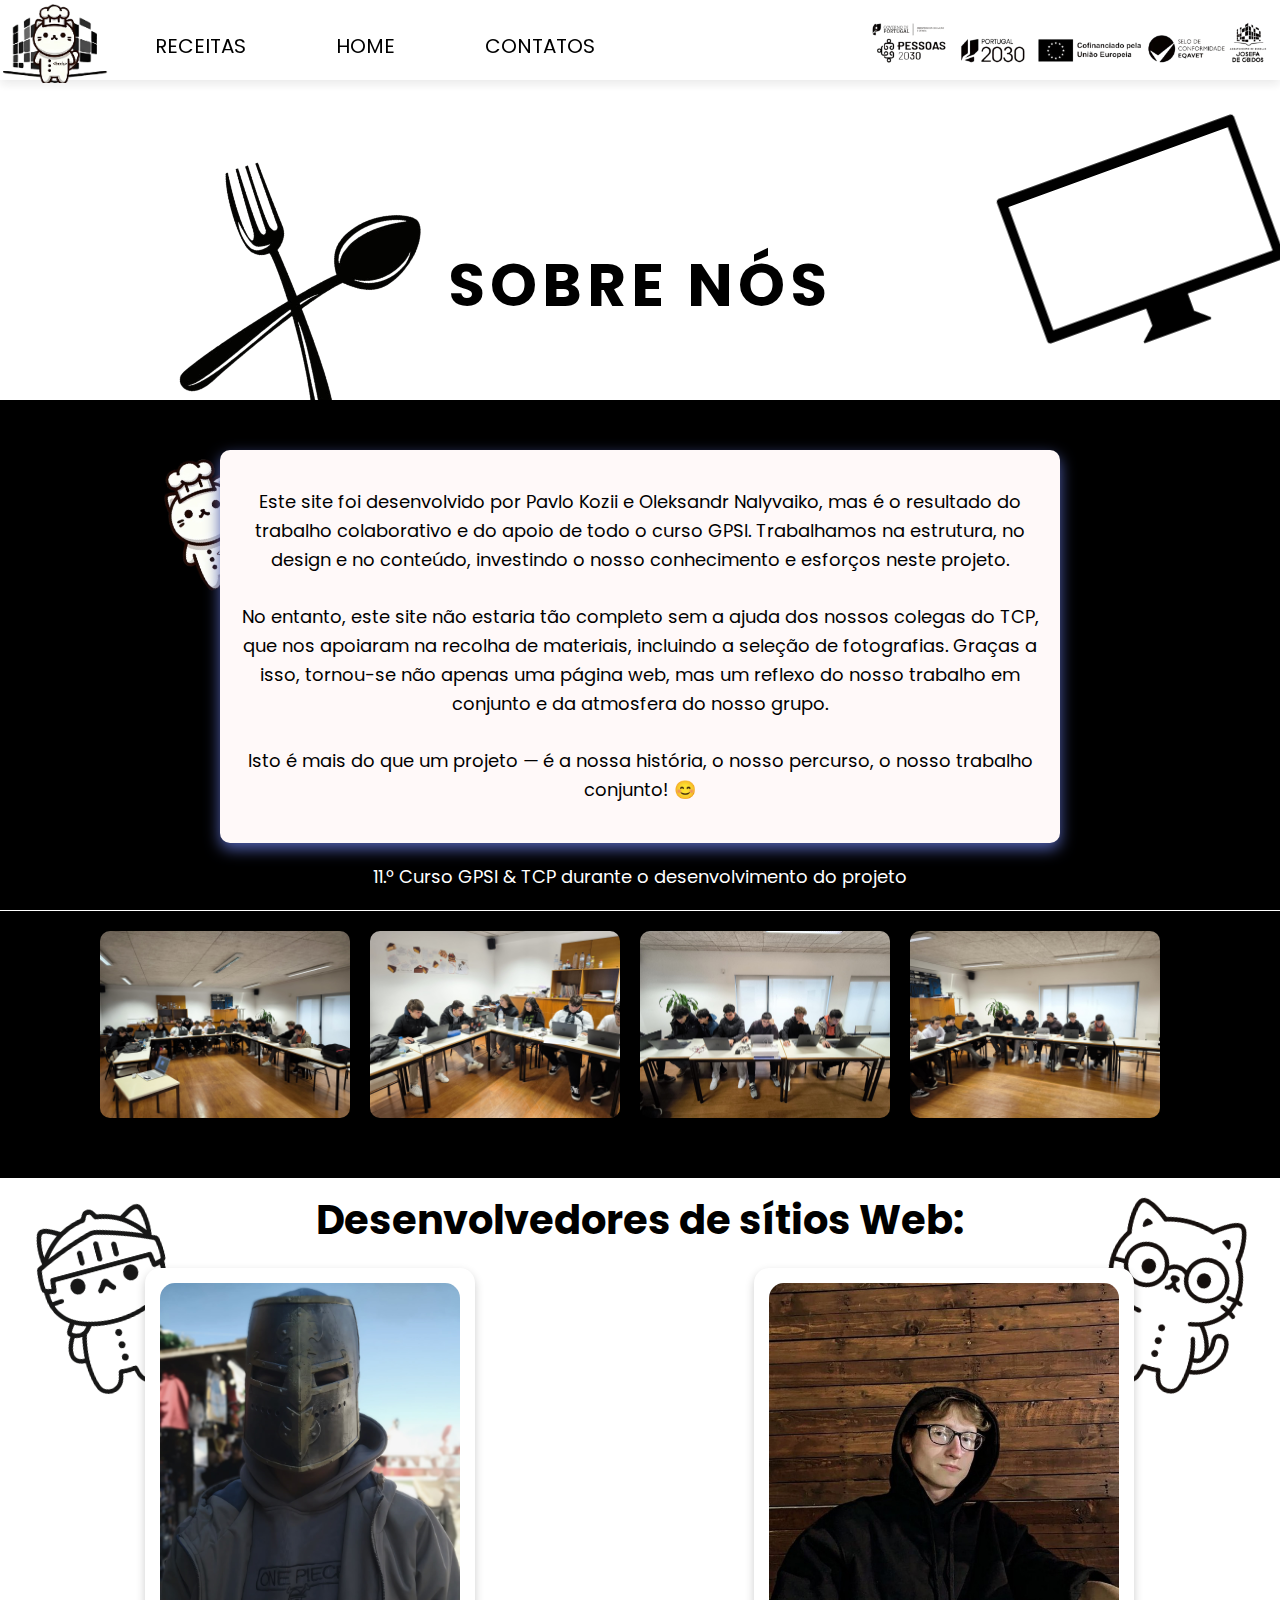
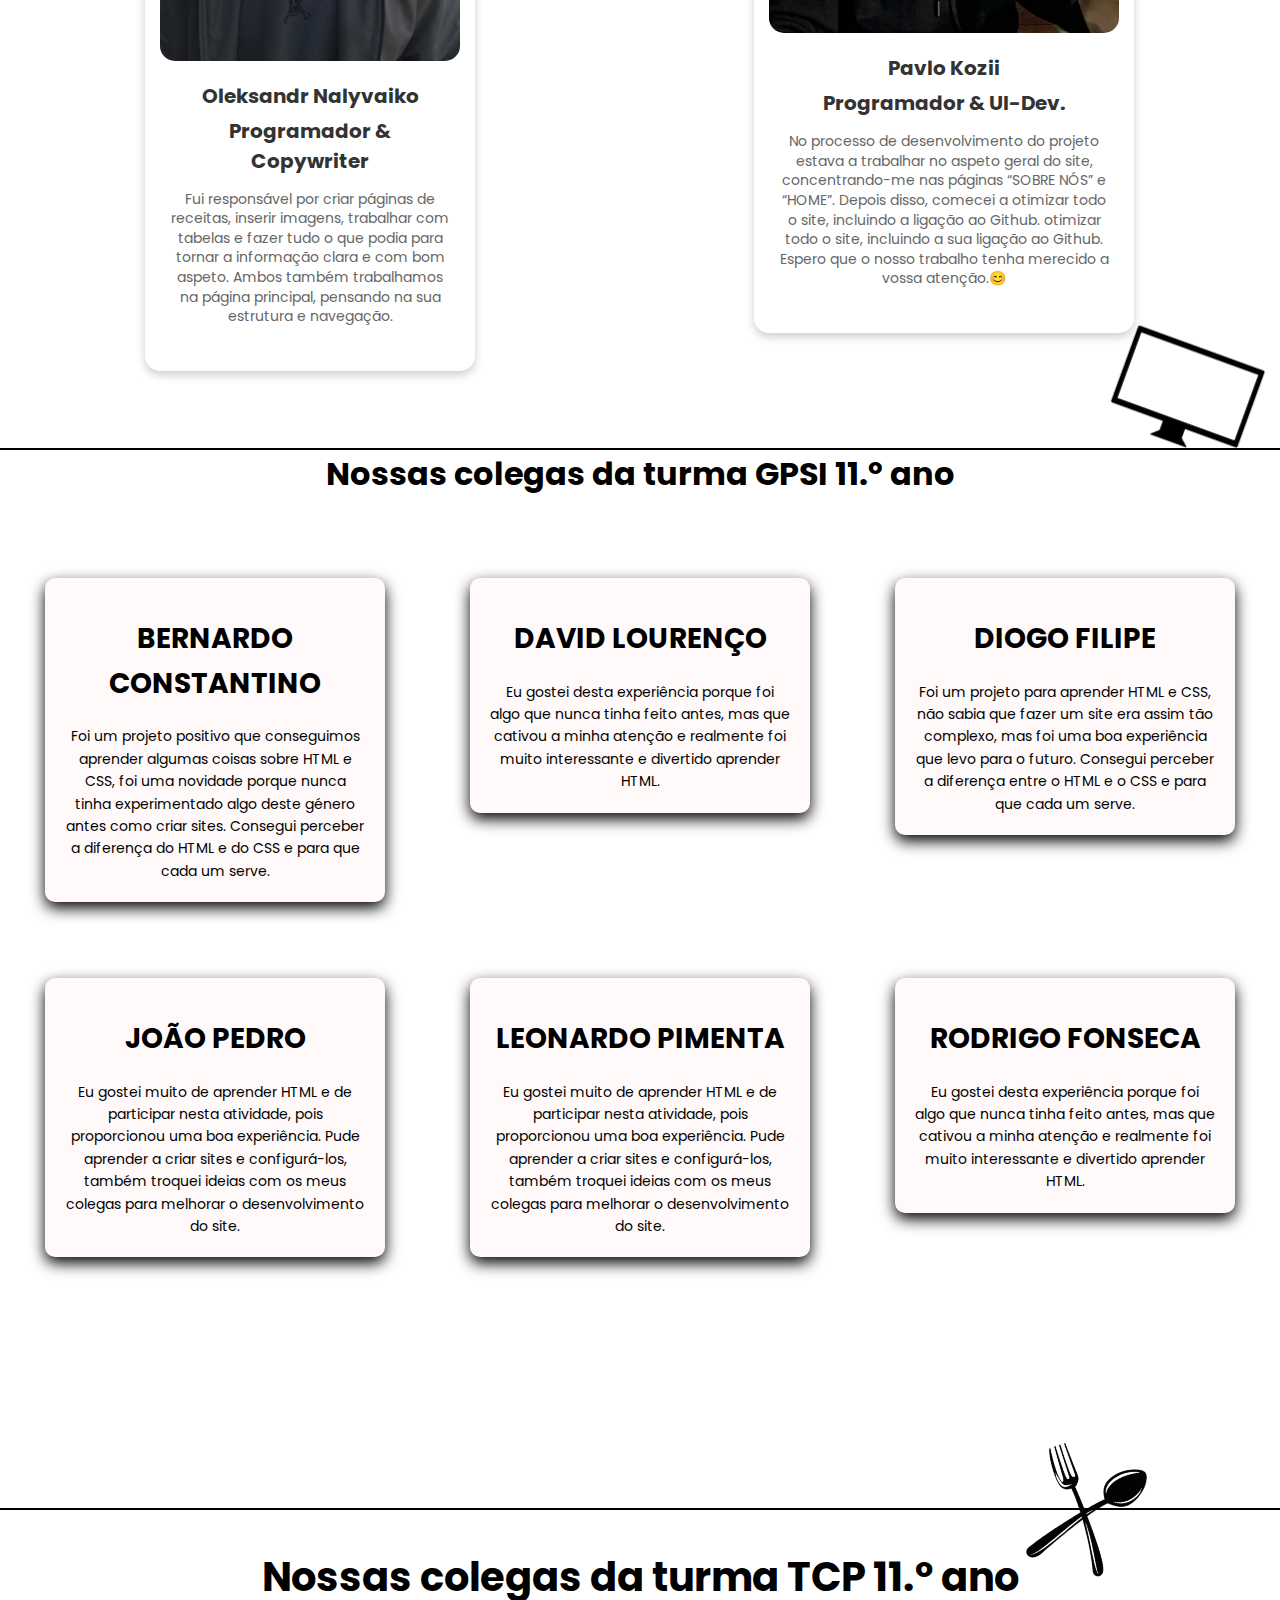
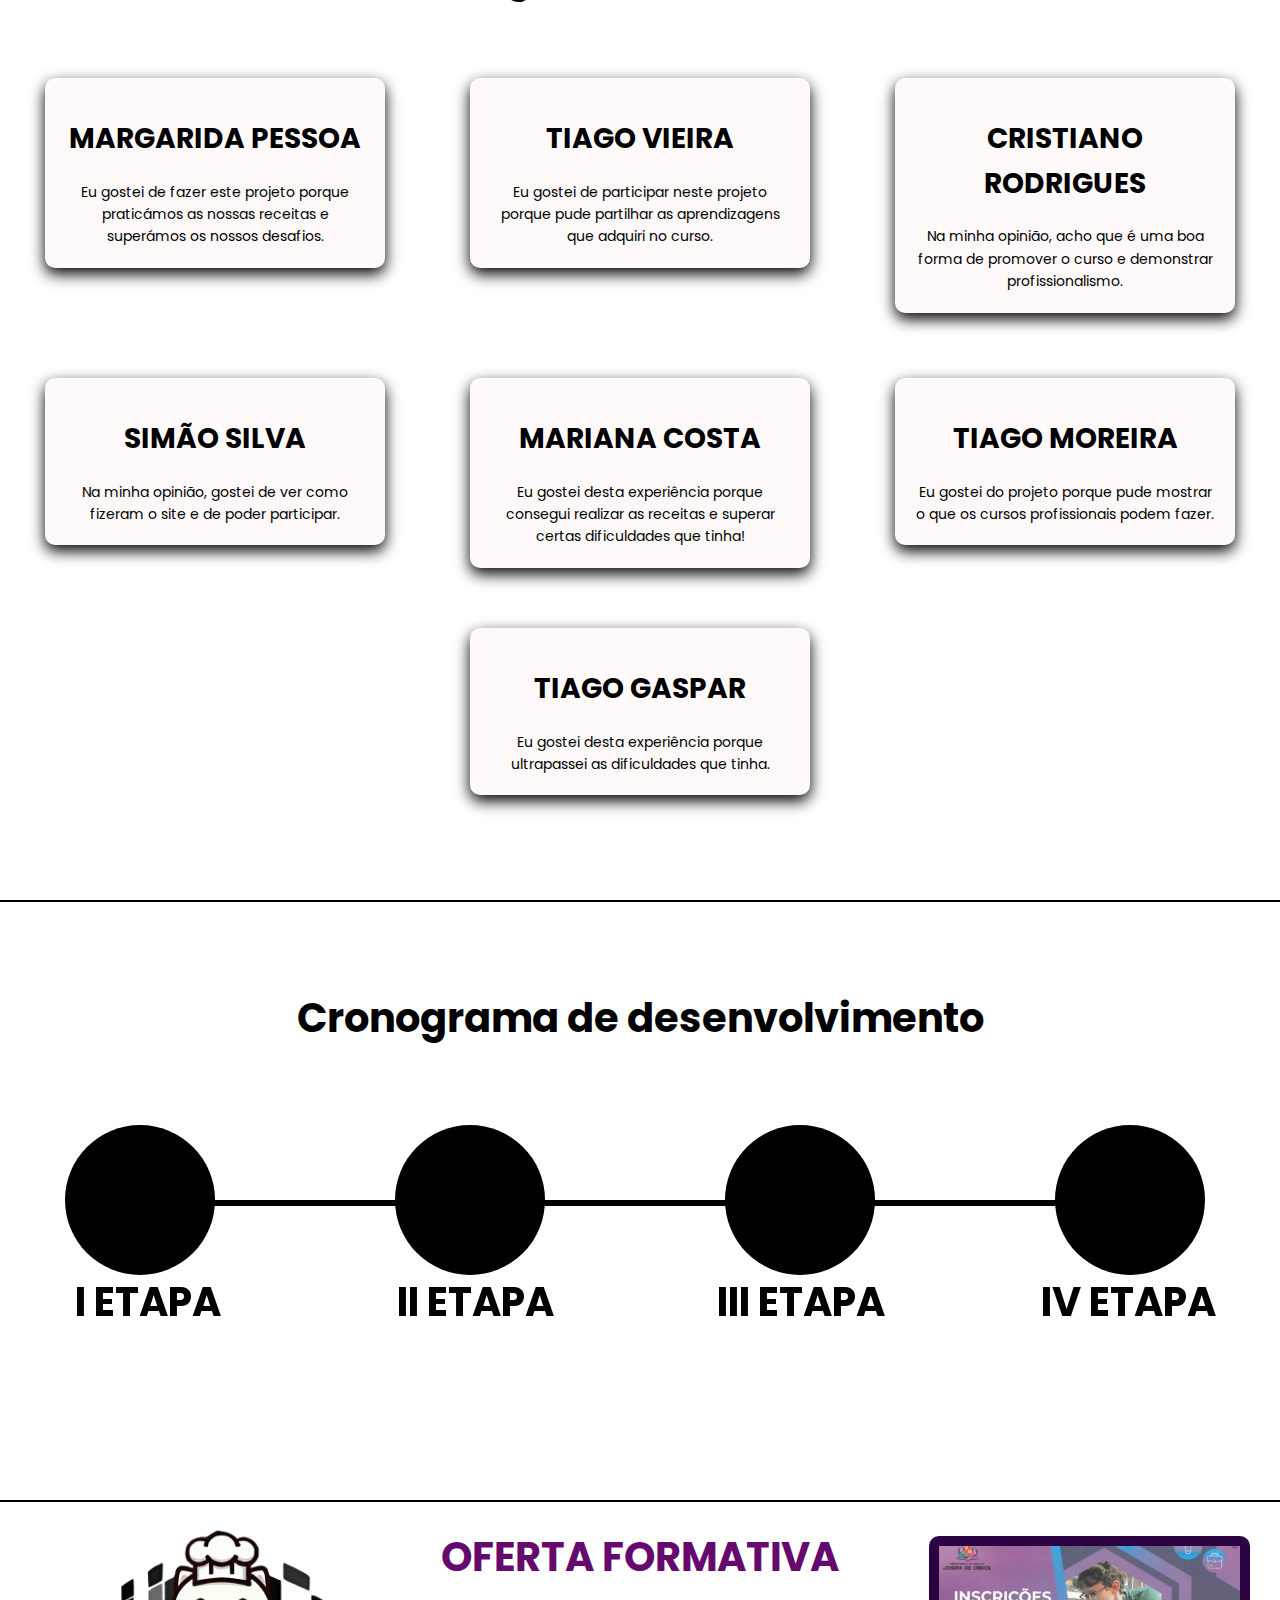
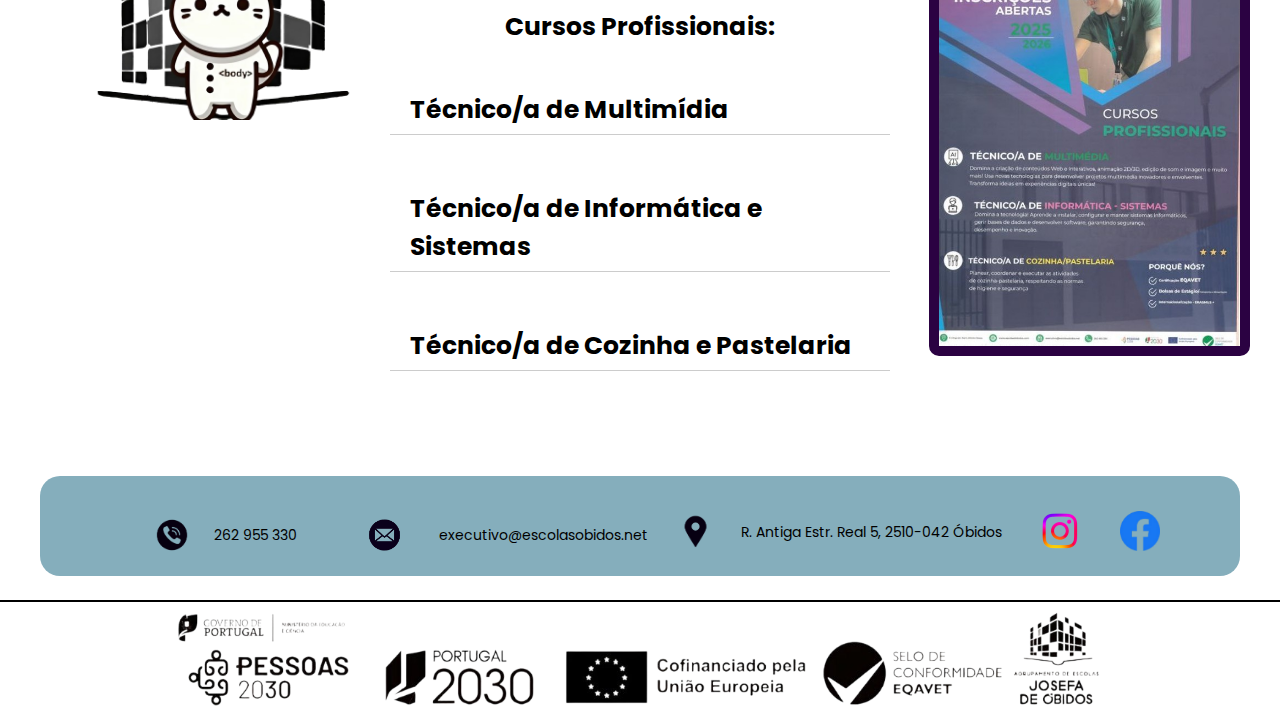
<file: index_sob_nos.html>
<!DOCTYPE html>
<html lang="en">
<head>
    <meta charset="UTF-8">
    <meta name="viewport" content="width=device-width, initial-scale=1, maximum-scale=1, user-scalable=no">

    
    <title>Sabores Na Web</title>
    <link rel="icon" href="LOGO_CAT_WEB.png" type="image/png">
    <link href="https://fonts.googleapis.com/css2?family=Playfair+Display&family=Poppins&family=Dancing+Script&display=swap" rel="stylesheet">
    <link rel="stylesheet" href="cssstyle_sob_nos.css">
</head>
<body>

    <!-- Menu Section -->
    <div class="menu-cont" id="menu">
        
    </div>

 
    <div class="content">
        <header>
            <div class="first_words">
                <h1>SOBRE NÓS</h1>
            </div>
            <div class="seconds_words">
            </div>
        </header>
    </div>
    


    <div class="sticky-header">
        <div class="menu-cont"></div>
    </div>

    <div class="menu-cont">
        <div class="menu-item">
            <a>RECEITAS</a>
            <div class="dropdown-menu">
                <a href="Entradas.html">Entradas</a>
                <a href="Pratos de Peixe.html">Pratos de peixe</a>
                <a href="Pratos de Carne.html">Pratos de Carne</a>
                <a href="Pratos de Vegetariano.html">Pratos de Vegetariano</a>
                <a href="Sobremesa.html">Sobremesas</a>
            </div>
        </div>
        <a href="index.html" data-tooltip="HOME">HOME</a>
        <a id="scroll-to-bottom" data-tooltip="CONTATOS">CONTATOS</a>
    </div>

<!--block 1 -->
<div class="block_1">
    <div class="text-container_1">
        <p>
            Este site foi desenvolvido por Pavlo Kozii e Oleksandr Nalyvaiko, mas é o resultado do trabalho colaborativo e do apoio de todo o curso GPSI. Trabalhamos na estrutura, no design e no conteúdo, investindo o nosso conhecimento e esforços neste projeto.
            <br><br>
            No entanto, este site não estaria tão completo sem a ajuda dos nossos colegas do TCP, que nos apoiaram na recolha de materiais, incluindo a seleção de fotografias. Graças a isso, tornou-se não apenas uma página web, mas um reflexo do nosso trabalho em conjunto e da atmosfera do nosso grupo.
            <br><br>
            Isto é mais do que um projeto — é a nossa história, o nosso percurso, o nosso trabalho conjunto! 😊
        </p>
    </div>

    <div class="cat1"> 
        <img src="Cat_logo1-removebg-preview.png" alt="cat1">
    </div>
    <audio id="cat-sound" src="cat-meow-8-fx-306184.mp3" preload="auto"></audio>

    <div class="text_turma"> 
        <a>11.º Curso GPSI & TCP durante o desenvolvimento do projeto</a>
    </div>

    <div class="line_1"></div>

    <div class="container">
        <div class="cards_container">
            <div class="f_turma1"><img src="ALL_GROUP_11ºGPSI&TCP_01.jpg" alt="turma1"></div>
            <div class="f_turma2"><img src="ALL_GROUP_11ºGPSI&TCP_02.jpg" alt="turma2"></div>
            <div class="f_turma3"><img src="ALL_GROUP_11ºGPSI&TCP_03.jpg" alt="turma3"></div>
            <div class="f_turma4"><img src="ALL_GROUP_11ºGPSI&TCP_04.jpg" alt="turma4"></div>
        </div> 
       </div>
</div>
    
       <!--block 1 -->


     <!--block 2 -->
     <div class="block_2">
        <div class="cat2"> 
            <img src="cat2.png" alt="cat2">
        </div>
        <div class="cat3"> 
            <img src="cat3.png" alt="cat3">
        </div>

        <div class="title1">
            <h1>Desenvolvedores de sítios Web:</h1>
         </div>
     
         <div class="alex_f">
             <img src="alex_f.jpg" alt="alex_foto">
             <div class="alex_description">
                 <h1>Oleksandr Nalyvaiko</h1>
                 <h1>Programador & Copywriter</h1>
                 <p>Fui responsável por criar páginas de receitas, inserir imagens, trabalhar com tabelas e fazer tudo o que podia para tornar a informação clara e com bom aspeto. Ambos também trabalhamos na página principal, pensando na sua estrutura e navegação.</p>
             </div>
         </div>
     
         <div class="pavlo_f">
             <img src="pavlo_f.jpg" alt="pavlo_foto">
             <div class="pavlo_description">
                 <h1>Pavlo Kozii</h1>
                 <h1>Programador & UI-Dev.</h1>
                 <p>No processo de desenvolvimento do projeto
                    estava a trabalhar no aspeto geral do site, concentrando-me nas páginas “SOBRE NÓS” e
                    “HOME”. Depois disso, comecei a otimizar todo o site, incluindo a ligação ao Github. 
                    otimizar todo o site, incluindo a sua ligação ao Github. Espero que o nosso trabalho tenha merecido a vossa atenção.😊</p>
             </div>
         </div>
     </div>

     <!--block 2 -->





   <!--block 3 -->
   <div class="block_3">

     <div class="line_2"></div> 


     <div class="title2">
        <h1>Nossas colegas da turma GPSI 11.º ano</h1>
     </div>

    <div class="turma_text_conteiner_1">
        <p>
            <h1>BERNARDO CONSTANTINO</h1>
            Foi um projeto positivo que conseguimos aprender algumas coisas sobre HTML e CSS, foi uma novidade porque nunca tinha experimentado algo deste género antes como criar sites. Consegui perceber a diferença do HTML e do CSS e para que cada um serve.
        </p>
    </div>
    
    <div class="turma_text_conteiner_2">
        <p>
            <h1>DAVID LOURENÇO</h1>
            Eu gostei desta experiência porque foi algo que nunca tinha feito antes, mas que cativou a minha atenção e realmente foi muito interessante e divertido aprender HTML.
        </p>
    </div>
    
    <div class="turma_text_conteiner_3">
        <p>
            <h1>DIOGO FILIPE</h1>
            Foi um projeto para aprender HTML e CSS, não sabia que fazer um site era assim tão complexo, mas foi uma boa experiência que levo para o futuro. Consegui perceber a diferença entre o HTML e o CSS e para que cada um serve.
        </p>
    </div>
    
    <div class="turma_text_conteiner_4">
        <p>
            <h1>JOÃO PEDRO</h1>
            Eu gostei muito de aprender HTML e de participar nesta atividade, pois proporcionou uma boa experiência. Pude aprender a criar sites e configurá-los, também troquei ideias com os meus colegas para melhorar o desenvolvimento do site.
        </p>
    </div>
    
    <div class="turma_text_conteiner_5">
        <p>
            <h1>LEONARDO PIMENTA</h1>
            Eu gostei muito de aprender HTML e de participar nesta atividade, pois proporcionou uma boa experiência. Pude aprender a criar sites e configurá-los, também troquei ideias com os meus colegas para melhorar o desenvolvimento do site.
        </p>
    </div>
    
    <div class="turma_text_conteiner_6">
        <p>
            <h1>RODRIGO FONSECA</h1>
            Eu gostei desta experiência porque foi algo que nunca tinha feito antes, mas que cativou a minha atenção e realmente foi muito interessante e divertido aprender HTML.
        </p>
    </div>


    <div class="foto_gpsi_3_element">
        <img src="computer02.png" alt="foto_gpsi_3_element">
    </div>

</div>
    <!--block 3 -->
    
    

   
    <div class="f1"><img src="LOGOTIPO_PRETO.png" alt="Logotipo"></div>
    <div class="f2"><img src="LOGO_CAT_WEB.png" alt="Logotipo2"></div>
    <div class="f3"><img src="LOGOTIPO_PRETO_B.png" alt="Logotipo3"></div>
    <div class="f_comp"><img src="computer02.png" alt="Background_01"></div>
    <div class="f_n_f"><img src="coking.png" alt="Background_02"></div>
    
    

       
       

        <!--block 4 -->
        <div class="block_4">
            <div class="foto_tcp_3_element">
                <img src="coking.png" alt="foto_tcp_3_element">
            </div>
       <div class="line_3"></div> 


       <div class="title_3">
        <h1>Nossas colegas da turma TCP 11.º ano</h1>
     </div>
       


   <div class="turma_text_conteiner_7">
    <p>
        <h1>MARGARIDA PESSOA</h1>
        Eu gostei de fazer este projeto porque praticámos as nossas receitas e superámos os nossos desafios.
    </p>
   </div>

   <div class="turma_text_conteiner_8">
    <p>
        <h1>TIAGO VIEIRA</h1>
        Eu gostei de participar neste projeto porque pude partilhar as aprendizagens que adquiri no curso.
    </p>
   </div>



   <div class="turma_text_conteiner_9">
    <p>
        <h1>CRISTIANO RODRIGUES</h1>
        Na minha opinião, acho que é uma boa forma de promover o curso e demonstrar profissionalismo.
    </p>
   </div>

   <div class="turma_text_conteiner_10">
    <p>
        <h1>SIMÃO SILVA</h1>
        Na minha opinião, gostei de ver como fizeram o site e de poder participar.
    </p>
   </div>
   <div class="turma_text_conteiner_11">
    <p>
        <h1>MARIANA COSTA</h1>
        Eu gostei desta experiência porque consegui realizar as receitas e superar certas dificuldades que tinha!
    </p>
   </div>
   <div class="turma_text_conteiner_12">
    <p>
        <h1>TIAGO MOREIRA</h1>
        Eu gostei do projeto porque pude mostrar o que os cursos profissionais podem fazer.
    </p>
   </div>
   <div class="turma_text_conteiner_13">
    <p>
        <h1>TIAGO GASPAR</h1>
        Eu gostei desta experiência porque ultrapassei as dificuldades que tinha.
    </p>
   </div>
</div>
   <!--block 4 -->

    <!--block 5 -->
   <div class="line_4"></div> 
   <div class="line_5"></div> 
   <div class="line_6"></div> 


       <div class="base_hron">
        <div class="hron_title">
            <h1>Cronograma de desenvolvimento</h1>
        </div>
        <div class="line_hron"></div>

        <div class="circle1" data-tooltip="Desenvolvimento da página 'HOME'.
        E também da estrutura do site.
        (25 Fevereiro - 10 Março)">
            <div class="text_hron_1">
                <h1>I ETAPA</h1>
            </div>
        </div>
        

        <div class="circle2" data-tooltip="Desenvolvimento da página 'RECEITAS'.
        Desenvolvimento da página 'SOBRE NÓS'.
        (10 Março - 27 Março)">
            <div class="text_hron_2">
                <h1>II ETAPA</h1>
            </div>
        </div>

        <div class="circle3" data-tooltip="Otimização do site
        (27 - Março)">
            <div class="text_hron_3">
                <h1>III ETAPA</h1>
            </div>
        </div>
        
        <div class="circle4" data-tooltip="FIM 
        Implantação no GitHub
        (28 - Março)">
            <div class="text_hron_4">
                <h1>IV ETAPA</h1>
            </div>
        </div>
    
    </div>
      <!--block 5 -->

       <!--block 6 -->
<div class="last_cont">
    <div class="description">
        <h1>OFERTA FORMATIVA</h1>
        <h2>Cursos Profissionais:</h2>
        <div class="course-list">
            <h3>Técnico/a de Multimídia</h3>
            <h3>Técnico/a de Informática e Sistemas</h3>
            <h3>Técnico/a de Cozinha e Pastelaria</h3>
        </div>
    </div>
    <div class="while_line_last_cont">
        <div class="contatos">
            <div class="facebook">
                <a href="https://www.facebook.com/agrupamentojosefadeobidos/?locale=pt_PT" target="_blank">
               <img src="facebok.png" alt="facebook">
            </a>
            </div>
            <div class="instagram">
                <a href="https://www.instagram.com/ae_josefa_obidos/" target="_blank">
             <img src="insta.png" alt="Instagram">
            </a>
            </div>
            <div class="tel">
             <img src="tel.png" alt="tel">
             <a>262 955 330</a>
            </div>
            <div class="Email">
             <img src="ema.png" alt="ema">
             <a>executivo@escolasobidos.net</a>
            </div>
            <div class="loc">
             <img src="loc.png" alt="loc">
             <a>R. Antiga Estr. Real 5, 2510-042 Óbidos</a>
            </div>
         </div>


    </div> 
    <div class="LOGO_CAT_WEB_2">
        <img src="LOGO_CAT_WEB.png" alt="Logotipo_web_2">
    </div>

   <div class="adres">
    <a></a>
   </div>
    
        <div class="f_curso_prof">
            <a href="https://escolasdobidos.com/website/cursos-profissionais/" target="_blank">
        <img src="C_P.jpg" alt="f_curso_prof">
            </a>
        </div>
         
     
   

</div>
<!--block 6 -->
<script>
window.onbeforeunload = function() {
            window.scrollTo(0, 0); 
        };

    document.getElementById("scroll-to-bottom").addEventListener("click", function () {
    window.scrollTo({
        top: document.documentElement.scrollHeight, // Прокрутка ще нижче
        behavior: "smooth"
    });
});


const catElement = document.querySelector('.cat1');
        const catSound = document.getElementById('cat-sound');

        catElement.addEventListener('click', () => {
            catSound.play(); 
        });
</script>
</body>
</html>
</file>
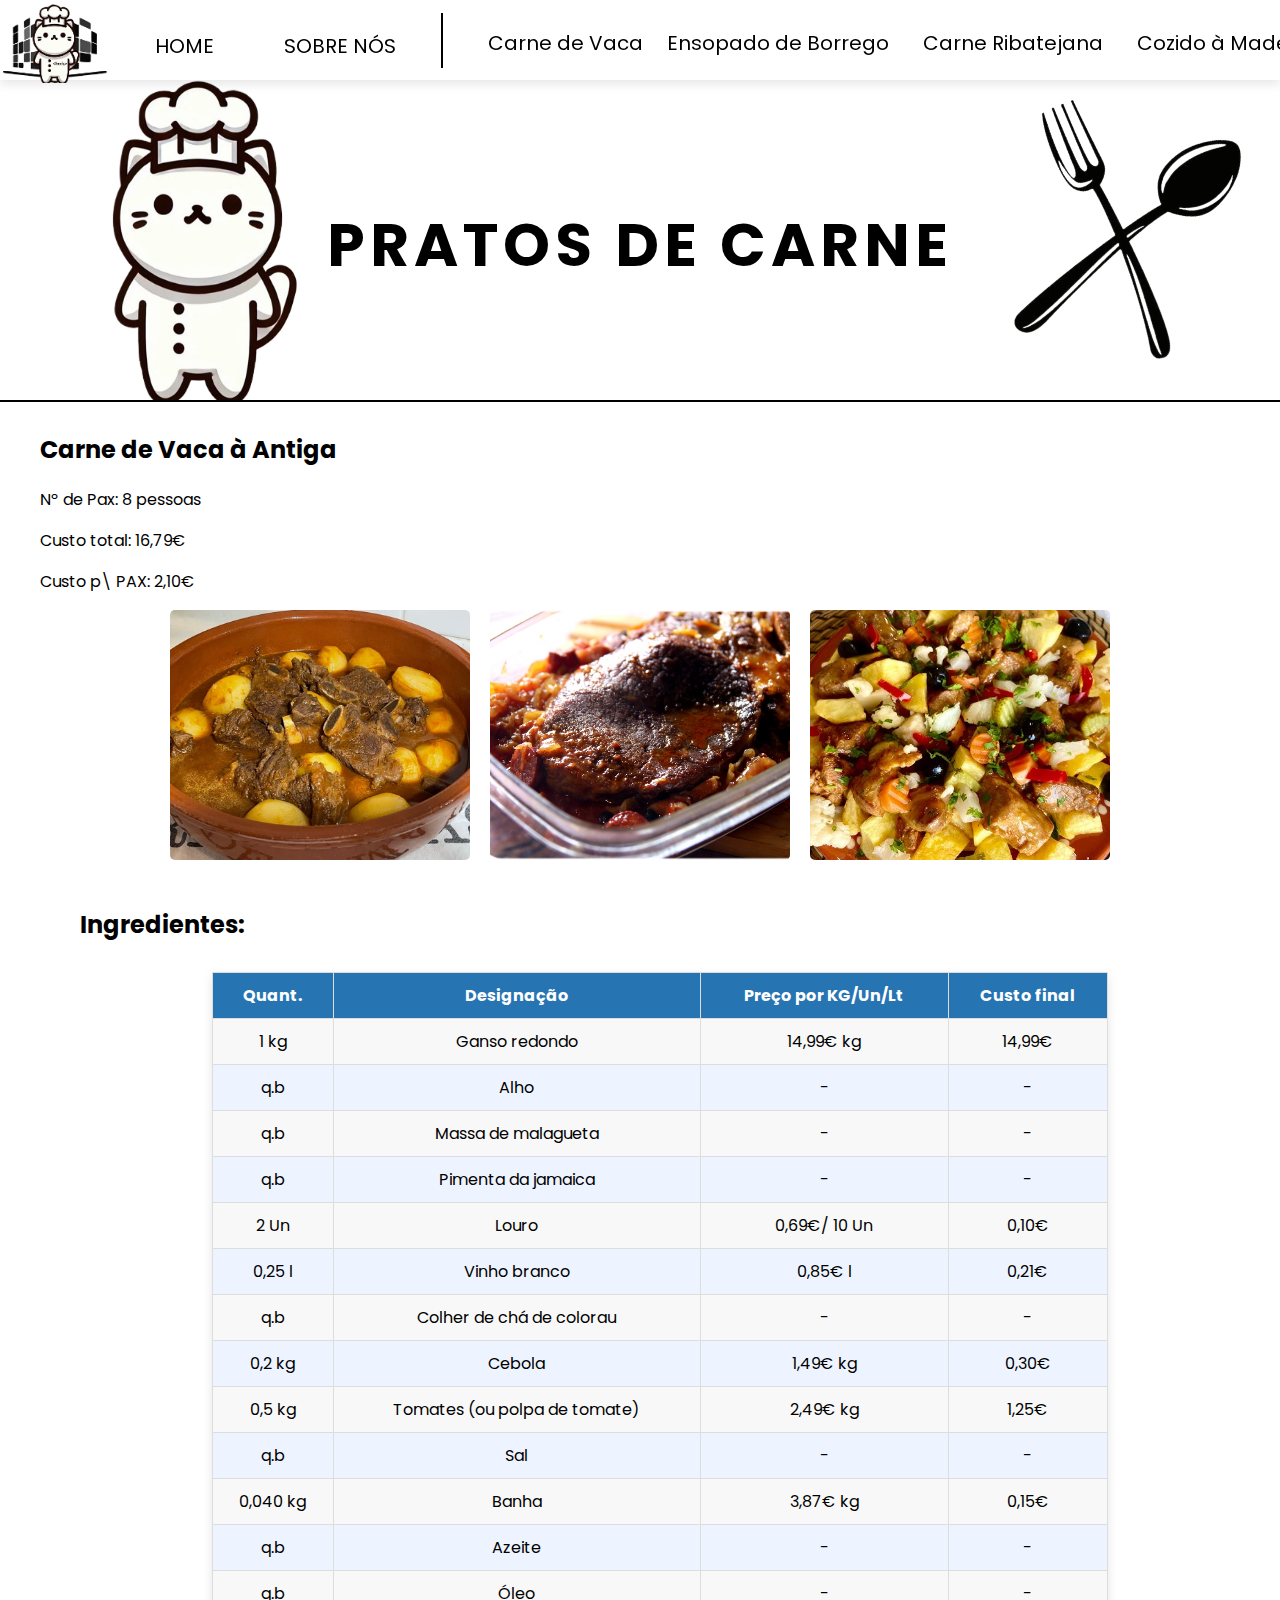
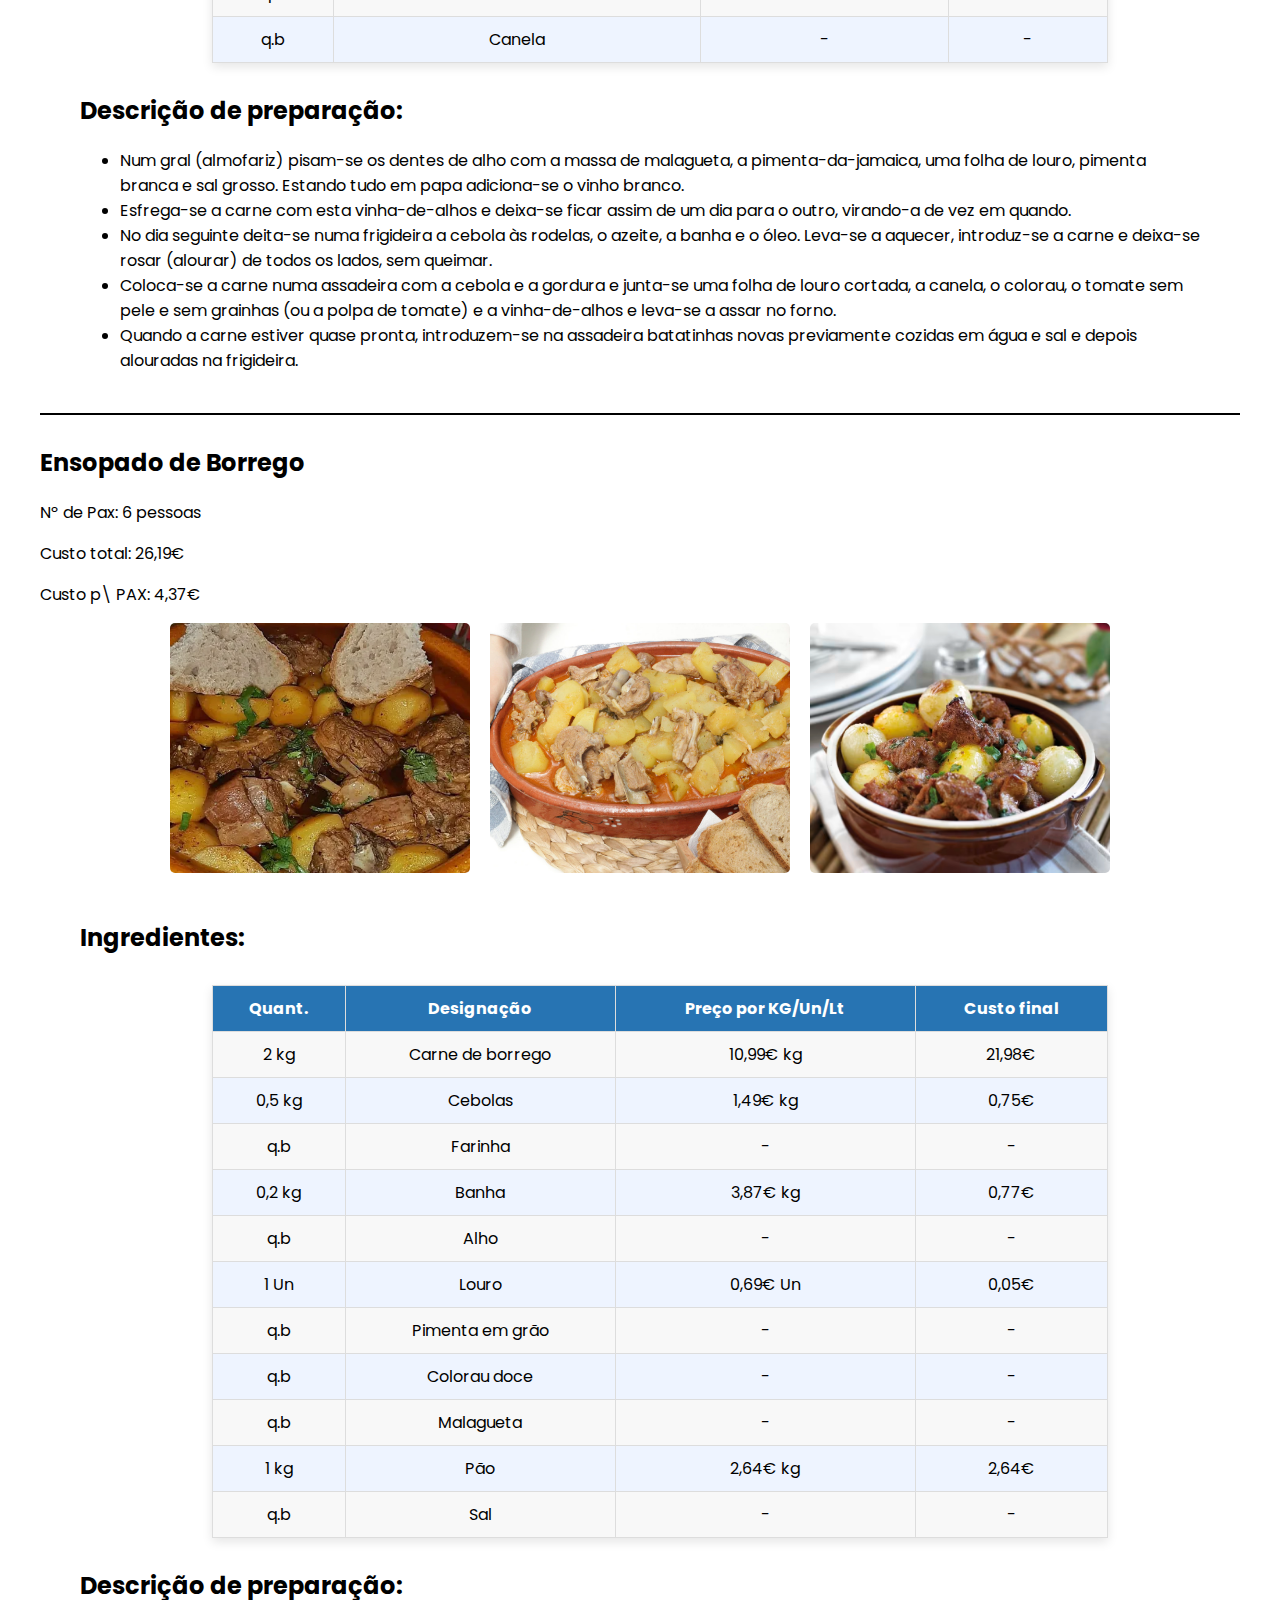
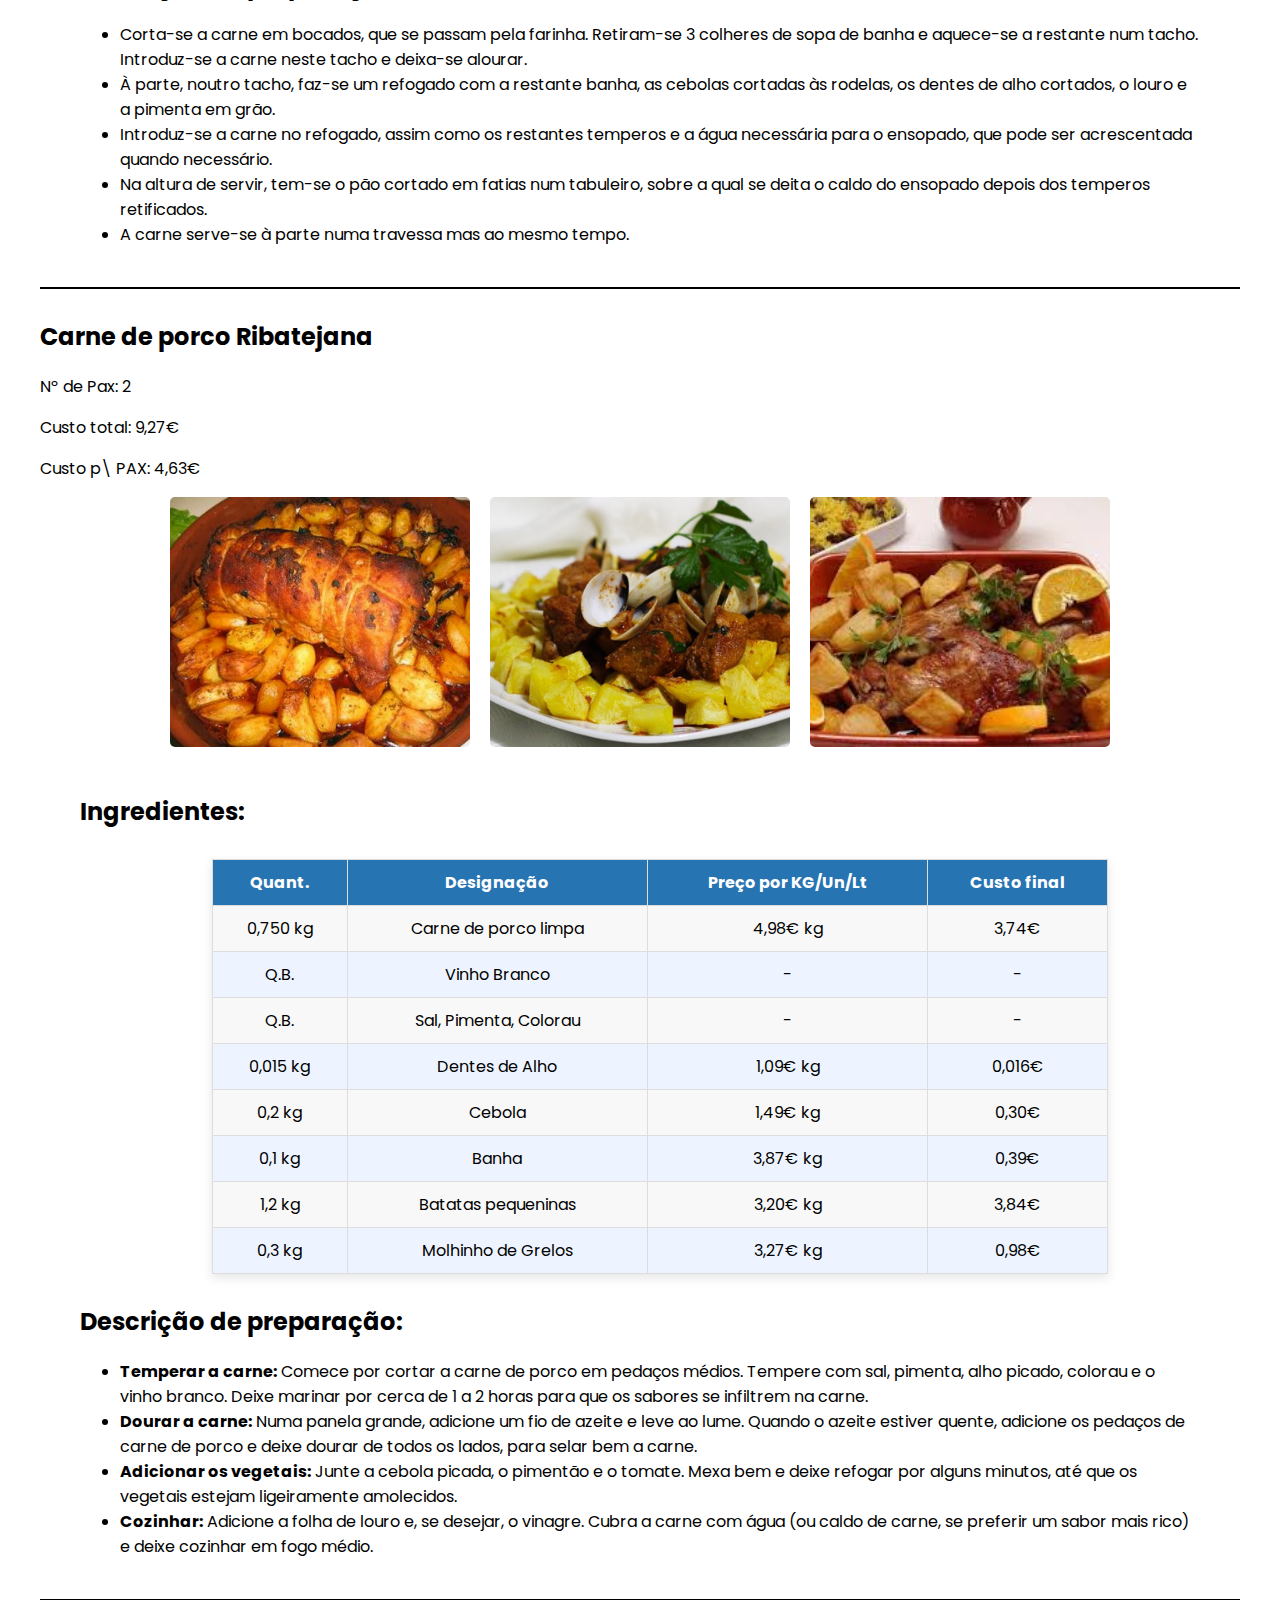
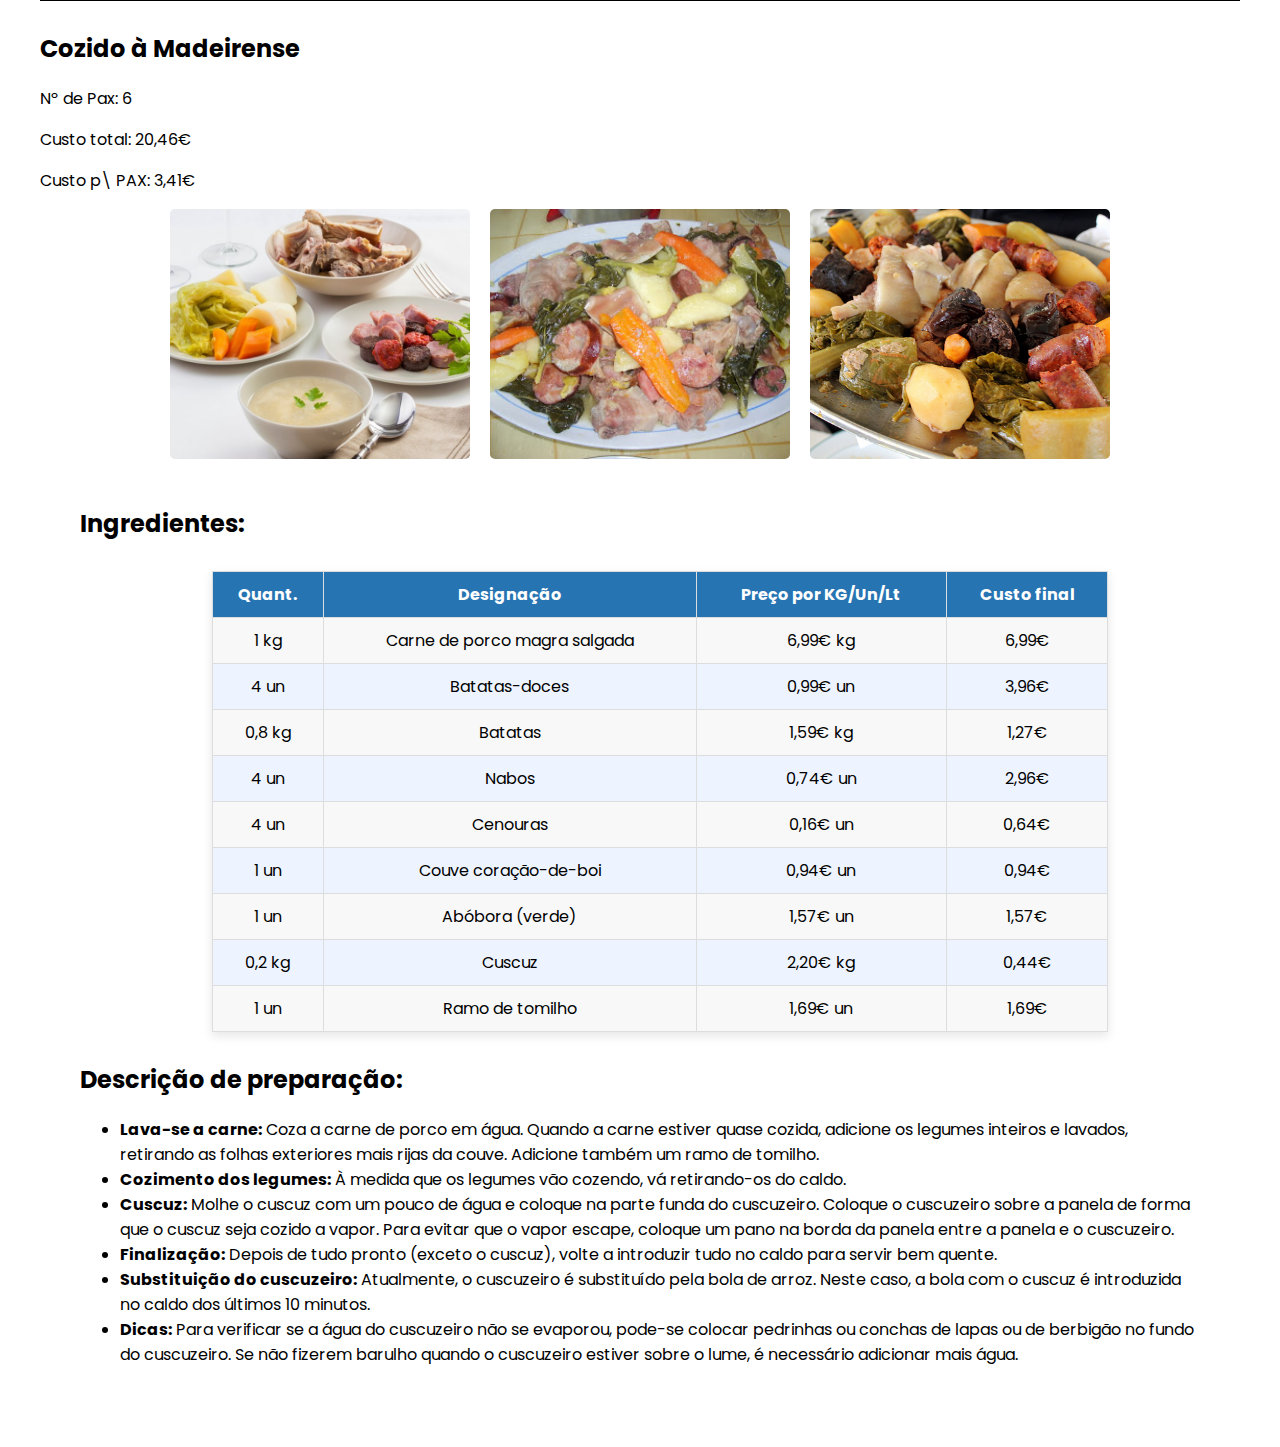
<file: Pratos de Carne.html>
<!DOCTYPE html>
<html lang="en">
<head>
    <meta charset="UTF-8">
    <meta name="viewport" content="width=device-width, initial-scale=1.0">
    <title>Pratos de Carne</title>
    <link rel="icon" href="LOGO_CAT_WEB.png" type="image/png">
    <link href="https://fonts.googleapis.com/css2?family=Playfair+Display&family=Poppins&family=Dancing+Script&display=swap" rel="stylesheet">
    <link rel="stylesheet" href="Pratos de Carne.css"> 
</head>
<body>

<!-- Sticky Header Section -->
<div class="sticky-header">
    <div class="menu-item_1"><a href="#carne-vaca">Carne de Vaca</a></div>
    <div class="menu-item_2"><a href="#ensopado-borrego">Ensopado de Borrego</a></div>
    <div class="menu-item_3"><a href="#carne-ribatejana">Carne Ribatejana</a></div>
    <div class="menu-item_4"><a href="#cozido-madeirense">Cozido à Madeirense</a></div>
</div>
    <div class="menu-cont">
        <div class="menu-item">
            <a href="index.html" data-tooltip="HOME">HOME</a>
        </div>
        <div class="menu-item">
            <a href="index_sob_nos.html" data-tooltip="SOBRE NÓS">SOBRE NÓS</a>
        </div>
        <div class="menu-divider"></div>
    </div>
</div>

<div class="f2">
    <img src="Cat.png" alt="Cat">
</div>

<div class="f3">
    <img src="Faca.png" alt="Faca">
</div>

<!-- Main Content Section -->
<div class="content">
    <header>
        <div class="first_words">
            <h1>PRATOS DE CARNE</h1>
        </div>
    </header>
 </div>

 <hr class="recipe-divider">

<div class="f1"><img src="LOGO_CAT_WEB.png" alt="Logotipo2"></div>

<!-- Recipe Section -->
<div class="recipe">
    <div class="recipe-title">
        <h2 id="carne-vaca">Carne de Vaca à Antiga</h2>
        <p class="recipe-info">Nº de Pax: 8 pessoas</p>
        <p class="recipe-info">Custo total: 16,79€</p>
        <p class="recipe-info">Custo p\ PAX: 2,10€</p>
    </div>
    <div class="recipe-content">
        <div class="recipe-images">
            <div class="recipe-image">
                <img src="Carne_Vaca_Antiga.jpg" alt="Carne de Vaca à Antiga">
            </div>
            <div class="recipe-image">
                <img src="Carne_Vaca_Antiga_1.jpg" alt="Carne de Vaca à Antiga 1">
            </div>
            <div class="recipe-image">
                <img src="Carne de Vaca à Antiga 2.jpg" alt="Carne de Vaca à Antiga 1">
            </div>
        </div>
        <div class="recipe-text">
            <h2>Ingredientes:</h2>
            <div class="recipe-table-container">
                <table class="recipe-table">
                    <thead>
                        <tr>
                            <th>Quant.</th>
                            <th>Designação</th>
                            <th>Preço por KG/Un/Lt</th>
                            <th>Custo final</th>
                        </tr>
                    </thead>
                    <tbody>
                        <tr><td>1 kg</td><td>Ganso redondo</td><td>14,99€ kg</td><td>14,99€</td></tr>
                        <tr><td>q.b</td><td>Alho</td><td>-</td><td>-</td></tr>
                        <tr><td>q.b</td><td>Massa de malagueta</td><td>-</td><td>-</td></tr>
                        <tr><td>q.b</td><td>Pimenta da jamaica</td><td>-</td><td>-</td></tr>
                        <tr><td>2 Un</td><td>Louro</td><td>0,69€/ 10 Un</td><td>0,10€</td></tr>
                        <tr><td>0,25 l</td><td>Vinho branco</td><td>0,85€ l</td><td>0,21€</td></tr>
                        <tr><td>q.b</td><td>Colher de chá de colorau</td><td>-</td><td>-</td></tr>
                        <tr><td>0,2 kg</td><td>Cebola</td><td>1,49€ kg</td><td>0,30€</td></tr>
                        <tr><td>0,5 kg</td><td>Tomates (ou polpa de tomate)</td><td>2,49€ kg</td><td>1,25€</td></tr>
                        <tr><td>q.b</td><td>Sal</td><td>-</td><td>-</td></tr>
                        <tr><td>0,040 kg</td><td>Banha</td><td>3,87€ kg</td><td>0,15€</td></tr>
                        <tr><td>q.b</td><td>Azeite</td><td>-</td><td>-</td></tr>
                        <tr><td>q.b</td><td>Óleo</td><td>-</td><td>-</td></tr>
                        <tr><td>q.b</td><td>Canela</td><td>-</td><td>-</td></tr>
                    </tbody>
                </table>
            </div>
            <h2>Descrição de preparação:</h2>
            <ul>
                <li>Num gral (almofariz) pisam-se os dentes de alho com a massa de malagueta, a pimenta-da-jamaica, uma folha de louro, pimenta branca e sal grosso. Estando tudo em papa adiciona-se o vinho branco.</li>
                <li>Esfrega-se a carne com esta vinha-de-alhos e deixa-se ficar assim de um dia para o outro, virando-a de vez em quando.</li>
                <li>No dia seguinte deita-se numa frigideira a cebola às rodelas, o azeite, a banha e o óleo. Leva-se a aquecer, introduz-se a carne e deixa-se rosar (alourar) de todos os lados, sem queimar.</li>
                <li>Coloca-se a carne numa assadeira com a cebola e a gordura e junta-se uma folha de louro cortada, a canela, o colorau, o tomate sem pele e sem grainhas (ou a polpa de tomate) e a vinha-de-alhos e leva-se a assar no forno.</li>
                <li>Quando a carne estiver quase pronta, introduzem-se na assadeira batatinhas novas previamente cozidas em água e sal e depois alouradas na frigideira.</li>
            </ul>
        </div>
    </div>
    <hr class="recipe-divider1">
</div>




<!-- Recipe Section -->
<div class="recipe_1">
    <div class="recipe-title">
        <h2 id="ensopado-borrego">Ensopado de Borrego</h2>
        <p class="recipe-info">Nº de Pax: 6 pessoas</p>
        <p class="recipe-info">Custo total: 26,19€</p>
        <p class="recipe-info">Custo p\ PAX: 4,37€</p>
    </div>
    <div class="recipe-content">
        <div class="recipe-images">
            <div class="recipe-image">
                <img src="Ensopado_Borrego.png" alt="Ensopado de Borrego">
            </div>
            <div class="recipe-image">
                <img src="Ensopado_Borrego_1.jpg" alt="Ensopado de Borrego 1">
            </div>
            <div class="recipe-image">
                <img src="ensopadodeborrego 2.png" alt="Carne de Vaca à Antiga 1">
            </div>
        </div>
        <div class="recipe-text">
            <h2>Ingredientes:</h2>
            <div class="recipe-table-container">
                <table class="recipe-table">
                    <thead>
                        <tr>
                            <th>Quant.</th>
                            <th>Designação</th>
                            <th>Preço por KG/Un/Lt</th>
                            <th>Custo final</th>
                        </tr>
                    </thead>
                    <tbody>
                        <tr><td>2 kg</td><td>Carne de borrego</td><td>10,99€ kg</td><td>21,98€</td></tr>
                        <tr><td>0,5 kg</td><td>Cebolas</td><td>1,49€ kg</td><td>0,75€</td></tr>
                        <tr><td>q.b</td><td>Farinha</td><td>-</td><td>-</td></tr>
                        <tr><td>0,2 kg</td><td>Banha</td><td>3,87€ kg</td><td>0,77€</td></tr>
                        <tr><td>q.b</td><td>Alho</td><td>-</td><td>-</td></tr>
                        <tr><td>1 Un</td><td>Louro</td><td>0,69€ Un</td><td>0,05€</td></tr>
                        <tr><td>q.b</td><td>Pimenta em grão</td><td>-</td><td>-</td></tr>
                        <tr><td>q.b</td><td>Colorau doce</td><td>-</td><td>-</td></tr>
                        <tr><td>q.b</td><td>Malagueta</td><td>-</td><td>-</td></tr>
                        <tr><td>1 kg</td><td>Pão</td><td>2,64€ kg</td><td>2,64€</td></tr>
                        <tr><td>q.b</td><td>Sal</td><td>-</td><td>-</td></tr>
                    </tbody>
                </table>
            </div>
            <h2>Descrição de preparação:</h2>
            <ul>
                <li>Corta-se a carne em bocados, que se passam pela farinha. Retiram-se 3 colheres de sopa de banha e aquece-se a restante num tacho. Introduz-se a carne neste tacho e deixa-se alourar.</li>
                <li>À parte, noutro tacho, faz-se um refogado com a restante banha, as cebolas cortadas às rodelas, os dentes de alho cortados, o louro e a pimenta em grão.</li>
                <li>Introduz-se a carne no refogado, assim como os restantes temperos e a água necessária para o ensopado, que pode ser acrescentada quando necessário.</li>
                <li>Na altura de servir, tem-se o pão cortado em fatias num tabuleiro, sobre a qual se deita o caldo do ensopado depois dos temperos retificados.</li>
                <li>A carne serve-se à parte numa travessa mas ao mesmo tempo.</li>
            </ul>
        </div>
    </div>
    <hr class="recipe-divider1">
</div>



<!-- Recipe Section -->
<div class="recipe_2">
    <div class="recipe-title">
        <h2 id="carne-ribatejana">Carne de porco Ribatejana</h2>
        <p class="recipe-info">Nº de Pax: 2</p>
        <p class="recipe-info">Custo total: 9,27€</p>
        <p class="recipe-info">Custo p\ PAX: 4,63€</p>
    </div>
    <div class="recipe-content">
        <div class="recipe-images">
            <div class="recipe-image">
                <img src="Carne_porco_Ribatejana.png" alt="Carne de porco à Ribatejana">
            </div>
            <div class="recipe-image">
                <img src="Carne_porco_Ribatejana_1.png" alt="Carne de porco à Ribatejana 1">
            </div>
            <div class="recipe-image">
                <img src="carne de porco á ribatejana 2.jpg" alt="Carne de porco à Ribatejana 1">
            </div>
        </div>
        <div class="recipe-text">
            <h2>Ingredientes:</h2>
            <div class="recipe-table-container">
                <table class="recipe-table">
                    <thead>
                        <tr>
                            <th>Quant.</th>
                            <th>Designação</th>
                            <th>Preço por KG/Un/Lt</th>
                            <th>Custo final</th>
                        </tr>
                    </thead>
                    <tbody>
                        <tr><td>0,750 kg</td><td>Carne de porco limpa</td><td>4,98€ kg</td><td>3,74€</td></tr>
                        <tr><td>Q.B.</td><td>Vinho Branco</td><td>-</td><td>-</td></tr>
                        <tr><td>Q.B.</td><td>Sal, Pimenta, Colorau</td><td>-</td><td>-</td></tr>
                        <tr><td>0,015 kg</td><td>Dentes de Alho</td><td>1,09€ kg</td><td>0,016€</td></tr>
                        <tr><td>0,2 kg</td><td>Cebola</td><td>1,49€ kg</td><td>0,30€</td></tr>
                        <tr><td>0,1 kg</td><td>Banha</td><td>3,87€ kg</td><td>0,39€</td></tr>
                        <tr><td>1,2 kg</td><td>Batatas pequeninas</td><td>3,20€ kg</td><td>3,84€</td></tr>
                        <tr><td>0,3 kg</td><td>Molhinho de Grelos</td><td>3,27€ kg</td><td>0,98€</td></tr>
                    </tbody>
                </table>
            </div>
            <h2>Descrição de preparação:</h2>
            <ul>
                <li><strong>Temperar a carne:</strong> Comece por cortar a carne de porco em pedaços médios. Tempere com sal, pimenta, alho picado, colorau e o vinho branco. Deixe marinar por cerca de 1 a 2 horas para que os sabores se infiltrem na carne.</li>
                <li><strong>Dourar a carne:</strong> Numa panela grande, adicione um fio de azeite e leve ao lume. Quando o azeite estiver quente, adicione os pedaços de carne de porco e deixe dourar de todos os lados, para selar bem a carne.</li>
                <li><strong>Adicionar os vegetais:</strong> Junte a cebola picada, o pimentão e o tomate. Mexa bem e deixe refogar por alguns minutos, até que os vegetais estejam ligeiramente amolecidos.</li>
                <li><strong>Cozinhar:</strong> Adicione a folha de louro e, se desejar, o vinagre. Cubra a carne com água (ou caldo de carne, se preferir um sabor mais rico) e deixe cozinhar em fogo médio.</li>
            </ul>
        </div>
    </div>
    <hr class="recipe-divider1">
</div>



<!-- Recipe Section -->
<div class="recipe_3">
    <div class="recipe-title">
        <h2 id="cozido-madeirense">Cozido à Madeirense</h2>
        <p class="recipe-info">Nº de Pax: 6</p>
        <p class="recipe-info">Custo total: 20,46€</p>
        <p class="recipe-info">Custo p\ PAX: 3,41€</p>
    </div>
    <div class="recipe-content">
        <div class="recipe-images">
            <div class="recipe-image">
                <img src="Cozido_Madeirense.jpg" alt="Cozido à Madeirense">
            </div>
            <div class="recipe-image">
                <img src="Cozido_Madeirense_1.jpg" alt="Cozido à Madeirense 1">
            </div>
            <div class="recipe-image">
                <img src="cozido a madeirense 2.jpg" alt="Cozido à Madeirense 1">
            </div>
        </div>
        <div class="recipe-text">
            <h2>Ingredientes:</h2>
            <div class="recipe-table-container">
                <table class="recipe-table">
                    <thead>
                        <tr>
                            <th>Quant.</th>
                            <th>Designação</th>
                            <th>Preço por KG/Un/Lt</th>
                            <th>Custo final</th>
                        </tr>
                    </thead>
                    <tbody>
                        <tr><td>1 kg</td><td>Carne de porco magra salgada</td><td>6,99€ kg</td><td>6,99€</td></tr>
                        <tr><td>4 un</td><td>Batatas-doces</td><td>0,99€ un</td><td>3,96€</td></tr>
                        <tr><td>0,8 kg</td><td>Batatas</td><td>1,59€ kg</td><td>1,27€</td></tr>
                        <tr><td>4 un</td><td>Nabos</td><td>0,74€ un</td><td>2,96€</td></tr>
                        <tr><td>4 un</td><td>Cenouras</td><td>0,16€ un</td><td>0,64€</td></tr>
                        <tr><td>1 un</td><td>Couve coração-de-boi</td><td>0,94€ un</td><td>0,94€</td></tr>
                        <tr><td>1 un</td><td>Abóbora (verde)</td><td>1,57€ un</td><td>1,57€</td></tr>
                        <tr><td>0,2 kg</td><td>Cuscuz</td><td>2,20€ kg</td><td>0,44€</td></tr>
                        <tr><td>1 un</td><td>Ramo de tomilho</td><td>1,69€ un</td><td>1,69€</td></tr>
                    </tbody>
                </table>
            </div>
            <h2>Descrição de preparação:</h2>
            <ul>
                <li><strong>Lava-se a carne:</strong> Coza a carne de porco em água. Quando a carne estiver quase cozida, adicione os legumes inteiros e lavados, retirando as folhas exteriores mais rijas da couve. Adicione também um ramo de tomilho.</li>
                <li><strong>Cozimento dos legumes:</strong> À medida que os legumes vão cozendo, vá retirando-os do caldo.</li>
                <li><strong>Cuscuz:</strong> Molhe o cuscuz com um pouco de água e coloque na parte funda do cuscuzeiro. Coloque o cuscuzeiro sobre a panela de forma que o cuscuz seja cozido a vapor. Para evitar que o vapor escape, coloque um pano na borda da panela entre a panela e o cuscuzeiro.</li>
                <li><strong>Finalização:</strong> Depois de tudo pronto (exceto o cuscuz), volte a introduzir tudo no caldo para servir bem quente.</li>
                <li><strong>Substituição do cuscuzeiro:</strong> Atualmente, o cuscuzeiro é substituído pela bola de arroz. Neste caso, a bola com o cuscuz é introduzida no caldo dos últimos 10 minutos.</li>
                <li><strong>Dicas:</strong> Para verificar se a água do cuscuzeiro não se evaporou, pode-se colocar pedrinhas ou conchas de lapas ou de berbigão no fundo do cuscuzeiro. Se não fizerem barulho quando o cuscuzeiro estiver sobre o lume, é necessário adicionar mais água.</li>
            </ul>
        </div>
    </div>
</div>

<script>
    document.addEventListener("DOMContentLoaded", function () {
        const menuLinks = document.querySelectorAll(".sticky-header a");
    
        function setActiveLink() {
            let scrollPosition = window.scrollY;
    
            menuLinks.forEach(link => {
                let targetId = link.getAttribute("href").substring(1); // Беремо ID цілі
                let targetElement = document.getElementById(targetId);
    
                if (targetElement) {
                    if (
                        targetElement.offsetTop <= scrollPosition + 100 &&
                        targetElement.offsetTop + targetElement.offsetHeight > scrollPosition + 100
                    ) {
                        menuLinks.forEach(l => l.classList.remove("active"));
                        link.classList.add("active");
                    }
                }
            });
        }
    
        menuLinks.forEach(link => {
            link.addEventListener("click", function (e) {
                e.preventDefault();
                let targetId = this.getAttribute("href").substring(1);
                let targetElement = document.getElementById(targetId);
    
                if (targetElement) {
                    window.scrollTo({
                        top: targetElement.offsetTop - 70,
                        behavior: "smooth"
                    });
                }
            });
        });
    
        window.addEventListener("scroll", setActiveLink);
    });
    
    </script>
</file>
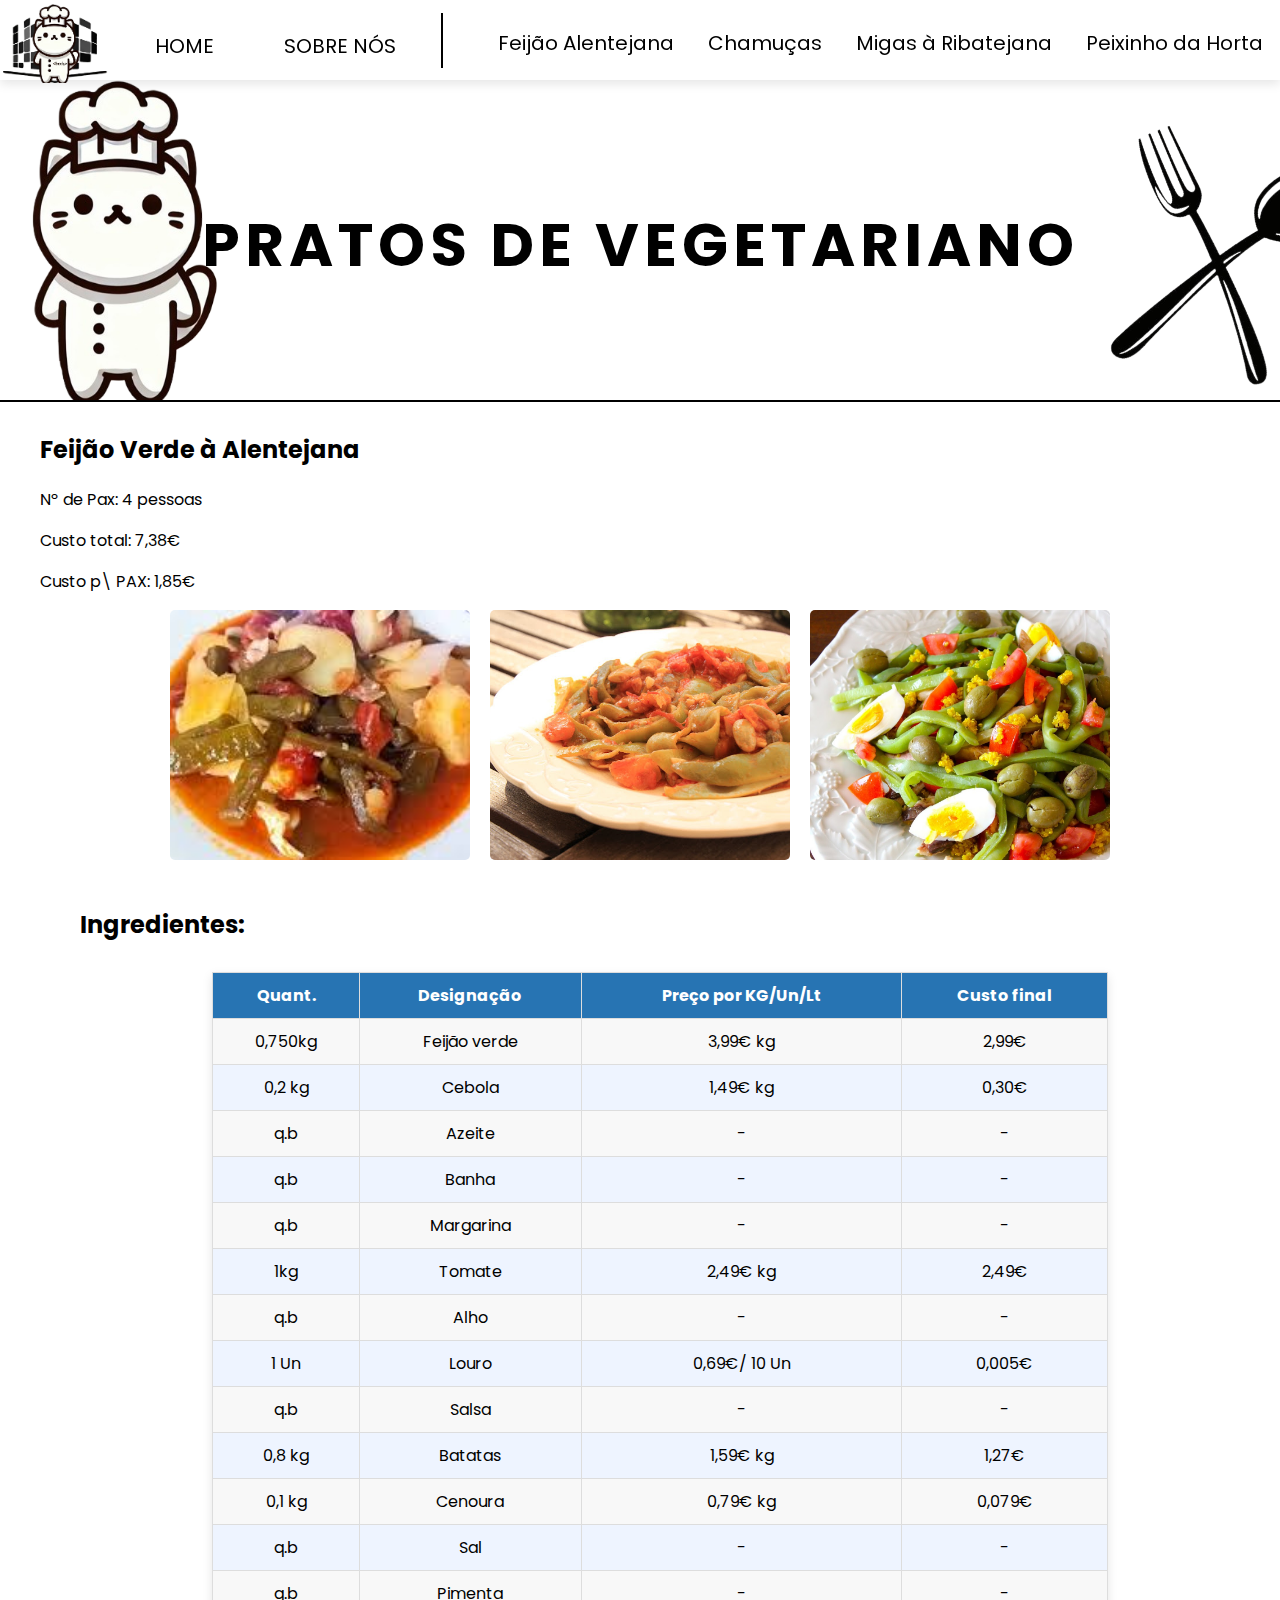
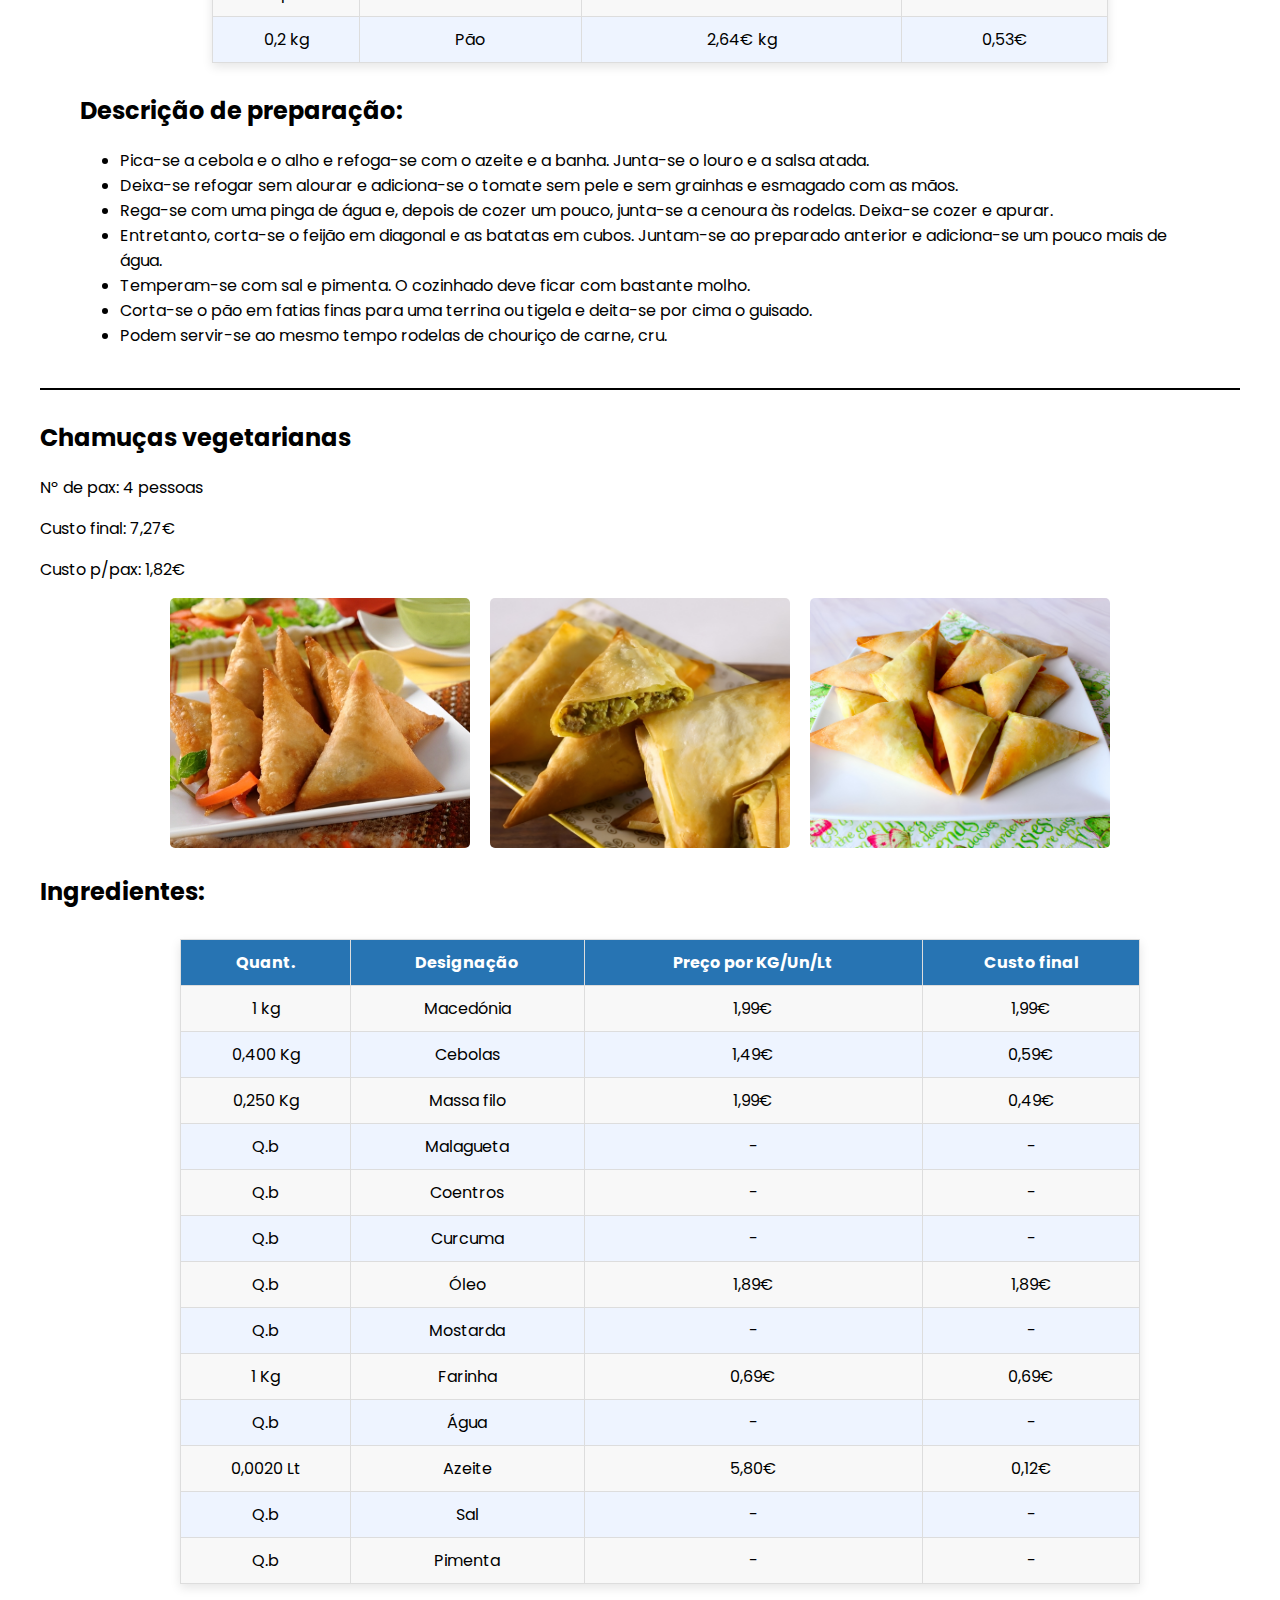
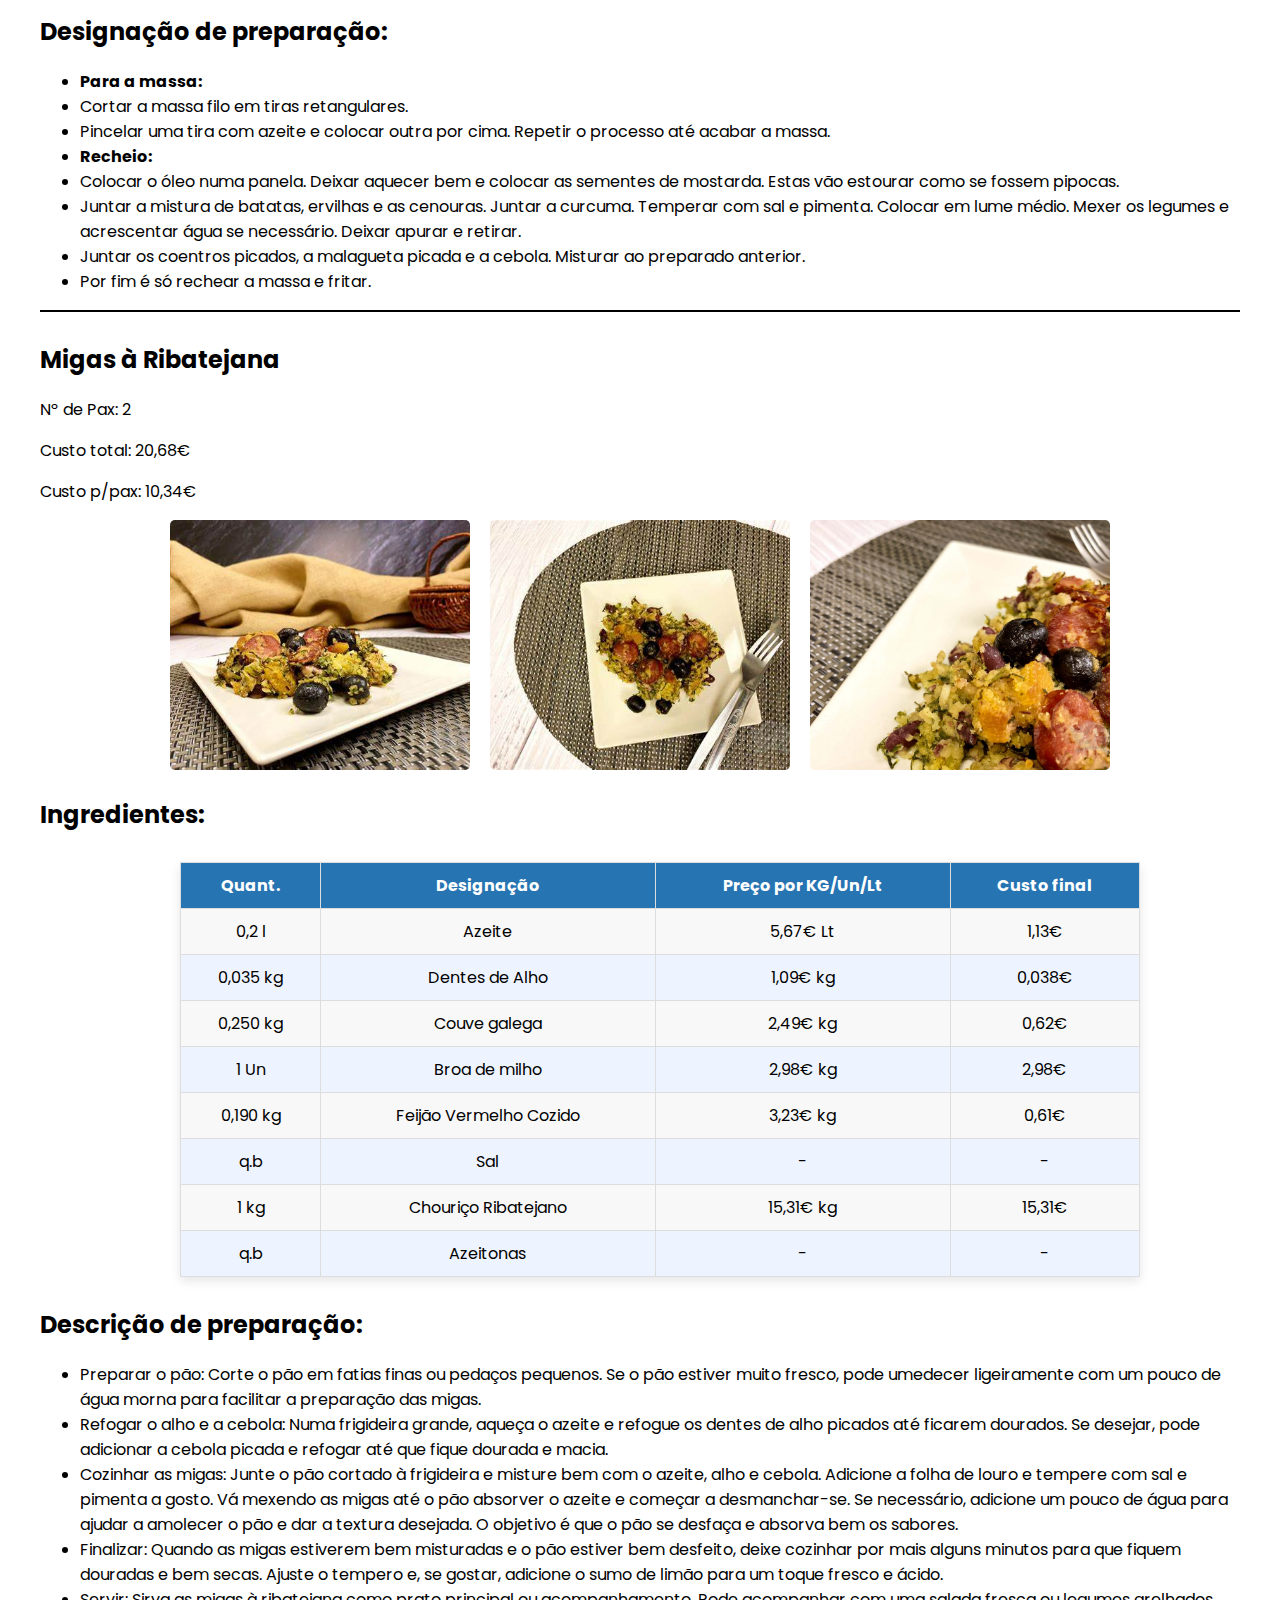
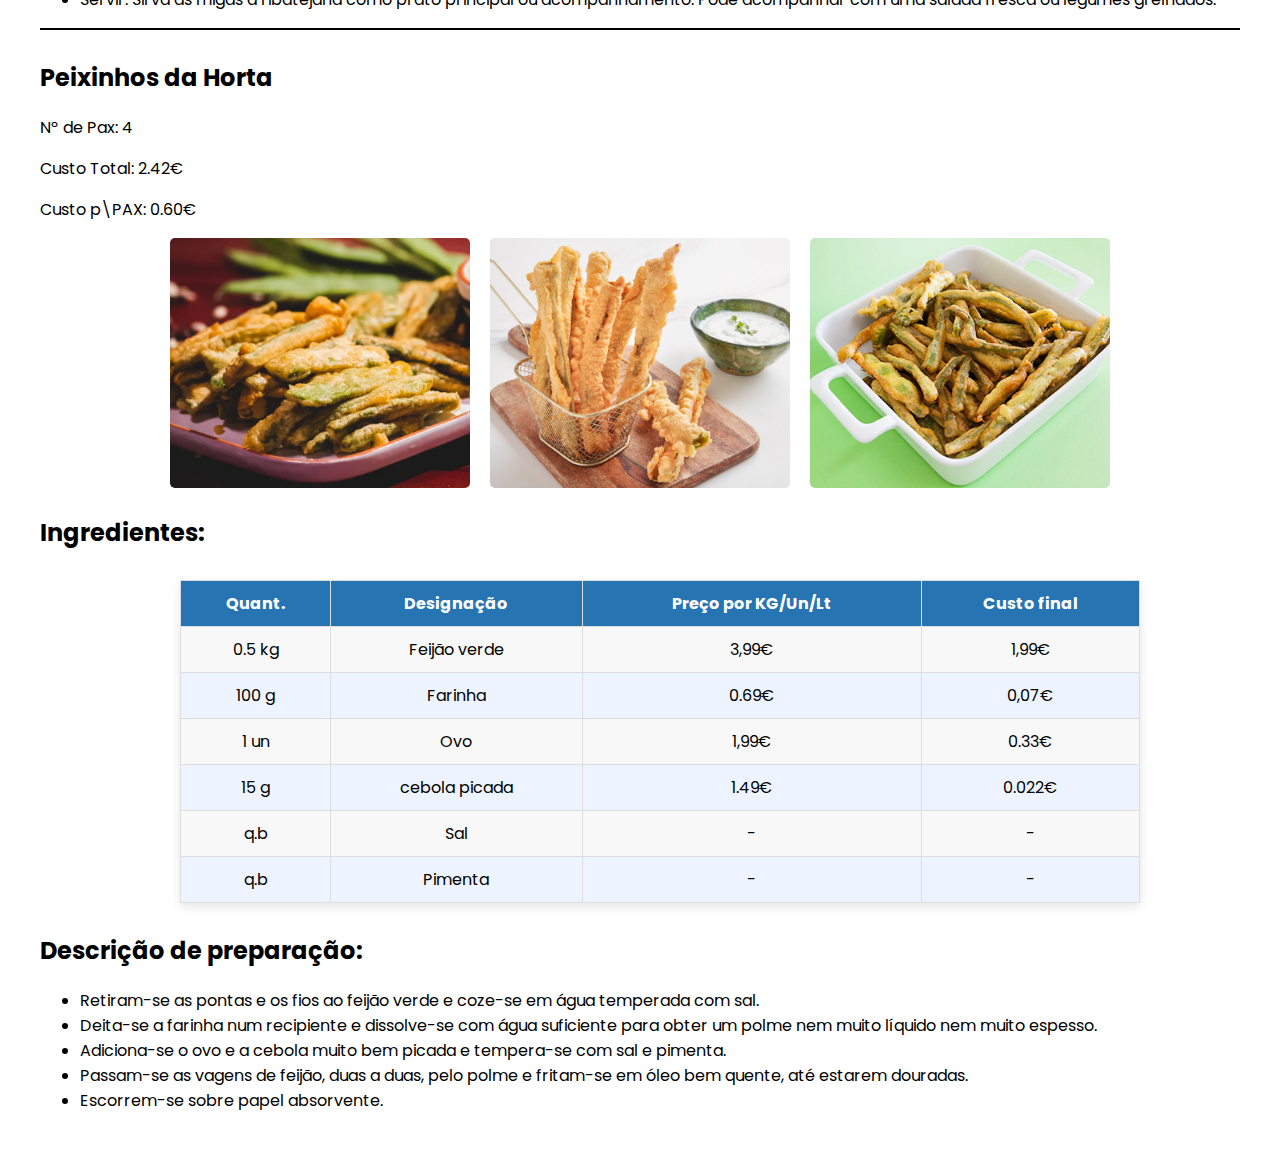
<file: Pratos de Vegetariano.html>
<!DOCTYPE html>
<html lang="en">
<head>
    <meta charset="UTF-8">
    <meta name="viewport" content="width=device-width, initial-scale=1.0">
    <title>Pratos de Vegetariano</title>
    <link rel="icon" href="LOGO_CAT_WEB.png" type="image/png">
    <link href="https://fonts.googleapis.com/css2?family=Playfair+Display&family=Poppins&family=Dancing+Script&display=swap" rel="stylesheet">
    <link rel="stylesheet" href="Pratos de Vegetariano.css"> 
</head>
<body>

<!-- Sticky Header Section -->
<div class="sticky-header">
    <div class="menu-item_1"><a href="#feijao-alentejana">Feijão Alentejana</a></div>
    <div class="menu-item_2"><a href="#chamucas">Chamuças</a></div>
    <div class="menu-item_3"><a href="#migas-ribatejana">Migas à Ribatejana</a></div>
    <div class="menu-item_4"><a href="#peixinho-da-horta">Peixinho da Horta</a></div>
</div>
    <div class="menu-cont">
        <div class="menu-item">
            <a href="index.html" data-tooltip="HOME">HOME</a>
        </div>
        <div class="menu-item">
            <a href="index_sob_nos.html" data-tooltip="SOBRE NÓS">SOBRE NÓS</a>
        </div>
        <div class="menu-divider"></div>
    </div>
</div>

<div class="f2">
    <img src="Cat.png" alt="Cat">
</div>

<div class="f3">
    <img src="Faca.png" alt="Faca">
</div>

<!-- Main Content Section -->
<div class="content">
    <header>
        <div class="first_words">
            <h1>PRATOS DE VEGETARIANO</h1>
        </div>
    </header>
 </div>

 <hr class="recipe-divider">

<div class="f1"><img src="LOGO_CAT_WEB.png" alt="Logotipo2"></div>

<!-- Recipe Section -->
 <!-- Recipe Section -->
 <div class="recipe">
    <div class="recipe-title">
        <h2 id="feijao-alentejana">Feijão Verde à Alentejana</h2>
        <p class="recipe-info">Nº de Pax: 4 pessoas</p>
        <p class="recipe-info">Custo total: 7,38€</p>
        <p class="recipe-info">Custo p\ PAX: 1,85€</p>
    </div>
    <div class="recipe-content">
        <div class="recipe-images">
            <div class="recipe-image">
                <img src="Feijão_verde_à_alentejana.jpg" alt="Feijão Verde à Alentejana">
            </div>
            <div class="recipe-image">
                <img src="Feijão_verde_á_alentejana_1.jpg" alt="Feijão Verde à Alentejana 1">
            </div>
            <div class="recipe-image">
                <img src="feijão_verde_á_alentejana_2.jpg" alt="Cozido à Madeirense 1">
            </div>
        </div>
        <div class="recipe-text">
            <h2>Ingredientes:</h2>
            <div class="recipe-table-container">
                <table class="recipe-table">
                    <thead>
                        <tr>
                            <th>Quant.</th>
                            <th>Designação</th>
                            <th>Preço por KG/Un/Lt</th>
                            <th>Custo final</th>
                        </tr>
                    </thead>
                    <tbody>
                        <tr><td>0,750kg</td><td>Feijão verde</td><td>3,99€ kg</td><td>2,99€</td></tr>
                        <tr><td>0,2 kg</td><td>Cebola</td><td>1,49€ kg</td><td>0,30€</td></tr>
                        <tr><td>q.b</td><td>Azeite</td><td>-</td><td>-</td></tr>
                        <tr><td>q.b</td><td>Banha</td><td>-</td><td>-</td></tr>
                        <tr><td>q.b</td><td>Margarina</td><td>-</td><td>-</td></tr>
                        <tr><td>1kg</td><td>Tomate</td><td>2,49€ kg</td><td>2,49€</td></tr>
                        <tr><td>q.b</td><td>Alho</td><td>-</td><td>-</td></tr>
                        <tr><td>1 Un</td><td>Louro</td><td>0,69€/ 10 Un</td><td>0,005€</td></tr>
                        <tr><td>q.b</td><td>Salsa</td><td>-</td><td>-</td></tr>
                        <tr><td>0,8 kg</td><td>Batatas</td><td>1,59€ kg</td><td>1,27€</td></tr>
                        <tr><td>0,1 kg</td><td>Cenoura</td><td>0,79€ kg</td><td>0,079€</td></tr>
                        <tr><td>q.b</td><td>Sal</td><td>-</td><td>-</td></tr>
                        <tr><td>q.b</td><td>Pimenta</td><td>-</td><td>-</td></tr>
                        <tr><td>0,2 kg</td><td>Pão</td><td>2,64€ kg</td><td>0,53€</td></tr>
                    </tbody>
                </table>
            </div>
            <h2>Descrição de preparação:</h2>
            <ul>
                <li>Pica-se a cebola e o alho e refoga-se com o azeite e a banha. Junta-se o louro e a salsa atada.</li>
                <li>Deixa-se refogar sem alourar e adiciona-se o tomate sem pele e sem grainhas e esmagado com as mãos.</li>
                <li>Rega-se com uma pinga de água e, depois de cozer um pouco, junta-se a cenoura às rodelas. Deixa-se cozer e apurar.</li>
                <li>Entretanto, corta-se o feijão em diagonal e as batatas em cubos. Juntam-se ao preparado anterior e adiciona-se um pouco mais de água.</li>
                <li>Temperam-se com sal e pimenta. O cozinhado deve ficar com bastante molho.</li>
                <li>Corta-se o pão em fatias finas para uma terrina ou tigela e deita-se por cima o guisado.</li>
                <li>Podem servir-se ao mesmo tempo rodelas de chouriço de carne, cru.</li>
            </ul>
        </div>
    </div>
    <hr class="recipe-divider1">
</div>




<!-- Recipe Section -->
<div class="recipe_1">
    <div class="recipe-title">
        <h2 id="chamucas">Chamuças vegetarianas</h2>
        <p class="recipe-info">Nº de pax: 4 pessoas</p>
        <p class="recipe-info">Custo final: 7,27€</p>
        <p class="recipe-info">Custo p/pax: 1,82€</p>
    </div>
    <div class="recipe-content">
        <div class="recipe-images">
            <div class="recipe-image">
                <img src="Chamuças_Vegetarianas.jpg" alt="Chamuças vegetarianas">
            </div>
            <div class="recipe-image">
                <img src="Chamuças_Vegetarianas_1.jpg" alt="Chamuças vegetarianas 2">
            </div>
            <div class="recipe-image">
                <img src="chamucas 2.jpg" alt="Cozido à Madeirense 1">
            </div>
        </div>
        <h2>Ingredientes:</h2>
        <div class="recipe-table-container">
            <table class="recipe-table">
                <thead>
                    <tr>
                        <th>Quant.</th>
                        <th>Designação</th>
                        <th>Preço por KG/Un/Lt</th>
                        <th>Custo final</th>
                    </tr>
                </thead>
                <tbody>
                    <tr><td>1 kg</td><td>Macedónia</td><td>1,99€</td><td>1,99€</td></tr>
                    <tr><td>0,400 Kg</td><td>Cebolas</td><td>1,49€</td><td>0,59€</td></tr>
                    <tr><td>0,250 Kg</td><td>Massa filo</td><td>1,99€</td><td>0,49€</td></tr>
                    <tr><td>Q.b</td><td>Malagueta</td><td>-</td><td>-</td></tr>
                    <tr><td>Q.b</td><td>Coentros</td><td>-</td><td>-</td></tr>
                    <tr><td>Q.b</td><td>Curcuma</td><td>-</td><td>-</td></tr>
                    <tr><td>Q.b</td><td>Óleo</td><td>1,89€</td><td>1,89€</td></tr>
                    <tr><td>Q.b</td><td>Mostarda</td><td>-</td><td>-</td></tr>
                    <tr><td>1 Kg</td><td>Farinha</td><td>0,69€</td><td>0,69€</td></tr>
                    <tr><td>Q.b</td><td>Água</td><td>-</td><td>-</td></tr>
                    <tr><td>0,0020 Lt</td><td>Azeite</td><td>5,80€</td><td>0,12€</td></tr>
                    <tr><td>Q.b</td><td>Sal</td><td>-</td><td>-</td></tr>
                    <tr><td>Q.b</td><td>Pimenta</td><td>-</td><td>-</td></tr>
                </tbody>
            </table>
        </div>
        <h2>Designação de preparação:</h2>
        <ul>
            <li><strong>Para a massa:</strong></li>
            <li>Cortar a massa filo em tiras retangulares.</li>
            <li>Pincelar uma tira com azeite e colocar outra por cima. Repetir o processo até acabar a massa.</li>
            <li><strong>Recheio:</strong></li>
            <li>Colocar o óleo numa panela. Deixar aquecer bem e colocar as sementes de mostarda. Estas vão estourar como se fossem pipocas.</li>
            <li>Juntar a mistura de batatas, ervilhas e as cenouras. Juntar a curcuma. Temperar com sal e pimenta. Colocar em lume médio. Mexer os legumes e acrescentar água se necessário. Deixar apurar e retirar.</li>
            <li>Juntar os coentros picados, a malagueta picada e a cebola. Misturar ao preparado anterior.</li>
            <li>Por fim é só rechear a massa e fritar.</li>
        </ul>
    </div>
    <hr class="recipe-divider1">
</div>




<!-- Recipe Section -->
<!-- Receita: Migas à Ribatejana -->
<div class="recipe_2">
    <div class="recipe-title">
        <h2 id="migas-ribatejana">Migas à Ribatejana</h2>
        <p class="recipe-info">Nº de Pax: 2</p>
        <p class="recipe-info">Custo total: 20,68€</p>
        <p class="recipe-info">Custo p/pax: 10,34€</p>
    </div>
    <div class="recipe-content">
        <div class="recipe-images">
            <div class="recipe-image">
                <img src="migas á ribatejana.jpg" alt="Migas à Ribatejana 1">
            </div>
            <div class="recipe-image">
                <img src="migas á ribatejana (1).jpg" alt="Migas à Ribatejana 2">
            </div>
            <div class="recipe-image">
                <img src="migas á ribatejana 2.jpg" alt="Cozido à Madeirense 1">
            </div>
        </div>
        <h2>Ingredientes:</h2>
        <div class="recipe-table-container">
            <table class="recipe-table">
                <thead>
                    <tr>
                        <th>Quant.</th>
                        <th>Designação</th>
                        <th>Preço por KG/Un/Lt</th>
                        <th>Custo final</th>
                    </tr>
                </thead>
                <tbody>
                    <tr><td>0,2 l</td><td>Azeite</td><td>5,67€ Lt</td><td>1,13€</td></tr>
                    <tr><td>0,035 kg</td><td>Dentes de Alho</td><td>1,09€ kg</td><td>0,038€</td></tr>
                    <tr><td>0,250 kg</td><td>Couve galega</td><td>2,49€ kg</td><td>0,62€</td></tr>
                    <tr><td>1 Un</td><td>Broa de milho</td><td>2,98€ kg</td><td>2,98€</td></tr>
                    <tr><td>0,190 kg</td><td>Feijão Vermelho Cozido</td><td>3,23€ kg</td><td>0,61€</td></tr>
                    <tr><td>q.b</td><td>Sal</td><td>-</td><td>-</td></tr>
                    <tr><td>1 kg</td><td>Chouriço Ribatejano</td><td>15,31€ kg</td><td>15,31€</td></tr>
                    <tr><td>q.b</td><td>Azeitonas</td><td>-</td><td>-</td></tr>
                </tbody>
            </table>
        </div>
        <h2>Descrição de preparação:</h2>
        <ul>
            <li>Preparar o pão: Corte o pão em fatias finas ou pedaços pequenos. Se o pão estiver muito fresco, pode umedecer ligeiramente com um pouco de água morna para facilitar a preparação das migas.</li>
            <li>Refogar o alho e a cebola: Numa frigideira grande, aqueça o azeite e refogue os dentes de alho picados até ficarem dourados. Se desejar, pode adicionar a cebola picada e refogar até que fique dourada e macia.</li>
            <li>Cozinhar as migas: Junte o pão cortado à frigideira e misture bem com o azeite, alho e cebola. Adicione a folha de louro e tempere com sal e pimenta a gosto. Vá mexendo as migas até o pão absorver o azeite e começar a desmanchar-se. Se necessário, adicione um pouco de água para ajudar a amolecer o pão e dar a textura desejada. O objetivo é que o pão se desfaça e absorva bem os sabores.</li>
            <li>Finalizar: Quando as migas estiverem bem misturadas e o pão estiver bem desfeito, deixe cozinhar por mais alguns minutos para que fiquem douradas e bem secas. Ajuste o tempero e, se gostar, adicione o sumo de limão para um toque fresco e ácido.</li>
            <li>Servir: Sirva as migas à ribatejana como prato principal ou acompanhamento. Pode acompanhar com uma salada fresca ou legumes grelhados.</li>
        </ul>
    </div>
    <hr class="recipe-divider1">
</div>




<!-- Receita: Amêijoas à Bulhão Pato -->
<div class="recipe_3">
    <div class="recipe-title">
        <h2 id="peixinho-da-horta">Peixinhos da Horta</h2>
        <p class="recipe-info">Nº de Pax: 4</p>
        <p class="recipe-info">Custo Total: 2.42€</p>
        <p class="recipe-info">Custo p\PAX: 0.60€</p>
    </div>
    <div class="recipe-content">
        <div class="recipe-images">
            <div class="recipe-image">
                <img src="amêijoas.webp" alt="Amêijoas à Bulhão Pato 1">
            </div>
            <div class="recipe-image">
                <img src="amêijoas_1.jpg" alt="Amêijoas à Bulhão Pato 2">
            </div>
            <div class="recipe-image">
                <img src="Peixinho da Horta 2.jpg" alt="peixinho-da-horta">
            </div>
        </div>
        <h2>Ingredientes:</h2>
        <div class="recipe-table-container">
            <table class="recipe-table">
                <thead>
                    <tr>
                        <th>Quant.</th>
                        <th>Designação</th>
                        <th>Preço por KG/Un/Lt</th>
                        <th>Custo final</th>
                    </tr>
                </thead>
                <tbody>
                    <tr><td>0.5 kg</td><td>Feijão verde </td><td>3,99€</td><td>1,99€</td></tr>
                    <tr><td>100 g</td><td>Farinha</td><td>0.69€</td><td>0,07€</td></tr>
                    <tr><td>1 un</td><td>Ovo</td><td>1,99€</td><td>0.33€</td></tr>
                    <tr><td>15 g</td><td>cebola picada</td><td>1.49€</td><td>0.022€</td></tr>
                    <tr><td>q.b</td><td>Sal</td><td>-</td><td>-</td></tr>
                    <tr><td>q.b</td><td>Pimenta</td><td>-</td><td>-</td></tr>
                </tbody>
            </table>
        </div>
        <h2>Descrição de preparação:</h2>
        <ul>
            <li>Retiram-se as pontas e os fios ao feijão verde e coze-se em água temperada com sal.</li>
            <li>Deita-se a farinha num recipiente e dissolve-se com água suficiente para obter um polme nem muito líquido nem muito espesso.</li>
            <li>Adiciona-se o ovo e a cebola muito bem picada e tempera-se com sal e pimenta.</li>
            <li>Passam-se as vagens de feijão, duas a duas, pelo polme e fritam-se em óleo bem quente, até estarem douradas.</li>
            <li>Escorrem-se sobre papel absorvente.</li>
        </ul>
    </div>
</div>

<script>
    document.addEventListener("DOMContentLoaded", function () {
        const menuLinks = document.querySelectorAll(".sticky-header a");
    
        function setActiveLink() {
            let scrollPosition = window.scrollY;
    
            menuLinks.forEach(link => {
                let targetId = link.getAttribute("href").substring(1); // Беремо ID цілі
                let targetElement = document.getElementById(targetId);
    
                if (targetElement) {
                    if (
                        targetElement.offsetTop <= scrollPosition + 100 &&
                        targetElement.offsetTop + targetElement.offsetHeight > scrollPosition + 100
                    ) {
                        menuLinks.forEach(l => l.classList.remove("active"));
                        link.classList.add("active");
                    }
                }
            });
        }
    
        menuLinks.forEach(link => {
            link.addEventListener("click", function (e) {
                e.preventDefault();
                let targetId = this.getAttribute("href").substring(1);
                let targetElement = document.getElementById(targetId);
    
                if (targetElement) {
                    window.scrollTo({
                        top: targetElement.offsetTop - 70,
                        behavior: "smooth"
                    });
                }
            });
        });
    
        window.addEventListener("scroll", setActiveLink);
    });
    
    </script>
</file>
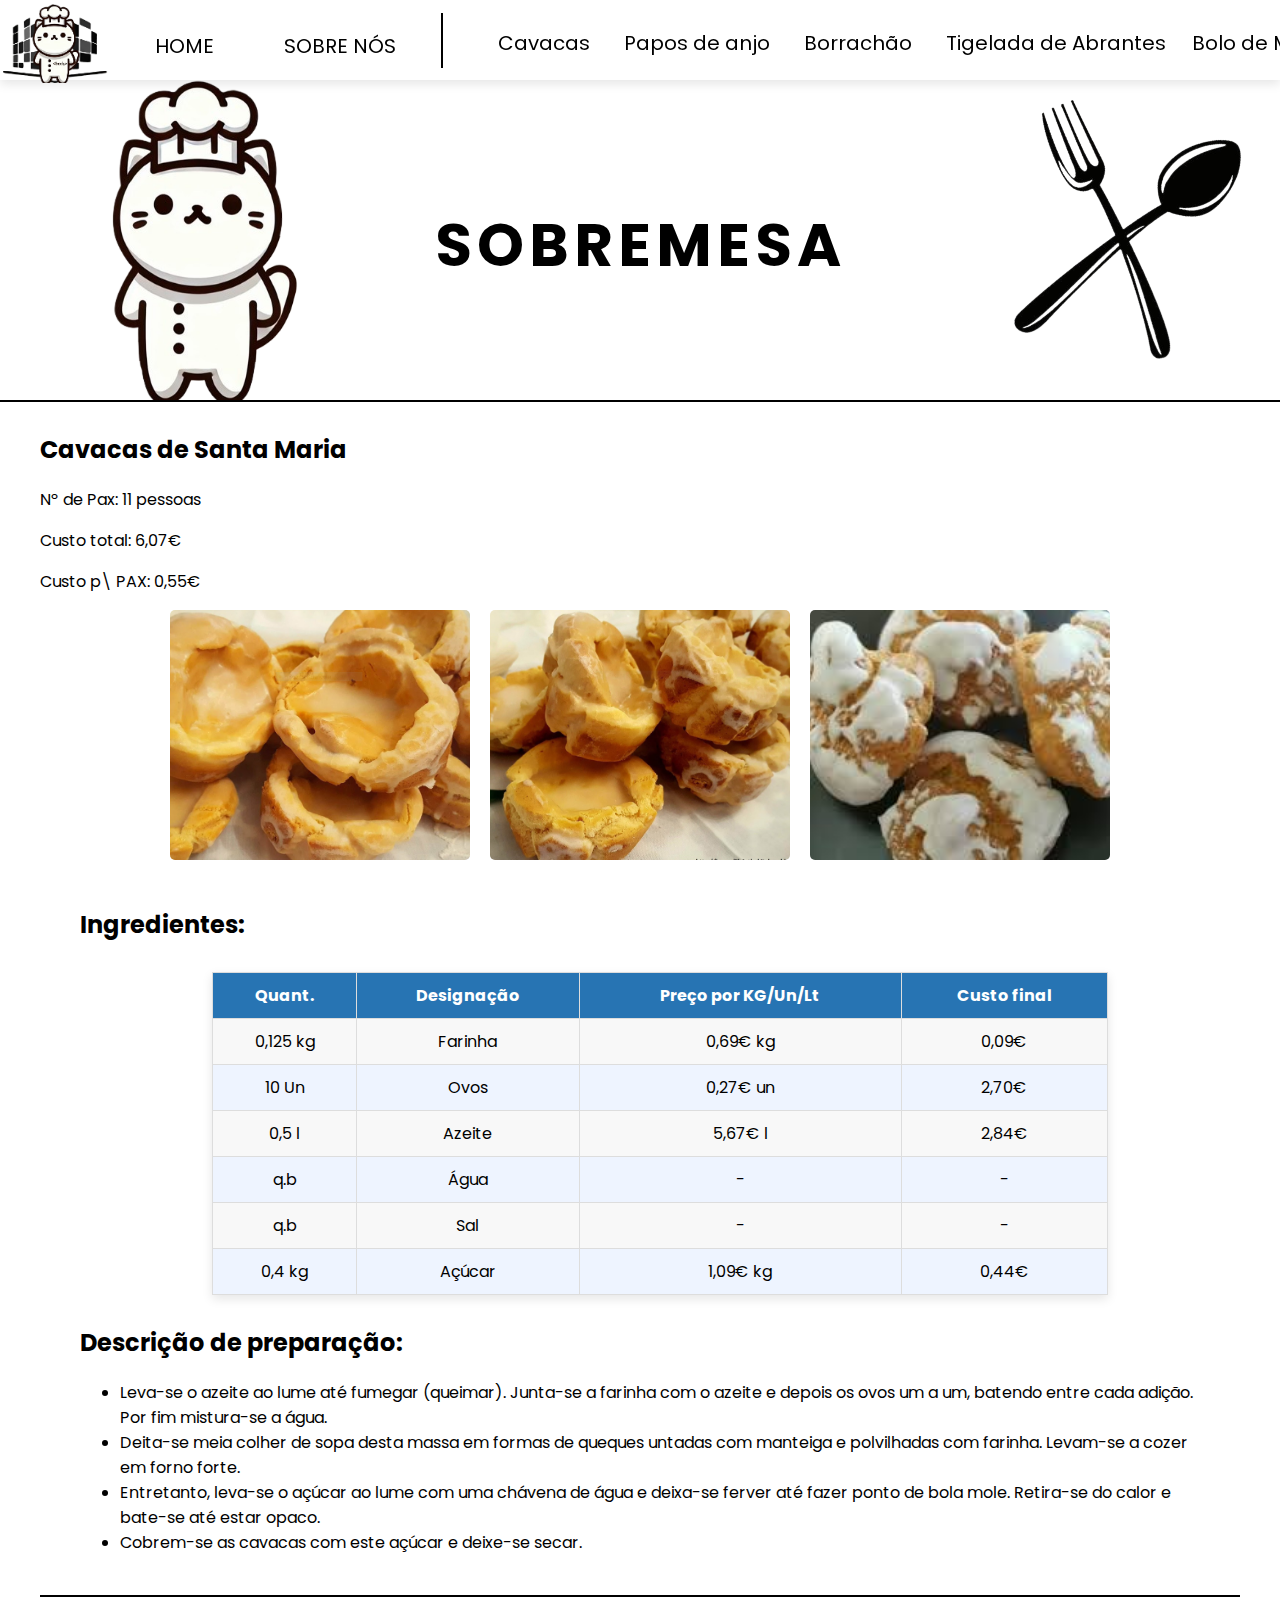
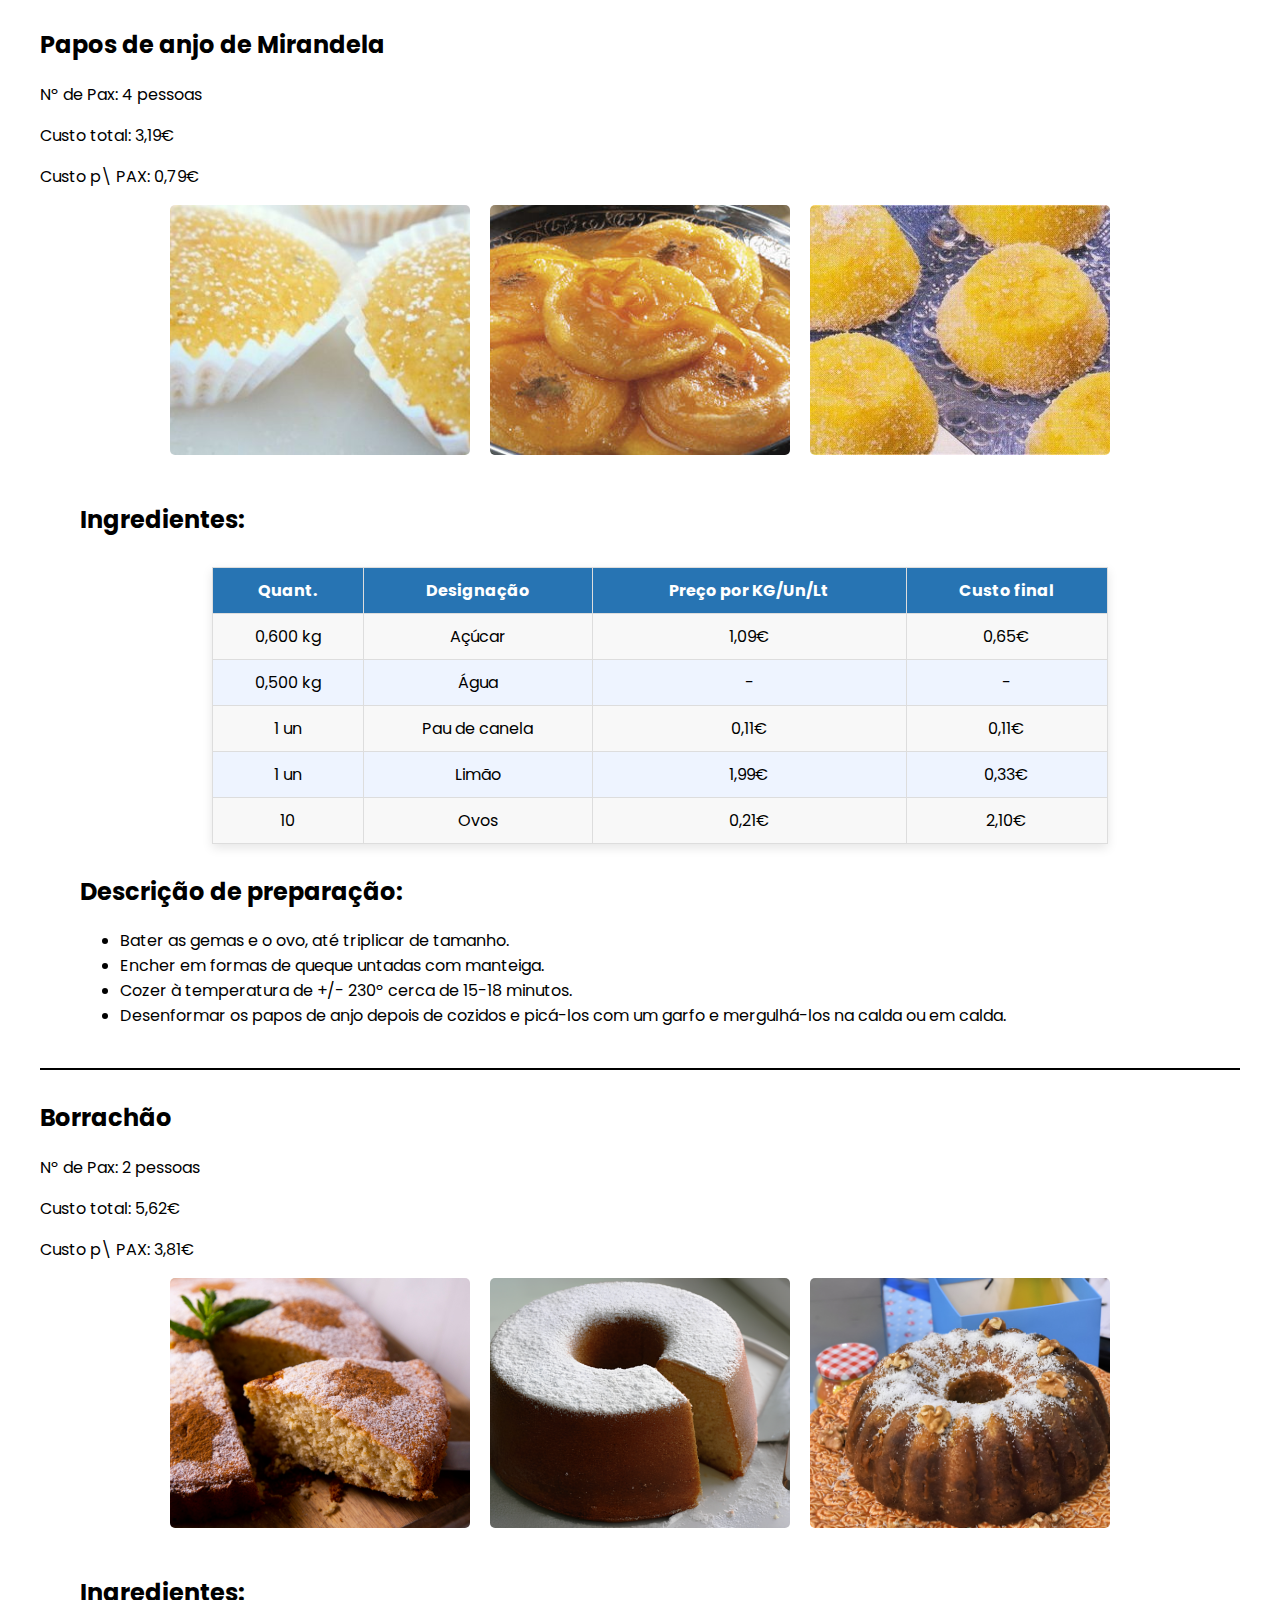
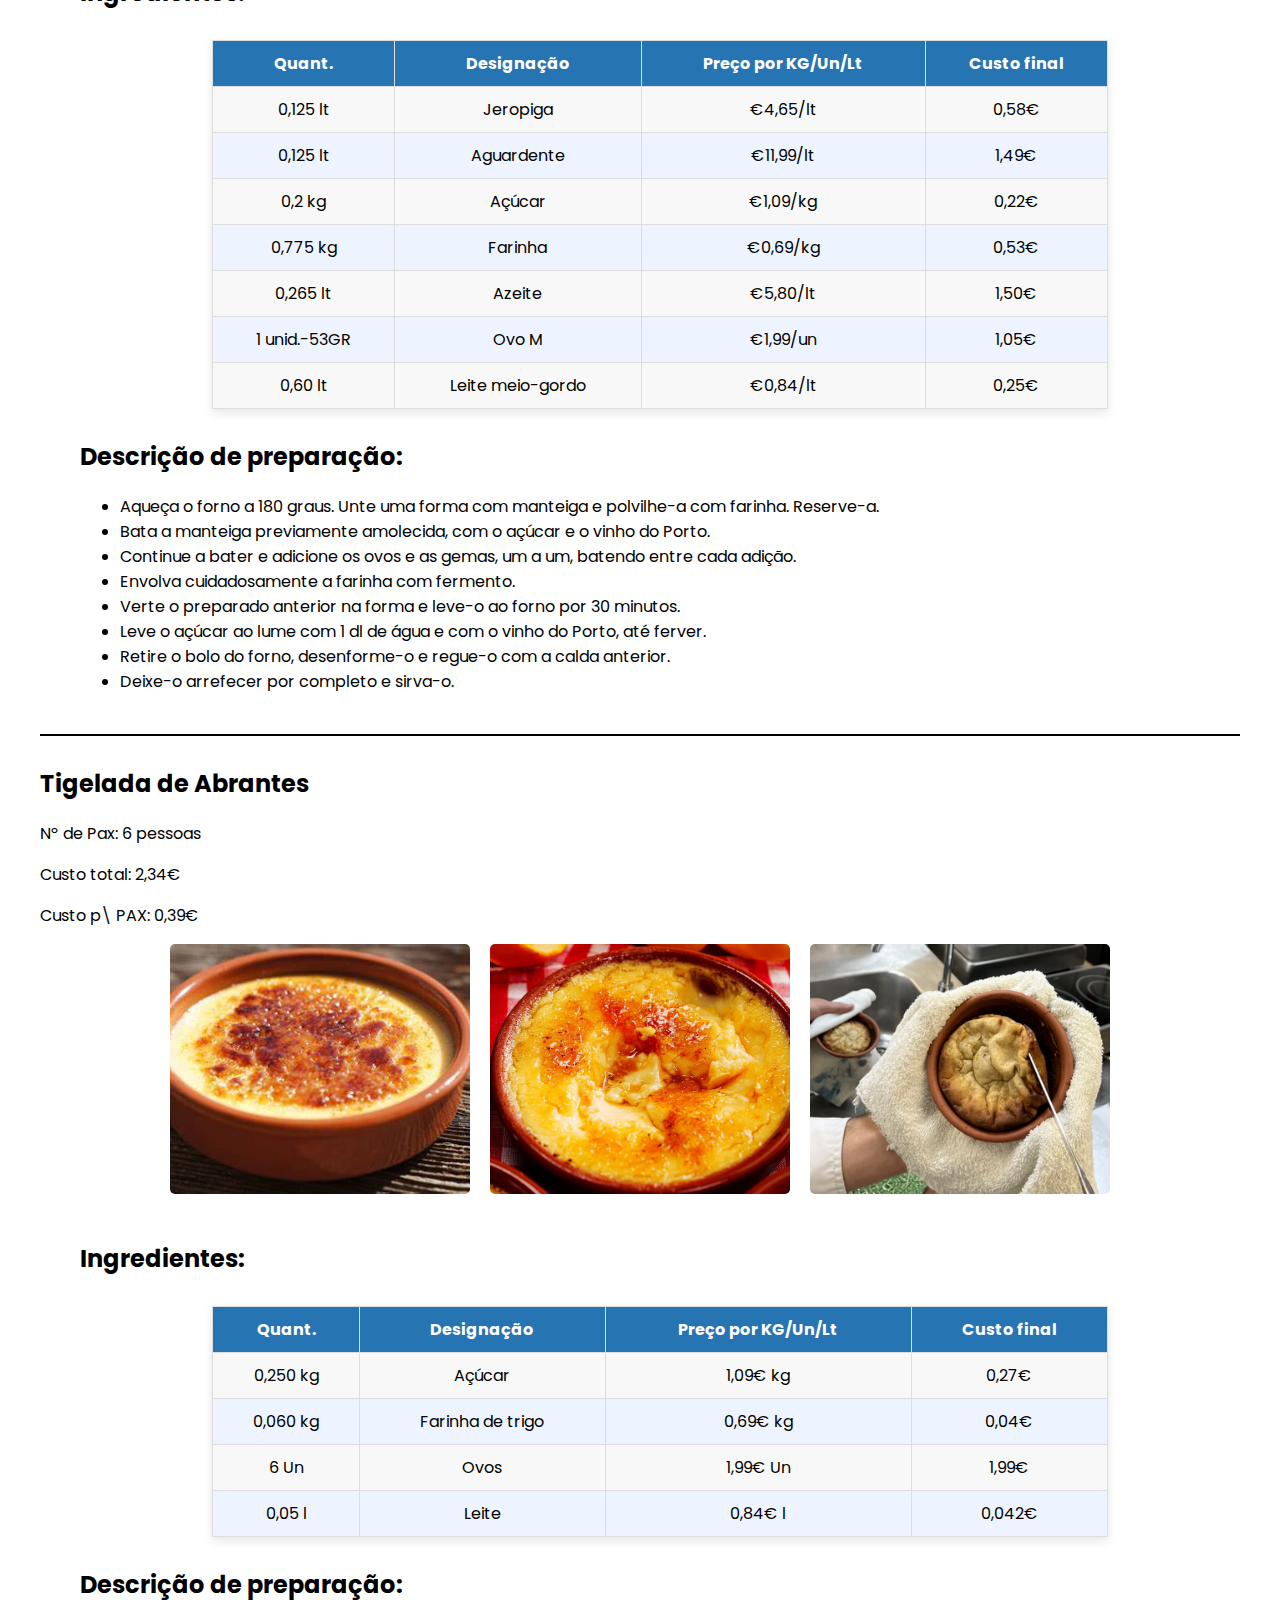
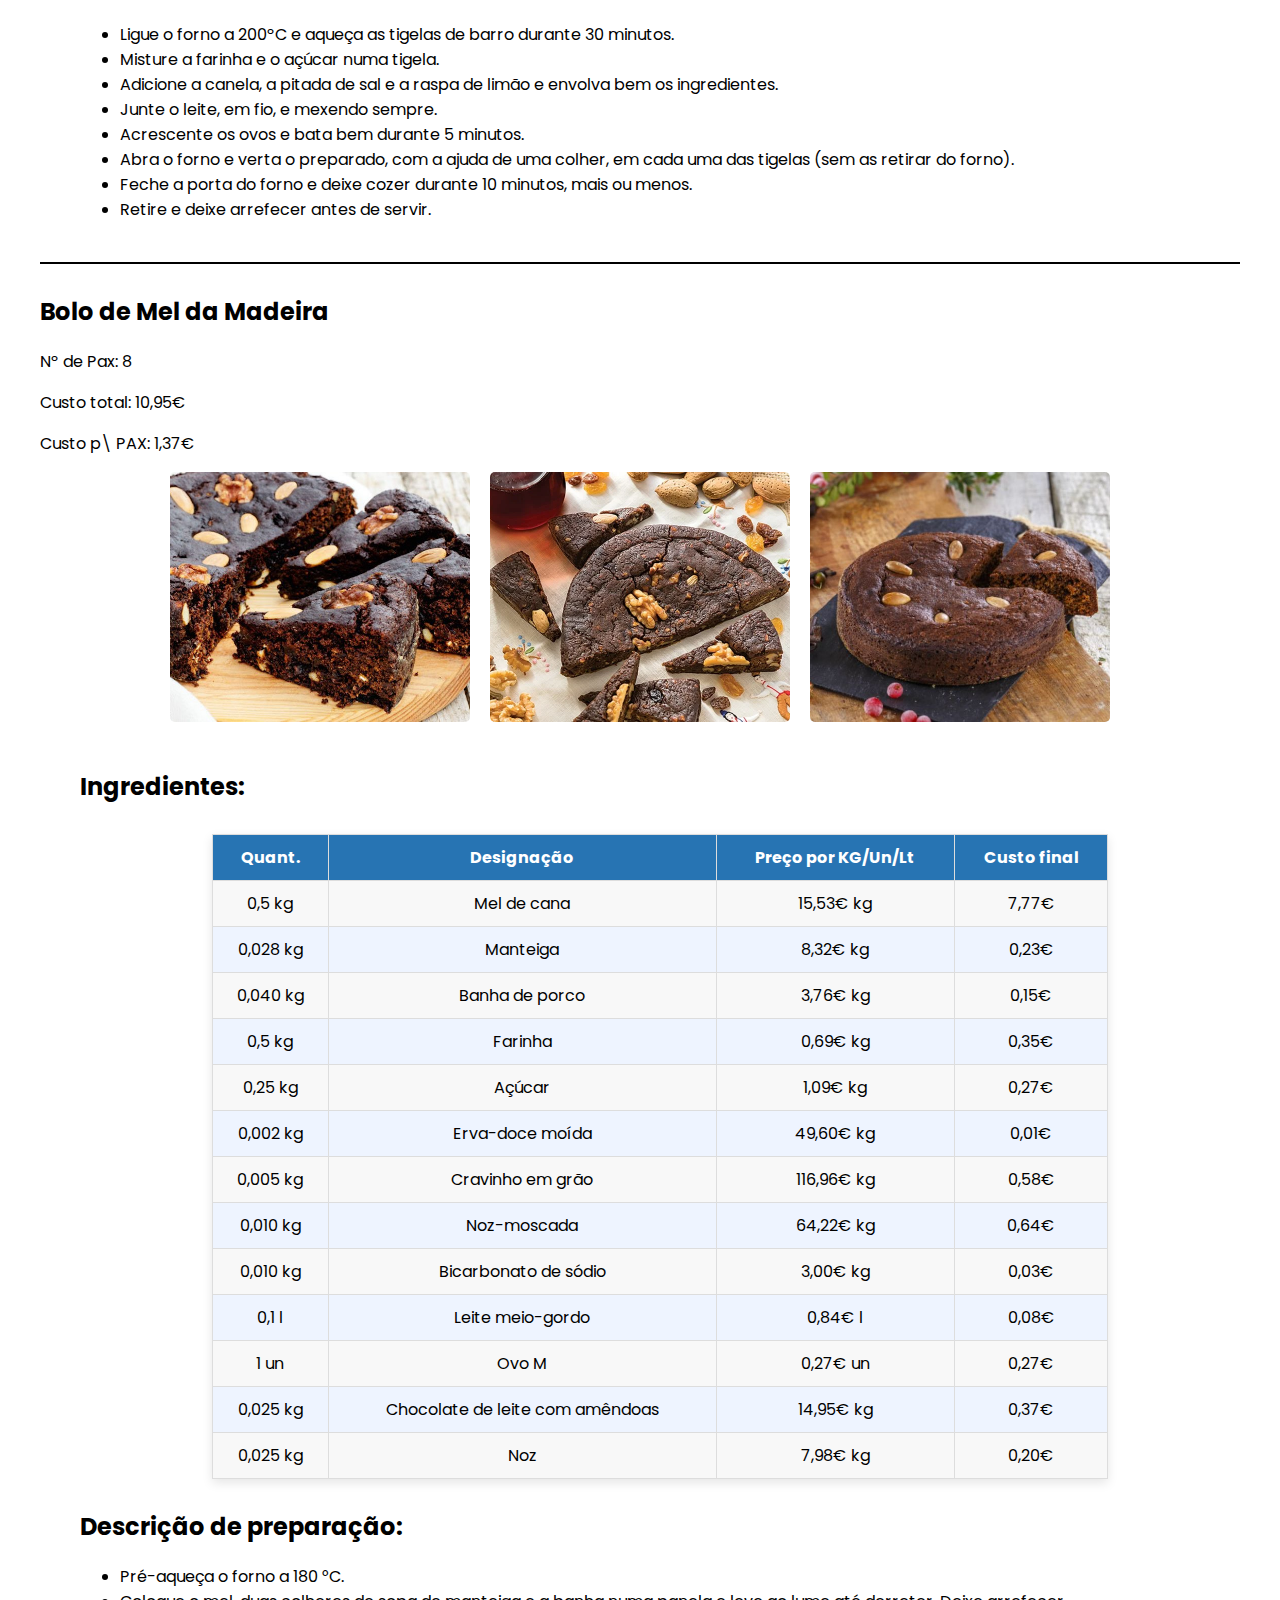
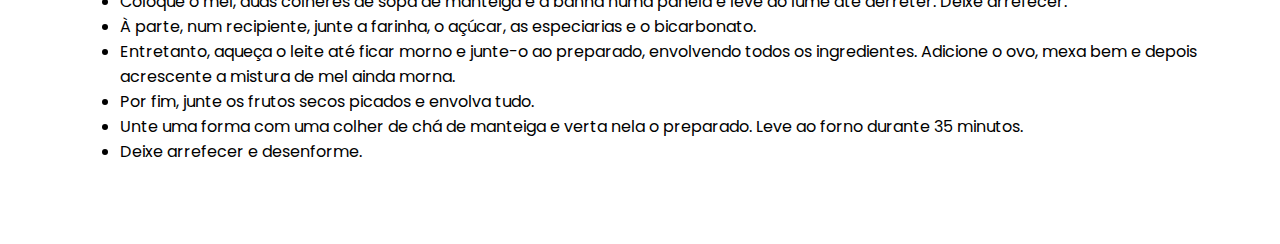
<file: Sobremesa.html>
<!DOCTYPE html>
<html lang="en">
<head>
    <meta charset="UTF-8">
    <meta name="viewport" content="width=device-width, initial-scale=1.0">
    <title>Sobremesa</title>
    <link rel="icon" href="LOGO_CAT_WEB.png" type="image/png">
    <link href="https://fonts.googleapis.com/css2?family=Playfair+Display&family=Poppins&family=Dancing+Script&display=swap" rel="stylesheet">
    <link rel="stylesheet" href="Sobremesa.css"> 
</head>
<body>

<!-- Sticky Header Section -->
<div class="sticky-header">
    <div class="menu-item_1"><a href="#cavacas">Cavacas</a></div>
    <div class="menu-item_2"><a href="#papos-anjo">Papos de anjo</a></div>
    <div class="menu-item_3"><a href="#borrachao">Borrachão</a></div>
    <div class="menu-item_4"><a href="#tigelada-abrantes">Tigelada de Abrantes</a></div>
    <div class="menu-item_5"><a href="#bolo-mel">Bolo de Mel</a></div>
</div>
    <div class="menu-cont">
        <div class="menu-item">
            <a href="index.html" data-tooltip="HOME">HOME</a>
        </div>
        <div class="menu-item">
            <a href="index_sob_nos.html" data-tooltip="SOBRE NÓS">SOBRE NÓS</a>
        </div>
        <div class="menu-divider"></div>
    </div>
</div>

<div class="f2">
    <img src="Cat.png" alt="Cat">
</div>

<div class="f3">
    <img src="Faca.png" alt="Faca">
</div>

<!-- Main Content Section -->
<div class="content">
    <header>
        <div class="first_words">
            <h1>SOBREMESA</h1>
        </div>
    </header>
 </div>

 <hr class="recipe-divider">

<div class="f1"><img src="LOGO_CAT_WEB.png" alt="Logotipo2"></div>

<!-- Recipe Section -->
<div class="recipe">
    <div class="recipe-title">
        <h2 id="cavacas">Cavacas de Santa Maria</h2>
        <p class="recipe-info">Nº de Pax: 11 pessoas</p>
        <p class="recipe-info">Custo total: 6,07€</p>
        <p class="recipe-info">Custo p\ PAX: 0,55€</p>
    </div>
    <div class="recipe-content">
        <div class="recipe-images">
            <div class="recipe-image">
                <img src="Cavacas_de_Santa maria.PNG" alt="Cavacas de Santa Maria">
            </div>
            <div class="recipe-image">
                <img src="Cavacas_de_Santa maria_1.PNG" alt="Cavacas de Santa Maria">
            </div>
            <div class="recipe-image">
                <img src="Cavacas_de_Santa maria_2.jpg" alt="Cavacas de Santa Maria">
            </div>
        </div>
        <div class="recipe-text">
            <h2>Ingredientes:</h2>
            <div class="recipe-table-container">
                <table class="recipe-table">
                    <thead>
                        <tr>
                            <th>Quant.</th>
                            <th>Designação</th>
                            <th>Preço por KG/Un/Lt</th>
                            <th>Custo final</th>
                        </tr>
                    </thead>
                    <tbody>
                        <tr><td>0,125 kg</td><td>Farinha</td><td>0,69€ kg</td><td>0,09€</td></tr>
                        <tr><td>10 Un</td><td>Ovos</td><td>0,27€ un</td><td>2,70€</td></tr>
                        <tr><td>0,5 l</td><td>Azeite</td><td>5,67€ l</td><td>2,84€</td></tr>
                        <tr><td>q.b</td><td>Água</td><td>-</td><td>-</td></tr>
                        <tr><td>q.b</td><td>Sal</td><td>-</td><td>-</td></tr>
                        <tr><td>0,4 kg</td><td>Açúcar</td><td>1,09€ kg</td><td>0,44€</td></tr>
                    </tbody>
                </table>
            </div>
            <h2>Descrição de preparação:</h2>
            <ul>
                <li>Leva-se o azeite ao lume até fumegar (queimar). Junta-se a farinha com o azeite e depois os ovos um a um, batendo entre cada adição. Por fim mistura-se a água.</li>
                <li>Deita-se meia colher de sopa desta massa em formas de queques untadas com manteiga e polvilhadas com farinha. Levam-se a cozer em forno forte.</li>
                <li>Entretanto, leva-se o açúcar ao lume com uma chávena de água e deixa-se ferver até fazer ponto de bola mole. Retira-se do calor e bate-se até estar opaco.</li>
                <li>Cobrem-se as cavacas com este açúcar e deixe-se secar.</li>
            </ul>
        </div>
    </div>
    <hr class="recipe-divider1">
</div>





<!-- Recipe Section -->
<div class="recipe_1">
    <div class="recipe-title">
        <h2 id="papos-anjo">Papos de anjo de Mirandela</h2>
        <p class="recipe-info">Nº de Pax: 4 pessoas</p>
        <p class="recipe-info">Custo total: 3,19€</p>
        <p class="recipe-info">Custo p\ PAX: 0,79€</p>
    </div>
    <div class="recipe-content">
        <div class="recipe-images">
            <div class="recipe-image">
                <img src="Papos_de_Anjo_de_Mirandela.jpg" alt="Papos de anjo de Mirandela">
            </div>
            <div class="recipe-image">
                <img src="Papos_de_Anjo_de_Mirandela_1.jpg" alt="Papos de anjo de Mirandela">
            </div>
            <div class="recipe-image">
                <img src="papos_de_anjo_de_mirandela__2.jpg" alt="Cavacas de Santa Maria">
            </div>
        </div>
        <div class="recipe-text">
            <h2>Ingredientes:</h2>
            <div class="recipe-table-container">
                <table class="recipe-table">
                    <thead>
                        <tr>
                            <th>Quant.</th>
                            <th>Designação</th>
                            <th>Preço por KG/Un/Lt</th>
                            <th>Custo final</th>
                        </tr>
                    </thead>
                    <tbody>
                        <tr><td>0,600 kg</td><td>Açúcar</td><td>1,09€</td><td>0,65€</td></tr>
                        <tr><td>0,500 kg</td><td>Água</td><td>-</td><td>-</td></tr>
                        <tr><td>1 un</td><td>Pau de canela</td><td>0,11€</td><td>0,11€</td></tr>
                        <tr><td>1 un</td><td>Limão</td><td>1,99€</td><td>0,33€</td></tr>
                        <tr><td>10</td><td>Ovos</td><td>0,21€</td><td>2,10€</td></tr>
                    </tbody>
                </table>
            </div>
            <h2>Descrição de preparação:</h2>
            <ul>
                <li>Bater as gemas e o ovo, até triplicar de tamanho.</li>
                <li>Encher em formas de queque untadas com manteiga.</li>
                <li>Cozer à temperatura de +/- 230º cerca de 15-18 minutos.</li>
                <li>Desenformar os papos de anjo depois de cozidos e picá-los com um garfo e mergulhá-los na calda ou em calda.</li>
            </ul>
        </div>
    </div>
    <hr class="recipe-divider1">
</div>





<!-- Recipe Section -->
<div class="recipe_2">
    <div class="recipe-title">
        <h2 id="borrachao">Borrachão</h2>
        <p class="recipe-info">Nº de Pax: 2 pessoas</p>
        <p class="recipe-info">Custo total: 5,62€</p>
        <p class="recipe-info">Custo p\ PAX: 3,81€</p>
    </div>
    <div class="recipe-content">
        <div class="recipe-images">
            <div class="recipe-image">
                <img src="Borrachão.jpg" alt="Borrachão">
            </div>
            <div class="recipe-image">
                <img src="Borrachão_1.png" alt="Borrachão">
            </div>
            <div class="recipe-image">
                <img src="borrachão 2.jpg" alt="Cavacas de Santa Maria">
            </div>
        </div>
        <div class="recipe-text">
            <h2>Ingredientes:</h2>
            <div class="recipe-table-container">
                <table class="recipe-table">
                    <thead>
                        <tr>
                            <th>Quant.</th>
                            <th>Designação</th>
                            <th>Preço por KG/Un/Lt</th>
                            <th>Custo final</th>
                        </tr>
                    </thead>
                    <tbody>
                        <tr><td>0,125 lt</td><td>Jeropiga</td><td>€4,65/lt</td><td>0,58€</td></tr>
                        <tr><td>0,125 lt</td><td>Aguardente</td><td>€11,99/lt</td><td>1,49€</td></tr>
                        <tr><td>0,2 kg</td><td>Açúcar</td><td>€1,09/kg</td><td>0,22€</td></tr>
                        <tr><td>0,775 kg</td><td>Farinha</td><td>€0,69/kg</td><td>0,53€</td></tr>
                        <tr><td>0,265 lt</td><td>Azeite</td><td>€5,80/lt</td><td>1,50€</td></tr>
                        <tr><td>1 unid.-53GR</td><td>Ovo M</td><td>€1,99/un</td><td>1,05€</td></tr>
                        <tr><td>0,60 lt</td><td>Leite meio-gordo</td><td>€0,84/lt</td><td>0,25€</td></tr>
                    </tbody>
                </table>
            </div>
            <h2>Descrição de preparação:</h2>
            <ul>
                <li>Aqueça o forno a 180 graus. Unte uma forma com manteiga e polvilhe-a com farinha. Reserve-a.</li>
                <li>Bata a manteiga previamente amolecida, com o açúcar e o vinho do Porto.</li>
                <li>Continue a bater e adicione os ovos e as gemas, um a um, batendo entre cada adição.</li>
                <li>Envolva cuidadosamente a farinha com fermento.</li>
                <li>Verte o preparado anterior na forma e leve-o ao forno por 30 minutos.</li>
                <li>Leve o açúcar ao lume com 1 dl de água e com o vinho do Porto, até ferver.</li>
                <li>Retire o bolo do forno, desenforme-o e regue-o com a calda anterior.</li>
                <li>Deixe-o arrefecer por completo e sirva-o.</li>
            </ul>
        </div>
    </div>
    <hr class="recipe-divider1">
</div>

<div class="recipe_3">
    <div class="recipe-title">
        <h2 id="tigelada-abrantes">Tigelada de Abrantes</h2>
        <p class="recipe-info">Nº de Pax: 6 pessoas</p>
        <p class="recipe-info">Custo total: 2,34€</p>
        <p class="recipe-info">Custo p\ PAX: 0,39€</p>
    </div>
    <div class="recipe-content">
        <div class="recipe-images">
            <div class="recipe-image">
                <img src="tigelada.jpg" alt="Tigelada de Abrantes">
            </div>
            <div class="recipe-image">
                <img src="tigelada_1.jpg" alt="Tigelada de Abrantes">
            </div>
            <div class="recipe-image">
                <img src="tigelada 2.png" alt="Cavacas de Santa Maria">
            </div>
        </div>
        <div class="recipe-text">
            <h2>Ingredientes:</h2>
            <div class="recipe-table-container">
                <table class="recipe-table">
                    <thead>
                        <tr>
                            <th>Quant.</th>
                            <th>Designação</th>
                            <th>Preço por KG/Un/Lt</th>
                            <th>Custo final</th>
                        </tr>
                    </thead>
                    <tbody>
                        <tr><td>0,250 kg</td><td>Açúcar</td><td>1,09€ kg</td><td>0,27€</td></tr>
                        <tr><td>0,060 kg</td><td>Farinha de trigo</td><td>0,69€ kg</td><td>0,04€</td></tr>
                        <tr><td>6 Un</td><td>Ovos</td><td>1,99€ Un</td><td>1,99€</td></tr>
                        <tr><td>0,05 l</td><td>Leite</td><td>0,84€ l</td><td>0,042€</td></tr>
                    </tbody>
                </table>
            </div>
            <h2>Descrição de preparação:</h2>
            <ul>
                <li>Ligue o forno a 200ºC e aqueça as tigelas de barro durante 30 minutos.</li>
                <li>Misture a farinha e o açúcar numa tigela.</li>
                <li>Adicione a canela, a pitada de sal e a raspa de limão e envolva bem os ingredientes.</li>
                <li>Junte o leite, em fio, e mexendo sempre.</li>
                <li>Acrescente os ovos e bata bem durante 5 minutos.</li>
                <li>Abra o forno e verta o preparado, com a ajuda de uma colher, em cada uma das tigelas (sem as retirar do forno).</li>
                <li>Feche a porta do forno e deixe cozer durante 10 minutos, mais ou menos.</li>
                <li>Retire e deixe arrefecer antes de servir.</li>
            </ul>
        </div>
    </div>
    <hr class="recipe-divider1">
</div>


<!-- Recipe Section -->
<div class="recipe_3">
    <div class="recipe-title">
        <h2 id="bolo-mel">Bolo de Mel da Madeira</h2>
        <p class="recipe-info">Nº de Pax: 8</p>
        <p class="recipe-info">Custo total: 10,95€</p>
        <p class="recipe-info">Custo p\ PAX: 1,37€</p>
    </div>
    <div class="recipe-content">
        <div class="recipe-images">
            <div class="recipe-image">
                <img src="Bolo_de_Mel.jpg" alt="Bolo de Mel da Madeira">
            </div>
            <div class="recipe-image">
                <img src="Bolo_de_Mel_1.webp" alt="Bolo de Mel da Madeira">
            </div>
            <div class="recipe-image">
                <img src="bolo de mel da madeira 2.jpg" alt="Cavacas de Santa Maria">
            </div>
        </div>
        <div class="recipe-text">
            <h2>Ingredientes:</h2>
            <div class="recipe-table-container">
                <table class="recipe-table">
                    <thead>
                        <tr>
                            <th>Quant.</th>
                            <th>Designação</th>
                            <th>Preço por KG/Un/Lt</th>
                            <th>Custo final</th>
                        </tr>
                    </thead>
                    <tbody>
                        <tr><td>0,5 kg</td><td>Mel de cana</td><td>15,53€ kg</td><td>7,77€</td></tr>
                        <tr><td>0,028 kg</td><td>Manteiga</td><td>8,32€ kg</td><td>0,23€</td></tr>
                        <tr><td>0,040 kg</td><td>Banha de porco</td><td>3,76€ kg</td><td>0,15€</td></tr>
                        <tr><td>0,5 kg</td><td>Farinha</td><td>0,69€ kg</td><td>0,35€</td></tr>
                        <tr><td>0,25 kg</td><td>Açúcar</td><td>1,09€ kg</td><td>0,27€</td></tr>
                        <tr><td>0,002 kg</td><td>Erva-doce moída</td><td>49,60€ kg</td><td>0,01€</td></tr>
                        <tr><td>0,005 kg</td><td>Cravinho em grão</td><td>116,96€ kg</td><td>0,58€</td></tr>
                        <tr><td>0,010 kg</td><td>Noz-moscada</td><td>64,22€ kg</td><td>0,64€</td></tr>
                        <tr><td>0,010 kg</td><td>Bicarbonato de sódio</td><td>3,00€ kg</td><td>0,03€</td></tr>
                        <tr><td>0,1 l</td><td>Leite meio-gordo</td><td>0,84€ l</td><td>0,08€</td></tr>
                        <tr><td>1 un</td><td>Ovo M</td><td>0,27€ un</td><td>0,27€</td></tr>
                        <tr><td>0,025 kg</td><td>Chocolate de leite com amêndoas</td><td>14,95€ kg</td><td>0,37€</td></tr>
                        <tr><td>0,025 kg</td><td>Noz</td><td>7,98€ kg</td><td>0,20€</td></tr>
                    </tbody>
                </table>
            </div>
            <h2>Descrição de preparação:</h2>
            <ul>
                <li>Pré-aqueça o forno a 180 °C.</li>
                <li>Coloque o mel, duas colheres de sopa de manteiga e a banha numa panela e leve ao lume até derreter. Deixe arrefecer.</li>
                <li>À parte, num recipiente, junte a farinha, o açúcar, as especiarias e o bicarbonato.</li>
                <li>Entretanto, aqueça o leite até ficar morno e junte-o ao preparado, envolvendo todos os ingredientes. Adicione o ovo, mexa bem e depois acrescente a mistura de mel ainda morna.</li>
                <li>Por fim, junte os frutos secos picados e envolva tudo.</li>
                <li>Unte uma forma com uma colher de chá de manteiga e verta nela o preparado. Leve ao forno durante 35 minutos.</li>
                <li>Deixe arrefecer e desenforme.</li>
            </ul>
        </div>
    </div>
</div>

<script>
    document.addEventListener("DOMContentLoaded", function () {
        const menuLinks = document.querySelectorAll(".sticky-header a");
    
        function setActiveLink() {
            let scrollPosition = window.scrollY;
    
            menuLinks.forEach(link => {
                let targetId = link.getAttribute("href").substring(1); // Беремо ID цілі
                let targetElement = document.getElementById(targetId);
    
                if (targetElement) {
                    if (
                        targetElement.offsetTop <= scrollPosition + 100 &&
                        targetElement.offsetTop + targetElement.offsetHeight > scrollPosition + 100
                    ) {
                        menuLinks.forEach(l => l.classList.remove("active"));
                        link.classList.add("active");
                    }
                }
            });
        }
    
        menuLinks.forEach(link => {
            link.addEventListener("click", function (e) {
                e.preventDefault();
                let targetId = this.getAttribute("href").substring(1);
                let targetElement = document.getElementById(targetId);
    
                if (targetElement) {
                    window.scrollTo({
                        top: targetElement.offsetTop - 70,
                        behavior: "smooth"
                    });
                }
            });
        });
    
        window.addEventListener("scroll", setActiveLink);
    });
    
    </script>
</file>
<file: cssstyle_sob_nos.css>
body {
    background-color: rgb(255, 255, 255);
    overflow-x: hidden;
    font-family: 'Poppins', sans-serif;
    margin: 0;
    height: 170vh;
  }
  
  .first_words {
    font-size: 30px;
    position: absolute;
    text-align: center;
    top: 200px;
    width: max-content;
    left: 50%;
    color: #000000;
    transform: translateX(-50%);
    z-index: 11;
    letter-spacing: 5px;
    animation: text 2s 1;
  }
  @keyframes text {
    0% {
        color: #ffffff;
        margin-bottom: -40px;
    }
    30% {
        letter-spacing: 10px;
        margin-bottom: -25px;
    }
    85% {
        letter-spacing: 5px;
        margin-bottom: -25px;
    }
  }

  .block_1 {
    position: relative;
    top: 400px;
    background-color: rgb(0, 0, 0);
    width: 100%;
    min-height: 500px;
    z-index: 11;
    display: flex;
    flex-direction: column;
    align-items: center;
    padding: 50px 0;
    
}

.cat1{
  position: absolute;
  width:450px;
  height: auto;
  top: 40px;
  transform: translateX(-420px);
  display: flex;
  justify-content: center;
  z-index: 12;
  

}
.cat1 img{
  transform: rotate(-20deg);
  position:absolute;
  width: 200px;
  height: auto;
  z-index: 12;
  cursor: pointer;
}



.text-container_1 {
    width: 80%;
    max-width: 800px;
    font-size: 18px;
    color: #000000;
    text-align: center;
    line-height: 1.6;
    z-index: 13;
    background-color: rgb(255, 249, 249);
    padding: 20px;
    border-radius: 10px;
    box-shadow: 0 6px 15px #505faf;
    margin-bottom: 20px;
}

.text_turma {
    font-size: 18px;
    color: white;
    z-index: 13;
    text-align: center;
    margin-bottom: 20px;
}

.line_1 {
    background-color: #ffffff;
    width: 100%;
    height: 1px;
    z-index: 15;
    margin-bottom: 20px;
}

.cards_container {
  margin-left: 45px; /* Зміщує вправо на 20px */
  display: flex;
  justify-content: center;
  flex-wrap: nowrap; /* Забороняє перенесення елементів */
  gap: 20px;
  width: 90%;
  max-width: 1200px;
  padding-bottom: 10px; /* Запобігає обрізанню тіней */
}

.cards_container div {
  width: 250px;
  flex-shrink: 0; /* Запобігає зменшенню карток */
}

.cards_container img {
  width: 100%;
  height: auto;
  display: block;
  border-radius: 10px;
  transition: transform 0.4s cubic-bezier(0.25, 0.1, 0.25, 1);
}

.cards_container img:hover {
  transform: scale(1.15);
}

/* Block 2 */
.block_2{
    position: relative;
    top: 380px;
    background-color: rgba(230, 0, 0, 0);
    width: 100%;
    min-height: 700px;
    z-index: 9;
    display: flex;
    flex-direction: column;
    align-items: center;
    padding: 50px 0;
}


.cat2{
  position: absolute;
  width:450px;
  height: auto;
  top: 40px;
  transform: translateX(530px);
  display: flex;
  justify-content: center;
  z-index: 12;

}
.cat2 img{
  transform: rotate(15deg);
  position:absolute;
  width: 200px;
  height: auto;
  z-index: 12;
}
.cat3{
  position: absolute;
  width:450px;
  height: auto;
  top: 40px;
  transform: translateX(-530px);
  display: flex;
  justify-content: center;
  z-index: 12;

}
.cat3 img{
  transform: rotate(-15deg);
  position:absolute;
  width: 200px;
  height: auto;
  z-index: 12;
}

.title1{
  font-size: 20px;
  position: absolute;
  transform: translate(-50%, -50%);
  transform: translateX(0%); /* Зменшено значення для кращого показу */
  top: 5px;
  z-index: 12;
  display: block; /* Додано для явного відображення */
  }

  .alex_f {
    position: absolute;
    width: 300px; /* Оптимальна ширина */
    background: #fff;
    border-radius: 15px;
    box-shadow: 0 4px 10px rgba(0, 0, 0, 0.2);
    padding: 15px;
    text-align: center;
    overflow: hidden;
    top: 110px;
    transform: translate(-50%, -50%);
    transform: translateX(-100%); /* Зменшено значення для кращого показу */
    z-index: 13;
}

.alex_f img {
    width: 100%;
    height: auto;
    border-radius: 15px; /* Менше закруглення, бо 50px було занадто */
    display: block;
}

.alex_description {
    padding: 15px 10px;
}

.alex_description h1 {
    font-size: 20px;
    margin: 5px 0;
    color: #333;
}

.alex_description p {
    font-size: 14px;
    color: #666;
    line-height: 1.4;
}

.pavlo_f {
  position: absolute;
  width: 350px; /* Оптимальна ширина */
  background: #fff;
  border-radius: 15px;
  box-shadow: 0 4px 10px rgba(0, 0, 0, 0.2);
  padding: 15px;
  text-align: center;
  overflow: hidden;
  top: 110px;
  transform: translate(-50%, -50%);
  transform: translateX(80%); /* Зменшено значення для кращого показу */
  z-index: 13;
}

.pavlo_f img {
  width: 100%;
  height: auto;
  border-radius: 15px; /* Менше закруглення, бо 50px було занадто */
  display: block;
}

.pavlo_description {
  padding: 15px 10px;
}

.pavlo_description h1 {
  font-size: 20px;
  margin: 5px 0;
  color: #333;
}

.pavlo_description p {
  font-size: 14px;
  color: #666;
  line-height: 1.4;
}
  
/* Block 3 */
.block_3{
  position: relative;
  top: 400px;
  background-color: rgba(255, 255, 255, 0);
  width: 100%;
  min-height: 1300px;
  z-index: 9;
  display: flex;
  flex-direction: column;
  align-items: center;
  padding: 50px 0;
  
}

.line_2{
  position: absolute;
  background-color: #000000;
  width: 100%;
  height: 2px;
  top: 5%;
  z-index: 15;
  display: flex;
  justify-content: center;
  align-items: center;
  gap: 20px;
  }

  .title_3{
  font-size: 20px;
  position: absolute;
  transform: translate(-50%, -50%);
  transform: translateX(0%); /* Зменшено значення для кращого показу */
  top: 7%;
  z-index: 12;
  display: block; /* Додано для явного відображення */
  }

  .turma_text_conteiner_1{
    position: absolute;
    top: 200px;
    transform: translate(-50%, -50%);
    transform: translateX(-125%); /* Зменшено значення для кращого показу */
    font-size: 14px; /* Трохи менший шрифт для кращого вигляду */
    color: #000000; /* Чорний текст */
    text-align: center; /* Центруємо текст всередині контейнера */
    line-height: 1.6; /* Збільшуємо міжрядковий інтервал для зручності читання */
    z-index: 12;
    width: 80%; /* Ширина контейнера */
    max-width: 300px; /* Максимальна ширина для великих екранів */
    background-color: rgb(255, 249, 249); /* Легкий білий фон для контрасту */
    padding: 20px;
    border-radius: 10px; /* Закруглені кути */
    box-shadow: 0 6px 15px #000000; /* Легка тінь для об'ємності */
  }
  .turma_text_conteiner_1 p {
    margin: 0;
  }
  
  
  .turma_text_conteiner_2{
    position: absolute;
    top: 200px;
    transform: translate(-50%, -50%);
    transform: translateX(0%); 
    font-size: 14px; /* Трохи менший шрифт для кращого вигляду */
    color: #000000; /* Чорний текст */
    text-align: center; /* Центруємо текст всередині контейнера */
    line-height: 1.6; /* Збільшуємо міжрядковий інтервал для зручності читання */
    z-index: 12;
    width: 80%; /* Ширина контейнера */
    max-width: 300px; /* Максимальна ширина для великих екранів */
    background-color: rgb(255, 249, 249); /* Легкий білий фон для контрасту */
    padding: 20px;
    border-radius: 10px; /* Закруглені кути */
    box-shadow: 0 6px 15px #000000; /* Легка тінь для об'ємності */
  }
  .turma_text_conteiner_2 p {
    margin: 0;
  }
  
  .turma_text_conteiner_3{
    position: absolute;
    top: 200px;
    transform: translate(-50%, -50%);
    transform: translateX(125%); 
    font-size: 14px; /* Трохи менший шрифт для кращого вигляду */
    color: #000000; /* Чорний текст */
    text-align: center; /* Центруємо текст всередині контейнера */
    line-height: 1.6; /* Збільшуємо міжрядковий інтервал для зручності читання */
    z-index: 12;
    width: 80%; /* Ширина контейнера */
    max-width: 300px; /* Максимальна ширина для великих екранів */
    background-color: rgb(255, 249, 249); /* Легкий білий фон для контрасту */
    padding: 20px;
    border-radius: 10px; /* Закруглені кути */
    box-shadow: 0 6px 15px #000000; /* Легка тінь для об'ємності */
  }
  .turma_text_conteiner_3 p {
    margin: 0;
  }
  .turma_text_conteiner_4{
    position: absolute;
    top: 600px;
    transform: translate(-50%, -50%);
    transform: translateX(-125%); /* Зменшено значення для кращого показу */
    font-size: 14px; /* Трохи менший шрифт для кращого вигляду */
    color: #000000; /* Чорний текст */
    text-align: center; /* Центруємо текст всередині контейнера */
    line-height: 1.6; /* Збільшуємо міжрядковий інтервал для зручності читання */
    z-index: 12;
    width: 80%; /* Ширина контейнера */
    max-width: 300px; /* Максимальна ширина для великих екранів */
    background-color: rgb(255, 249, 249); /* Легкий білий фон для контрасту */
    padding: 20px;
    border-radius: 10px; /* Закруглені кути */
    box-shadow: 0 6px 15px #000000; /* Легка тінь для об'ємності */
  }
  .turma_text_conteiner_4 p {
    margin: 0;
  }
  .turma_text_conteiner_5{
    position: absolute;
    top: 600px;
    transform: translate(-50%, -50%); 
    transform: translateX(0%); 
    font-size: 14px; /* Трохи менший шрифт для кращого вигляду */
    color: #000000; /* Чорний текст */
    text-align: center; /* Центруємо текст всередині контейнера */
    line-height: 1.6; /* Збільшуємо міжрядковий інтервал для зручності читання */
    z-index: 12;
    width: 80%; /* Ширина контейнера */
    max-width: 300px; /* Максимальна ширина для великих екранів */
    background-color: rgb(255, 249, 249); /* Легкий білий фон для контрасту */
    padding: 20px;
    border-radius: 10px; /* Закруглені кути */
    box-shadow: 0 6px 15px #000000; /* Легка тінь для об'ємності */
  }
  .turma_text_conteiner_5 p {
    margin: 0;
  }
    
  .turma_text_conteiner_6{
    position: absolute;
    top: 600px;
    transform: translate(-50%, -50%);
    transform: translateX(125%); 
    font-size: 14px; /* Трохи менший шрифт для кращого вигляду */
    color: #000000; /* Чорний текст */
    text-align: center; /* Центруємо текст всередині контейнера */
    line-height: 1.6; /* Збільшуємо міжрядковий інтервал для зручності читання */
    z-index: 12;
    width: 80%; /* Ширина контейнера */
    max-width: 300px; /* Максимальна ширина для великих екранів */
    background-color: rgb(255, 249, 249); /* Легкий білий фон для контрасту */
    padding: 20px;
    border-radius: 10px; /* Закруглені кути */
    box-shadow: 0 6px 15px #000000; /* Легка тінь для об'ємності */
  }
  .turma_text_conteiner_6 p {
    margin: 0;
  }
  .foto_gpsi_3_element {
    position: absolute;
    top: -2%;
    transform: translateX(350%);
    width: 160px;
    height: 100px;
    z-index: 16;
}

.foto_gpsi_3_element img {
    transform: rotate(20deg) translateX(-10%); /* З'єднуємо трансформації в одну */
    height: 100px;
    width: auto;
    z-index: 16;
}
/* Block 3 */





/* Block 4 */
.block_4{
  position: relative;
  top: 100px;
  background-color: rgba(0, 255, 149, 0);
  width: 100%;
  min-height: 500px;
  z-index: 9;
  display: flex;
  flex-direction: column;
  align-items: center;
  padding: 50px 0;
  
}
.foto_tcp_3_element{
  position: absolute;
  top: -6%;
  transform: translateX(240%);
  width: 200px;
  height: 150px;
  z-index: 14;
}
.foto_tcp_3_element img{
  transform: rotate(20deg) translateX(-10%); /* З'єднуємо трансформації в одну */
  height: 150px;
  width: auto;
}

.title3{
  font-size: 20px;
  position: absolute;
  transform: translate(-50%, -50%);
  transform: translateX(0%); /* Зменшено значення для кращого показу */
  top: 7%;
  z-index: 13;
  display: block; /* Додано для явного відображення */
}
.line_3{
  position: absolute;
  background-color: #000000;
  width: 100%;
  height: 2px;
  top: 5%;
  z-index: 15;
  display: flex;
  justify-content: center;
  align-items: center;
  gap: 20px;

}

  .turma_text_conteiner_7{
    position: absolute;
    top: 200px;
    transform: translate(-50%, -50%);
    transform: translateX(-125%); /* Зменшено значення для кращого показу */
    font-size: 14px; /* Трохи менший шрифт для кращого вигляду */
    color: #000000; /* Чорний текст */
    text-align: center; /* Центруємо текст всередині контейнера */
    line-height: 1.6; /* Збільшуємо міжрядковий інтервал для зручності читання */
    z-index: 13;
    width: 80%; /* Ширина контейнера */
    max-width: 300px; /* Максимальна ширина для великих екранів */
    background-color: rgb(255, 249, 249); /* Легкий білий фон для контрасту */
    padding: 20px;
    border-radius: 10px; /* Закруглені кути */
    box-shadow: 0 6px 15px #000000; /* Легка тінь для об'ємності */
  }
  .turma_text_conteiner_7 p {
    margin: 0;
  }
  
  
  .turma_text_conteiner_8{
    position: absolute;
    top: 200px;
    transform: translate(-50%, -50%);
    transform: translateX(0%); 
    font-size: 14px; /* Трохи менший шрифт для кращого вигляду */
    color: #000000; /* Чорний текст */
    text-align: center; /* Центруємо текст всередині контейнера */
    line-height: 1.6; /* Збільшуємо міжрядковий інтервал для зручності читання */
    z-index: 13;
    width: 80%; /* Ширина контейнера */
    max-width: 300px; /* Максимальна ширина для великих екранів */
    background-color: rgb(255, 249, 249); /* Легкий білий фон для контрасту */
    padding: 20px;
    border-radius: 10px; /* Закруглені кути */
    box-shadow: 0 6px 15px #000000; /* Легка тінь для об'ємності */
  }
  .turma_text_conteiner_8 p {
    margin: 0;
  }
  
  .turma_text_conteiner_9{
    position: absolute;
    top: 200px;
    transform: translate(-50%, -50%);
    transform: translateX(125%); 
    font-size: 14px; /* Трохи менший шрифт для кращого вигляду */
    color: #000000; /* Чорний текст */
    text-align: center; /* Центруємо текст всередині контейнера */
    line-height: 1.6; /* Збільшуємо міжрядковий інтервал для зручності читання */
    z-index: 13;
    width: 80%; /* Ширина контейнера */
    max-width: 300px; /* Максимальна ширина для великих екранів */
    background-color: rgb(255, 249, 249); /* Легкий білий фон для контрасту */
    padding: 20px;
    border-radius: 10px; /* Закруглені кути */
    box-shadow: 0 6px 15px #000000; /* Легка тінь для об'ємності */
  }
  .turma_text_conteiner_9 p {
    margin: 0;
  }
  .turma_text_conteiner_10{
    position: absolute;
    top: 500px;
    transform: translate(-50%, -50%);
    transform: translateX(-125%); /* Зменшено значення для кращого показу */
    font-size: 14px; /* Трохи менший шрифт для кращого вигляду */
    color: #000000; /* Чорний текст */
    text-align: center; /* Центруємо текст всередині контейнера */
    line-height: 1.6; /* Збільшуємо міжрядковий інтервал для зручності читання */
    z-index: 13;
    width: 80%; /* Ширина контейнера */
    max-width: 300px; /* Максимальна ширина для великих екранів */
    background-color: rgb(255, 249, 249); /* Легкий білий фон для контрасту */
    padding: 20px;
    border-radius: 10px; /* Закруглені кути */
    box-shadow: 0 6px 15px #000000; /* Легка тінь для об'ємності */
  }
  .turma_text_conteiner_10 p {
    margin: 0;
  }
  .turma_text_conteiner_11{
    position: absolute;
    top: 500px;
    transform: translate(-50%, -50%); 
    transform: translateX(0%); 
    font-size: 14px; /* Трохи менший шрифт для кращого вигляду */
    color: #000000; /* Чорний текст */
    text-align: center; /* Центруємо текст всередині контейнера */
    line-height: 1.6; /* Збільшуємо міжрядковий інтервал для зручності читання */
    z-index: 13;
    width: 80%; /* Ширина контейнера */
    max-width: 300px; /* Максимальна ширина для великих екранів */
    background-color: rgb(255, 249, 249); /* Легкий білий фон для контрасту */
    padding: 20px;
    border-radius: 10px; /* Закруглені кути */
    box-shadow: 0 6px 15px #000000; /* Легка тінь для об'ємності */
  }
  .turma_text_conteiner_11 p {
    margin: 0;
  }
    
  .turma_text_conteiner_12{
    position: absolute;
    top: 500px;
    transform: translate(-50%, -50%);
    transform: translateX(125%); 
    font-size: 14px; /* Трохи менший шрифт для кращого вигляду */
    color: #000000; /* Чорний текст */
    text-align: center; /* Центруємо текст всередині контейнера */
    line-height: 1.6; /* Збільшуємо міжрядковий інтервал для зручності читання */
    z-index: 13;
    width: 80%; /* Ширина контейнера */
    max-width: 300px; /* Максимальна ширина для великих екранів */
    background-color: rgb(255, 249, 249); /* Легкий білий фон для контрасту */
    padding: 20px;
    border-radius: 10px; /* Закруглені кути */
    box-shadow: 0 6px 15px #000000; /* Легка тінь для об'ємності */
  }
  .turma_text_conteiner_12 p {
    margin: 0;
  }

  .turma_text_conteiner_13{
    position: absolute;
    top: 750px;
    transform: translate(-50%, -50%); 
    transform: translateX(0%); 
    font-size: 14px; /* Трохи менший шрифт для кращого вигляду */
    color: #000000; /* Чорний текст */
    text-align: center; /* Центруємо текст всередині контейнера */
    line-height: 1.6; /* Збільшуємо міжрядковий інтервал для зручності читання */
    z-index: 13;
    width: 80%; /* Ширина контейнера */
    max-width: 300px; /* Максимальна ширина для великих екранів */
    background-color: rgb(255, 249, 249); /* Легкий білий фон для контрасту */
    padding: 20px;
    border-radius: 10px; /* Закруглені кути */
    box-shadow: 0 6px 15px #000000; /* Легка тінь для об'ємності */
  }
  .turma_text_conteiner_13 p {
    margin: 0;
  }


/* Block 4 */
  .text-container {
    position: absolute; 
    top: 780px; 
    left: 50%; 
    transform: translateX(120px); 
    font-size: 35px; 
    color: #ffffff; 
    z-index: 12; 
  }

  
  .seconds_words {
    font-size: 20px;
    position: absolute;
    text-align: center;
    top: 350px;
    width: max-content;
    left: 50%;
    color: #ffffff;
    transform: translateX(-50%);
    letter-spacing: 5px;
    z-index: 11;
    animation: text_2 6s 1;
  }
  
  @keyframes text_2 {
    0% {
        color: #ffffff;
        margin-bottom: -40px;
    }
    30% {
        letter-spacing: 10px;
        margin-bottom: -25px;
    }
    85% {
        letter-spacing: 5px;
        margin-bottom: -25px;
    }
  }
  
  .seconds_words a {
    display: inline-block;
    text-decoration: none;
    transition: transform 0.2s ease-in-out, color 0.2s ease-in-out;
  }
  
  .seconds_words a:hover {
    animation: bounce 0.3s ease-in-out;
    color: #505faf !important;
  }
  
  @keyframes bounce {
    0% {
        transform: translateY(0);
    }
    50% {
        transform: translateY(-5px);
    }
    100% {
        transform: translateY(0);
    }
  }
  
  .text_turma_2{
    font-size: 18px;
    position:absolute;
    top: 343%;
    transform: translateX(50%);  
    color: rgb(0, 0, 0);
    z-index: 13;
  }
  
  .first_headline {
    font-size: 20px;
    position: absolute;
    padding: 200px;
    top: 550px;
    left: 500px;
    color: #ffffff;
    z-index: 14;
  }
  
  
  .menu-cont {
    position: fixed;
    top: 20px;
    left: 120px;
    display: flex;
    gap: 20px;
    z-index: 31;
  }
  
  .menu-item {
    position: relative;
    padding-bottom: 20px; /* Збільшує активну область */
  }
  
  .dropdown-menu {
    position: absolute;
    top: 85%;
    left: 0;
    background-color: white;
    box-shadow: 0 4px 10px rgba(0, 0, 0, 0.1);
    width: 180px;
    padding: 10px 0;
    opacity: 0;
    transform: translateY(-10px);
    transition: opacity 0.3s ease, transform 0.3s ease;
    display: flex;
    text-align: center;
    flex-direction: column;
    visibility: hidden;
    z-index: 30;
  }
  
  .dropdown-menu a {
    padding: 12px 15px;
    text-decoration: none;
    color: black;
    display: block;
  }
  
  .menu-item:hover .dropdown-menu,
  .menu-item:focus-within .dropdown-menu { /* Меню не закривається при наведенні */
    opacity: 1;
    transform: translateY(0);
    visibility: visible;
  }
  
  .menu-cont a {
    position: relative; 
    color: rgb(0, 0, 0);
    text-decoration: none;
    font-size: 20px;
    padding: 11px 35px;
    display: flex;
    background-color: #33333300;
    display: inline-block;
  }
  
  .menu-cont a:hover {
    font-weight: bold;
    color: #505faf;
    cursor: pointer;
  }
  .menu-cont a::after {
    content: attr(data-tooltip); 
    position: absolute;
    bottom: -30px; /* Підказка з’являється під текстом */
    left: 50%; /* Центруємо підказку відносно елемента */
    transform: translateX(-50%); /* Точна центровка */
    background-color: black;
    color: white;
    padding: 5px 10px;
    border-radius: 5px;
    font-size: 14px;
    opacity: 0;
    visibility: hidden;
    white-space: nowrap;
    transition: opacity 0.3s ease-in-out, transform 0.3s ease-in-out;
  }
  
  .menu-cont a:hover::after {
    opacity: 1;
    visibility: visible;
    transform: translateX(-50%) translateY(-5px);
  }

  
  
  .f1 img {
    position: fixed;
    top: -70px;
    padding-left: 68%;
    width: 400px;
    height: auto;
    border-radius: 10px;
    z-index: 30;
  }
  
  .f2 img {
    position: fixed;
    top: 0%;
    padding-left: -1%;
    width: 120px;
    height: auto;
    border-radius: 10px;
    z-index: 30;
  }
  
  .f3 {
    position: absolute;
    width: 100%;
    height: auto;
    top: 5400px;
    display: flex;
    justify-content: center;
    z-index: 30;
  }
  
  .f3 img {
    height: 120px;
    width: auto;
    max-width: 100%;
    border-radius: 10px;
    z-index: 15;
  }

  .f_comp {
    position: absolute;
    width:500px;
    height: auto;
    top: 30px;
    left: 70%;
    display: flex;
    justify-content: center;
    z-index: 9;
  }
  
  .f_comp img {
    transform: rotate(-20deg);
    position:absolute;
    top: 120px;
    width: 300px;
    height: auto;
    z-index: 9;
  }
  .f_n_f {
    position: absolute;
    width:450px;
    height: auto;
    top: 30px;
    left: 5%;
    display: flex;
    justify-content: center;
    z-index: 9;
  }
  
  .f_n_f img {
    transform: rotate(20deg);
    position:absolute;
    top: 120px;
    width: 300px;
    height: auto;
    z-index: 9;
   
  }
  


.line_4{
  position: absolute;
    background-color: #000000;
    width: 100%;
    height: 2px;
    top: 4100px;
    z-index: 15;
    display: flex;
    justify-content: center;
    align-items: center;
    gap: 20px;

}
.line_5{
  position: absolute;
    background-color: #000000;
    width: 100%;
    height: 2px;
    top: 4700px;
    z-index: 15;
    display: flex;
    justify-content: center;
    align-items: center;
    gap: 20px;

}
.line_6{
  position: absolute;
    background-color: #000000;
    width: 100%;
    height: 2px;
    top: 5400px;
    z-index: 15;
    display: flex;
    justify-content: center;
    align-items: center;
    gap: 20px;

}

.title3{
  font-size: 18px;
  position:absolute;
  top: 3585px;
  transform: translateX(50%);  
  color: rgb(0, 0, 0);
  z-index: 13;
}

.hron_title{
  font-size: 40px;
  position: absolute;
  transform: translate(-50%, -50%);
  top: -60%;/* Центруємо по вертикалі */
  left: 50%; /* Центруємо по горизонталі */
  z-index: 15;
  display: block; /* Додано для явного відображення */
  white-space: nowrap; 
}
.hron_title h1{
  font-size: 40px;
  position: absolute;
  transform: translate(-50%, -50%);
  top: -60%;/* Центруємо по вертикалі */
  left: 50%; /* Центруємо по горизонталі */
  z-index: 15;
  display: block; /* Додано для явного відображення */
  white-space: nowrap; 
}
.base_hron{
  position: absolute;
  top: 4400px; /* Центруємо по вертикалі */
  left: 50%; /* Центруємо по горизонталі */
  transform: translate(-50%, -50%); /* Додаємо трансформацію для точного центрування */
 
  z-index: 19;
  width: 100%; /* Ширина контейнера */
  max-width: 1200px; /* Максимальна ширина для великих екранів */
  max-height: 300px; /* Максимальна ширина для великих екранів */

  background-color: rgba(199, 0, 0, 0); /* Легкий білий фон для контрасту */
  padding: 20px;
  border-radius: 10px; /* Закруглені кути */
  display: flex;  
  justify-content: center; /* Центрує по горизонталі */
  align-items: center; /* Вирівнює по вертикалі */
  gap: 170px; /* Відстань між колами */
 
}
.line_hron{
  position: absolute;
  background-color: #000000;
  width: 80%;
  height: 6px;
  top: 50%; 
  z-index: 18;
  display: flex;
  justify-content: center;
  align-items: center;
  gap: 20px;
}

.text_hron_1{
  font-size: 20px;
  position: absolute;
  top: 80%;/* Центруємо по вертикалі */
  transform: translateX(7%);
  z-index: 15;
  display: block; /* Додано для явного відображення */
  white-space: nowrap; 
}
.text_hron_2{
  font-size: 20px;
  position: absolute;
  top: 80%;/* Центруємо по вертикалі */
  transform: translateX(1%);
  z-index: 15;
  display: block; /* Додано для явного відображення */
  white-space: nowrap; 
}
.text_hron_3{
  font-size: 20px;
  position: absolute;
  top: 80%;/* Центруємо по вертикалі */
  transform: translateX(-5%);
  z-index: 15;
  display: block; /* Додано для явного відображення */
  white-space: nowrap; 
}
.text_hron_4{
  font-size: 20px;
  position: absolute;
  top: 80%;/* Центруємо по вертикалі */
  transform: translateX(-8%);
  z-index: 15;
  display: block; /* Додано для явного відображення */
  white-space: nowrap; 
}

.circle1 {
  position: relative;
  width: 150px;  
  height: 150px;   
  background-color: rgb(0, 0, 0);  
  border-radius: 50%;  
  z-index: 19;
  margin-right: 10px; /* Відступ між колами */
  transition: transform 0.4s ease-out;
  will-change: transform; /* Оптимізація для плавності */
}



.circle1:hover { /* Без пробілу тут */
  cursor: pointer;
  transform: scale(1.15); /* Збільшується на 15% */
}
.circle2 {
  position: relative;
  width: 150px;   
  height: 150px;   
  background-color: rgb(0, 0, 0);  
  border-radius: 50%;  
  z-index: 19;
  margin-right: 10px; /* Відступ між колами */
  transition: transform 0.4s ease-out;
  will-change: transform; /* Оптимізація для плавності */
}
.circle2:hover { /* Без пробілу тут */
  cursor: pointer;
  transform: scale(1.15); /* Збільшується на 15% */
}
.circle3 {
  position: relative;
  width: 150px;   
  height: 150px;   
  background-color: rgb(0, 0, 0);  
  border-radius: 50%;  
  z-index: 19;
  margin-right: 10px; /* Відступ між колами */
  transition: transform 0.4s ease-out;
  will-change: transform; /* Оптимізація для плавності */
}
.circle3:hover { /* Без пробілу тут */
  cursor: pointer;
  transform: scale(1.15); /* Збільшується на 15% */
}
.circle4 {
  position: relative;
  width: 150px;   
  height: 150px;  
  background-color: rgb(0, 0, 0);  
  border-radius: 50%;  
  z-index: 19;
  margin-right: 10px; /* Відступ між колами */
  transition: transform 0.4s ease-out;
  will-change: transform; /* Оптимізація для плавності */
}
.circle4:hover { /* Без пробілу тут */
  cursor: pointer;
  transform: scale(1.15); /* Збільшується на 15% */
}


.circle1::after {
  content: attr(data-tooltip); 
  position: absolute;
  bottom: -115%; 
  transform: translateX(0%);
  background-color: rgba(0, 0, 0, 0.8);
  color: white;
  padding: 8px 18px;
  border-radius: 20px;
  font-size: 12px;
  white-space: pre-line; 
  max-width: 200px;
  max-height: 200px;
  text-align: center;
  opacity: 0;
  visibility: hidden;
  transition: opacity 0.3s ease-in-out, visibility 0.3s ease-in-out;
  display: block; /* Додає підтримку переносу */
  line-height: 1.4; /* Покращує читабельність */
}

.circle2::after {
  content: attr(data-tooltip); 
  position: absolute;
  bottom: -140%; 
  transform: translateX(0%);
  background-color: rgba(0, 0, 0, 0.8);
  color: white; 
  padding: 8px 18px;
  border-radius: 20px;
  font-size: 12px;
  white-space: pre-line; 
  max-width: 200px;
  max-height: 200px;
  text-align: center;
  opacity: 0;
  visibility: hidden;
  transition: opacity 0.3s ease-in-out, visibility 0.3s ease-in-out;
  display: block; /* Додає підтримку переносу */
  line-height: 1.4; /* Покращує читабельність */
}

.circle3::after{
  content: attr(data-tooltip); 
  position: absolute;
  bottom: -70%; 
  transform: translateX(0%);
  background-color: rgba(0, 0, 0, 0.8);
  color: white;
  padding: 8px 18px;
  border-radius: 20px;
  font-size: 12px;
  white-space: pre-line; 
  max-width: 200px;
  max-height: 200px;
  text-align: center;
  opacity: 0;
  visibility: hidden;
  transition: opacity 0.3s ease-in-out, visibility 0.3s ease-in-out;
  display: block; /* Додає підтримку переносу */
  line-height: 1.4; /* Покращує читабельність */
}
.circle4::after {
  content: attr(data-tooltip); 
  position: absolute;
  bottom: -90%; 
  transform: translateX(0%);
  background-color: rgba(0, 0, 0, 0.8);
  color: white;
  padding: 8px 18px;
  border-radius: 20px;
  font-size: 12px;
  white-space: pre-line; 
  max-width: 200px;
  max-height: 200px;
  text-align: center;
  opacity: 0;
  visibility: hidden;
  transition: opacity 0.3s ease-in-out, visibility 0.3s ease-in-out;
  display: block; /* Додає підтримку переносу */
  line-height: 1.4; /* Покращує читабельність */
}


/* Показуємо підказку */
.circle1:hover::after,
.circle2:hover::after,
.circle3:hover::after,
.circle4:hover::after {
  opacity: 1;
  visibility: visible;
}



  .f_fone {
    position: fixed;
    top: 0px;
    left: 0px;
    width: 100vw;
    height: 100vh;
    background-image: url('f_fone.jpg');
    background-size: cover;
    background-position: center;
    background-repeat: no-repeat;
    z-index: -1;
  }



  .sticky-header {
    position: fixed;
    top: 0;
    left: 0;
    width: 100%;
    height: 80px;
    opacity: 0.9;
    background-color: white;
    box-shadow: 0px 4px 10px rgba(0, 0, 0, 0.1);
    transition: opacity 0.2s ease;
    z-index: 30;
  }

  .last_cont {
    position: absolute;
    top: 4700px; /* Центруємо по вертикалі */
    left: 50%; /* Центруємо по горизонталі */
    transform: translateX(-50%); /* Точне центрування */
    z-index: 5;
    width: 100%;
    height: 100%;
    max-width: 1200px; /* Максимальна ширина для великих екранів */
    max-height:680px; /* Максимальна висота */
    background-color: rgba(255, 255, 255, 0); /* Легкий білий фон для контрасту */
    padding: 20px;
    border-radius: 10px; /* Закруглені кути */
    display: flex;  
    justify-content: center; /* Центрує по горизонталі */
    align-items: center; /* Вирівнює по вертикалі */
}

.description {
  position: absolute;
  top: 0%;
  left: 50%;
  transform: translateX(-50%);
  width: 100%;
  max-width: 500px;
  height: auto;
  background-color: rgba(0, 0, 0, 0);
  color: rgba(255, 255, 255, 0);
  z-index: 11;
  text-align: center;
}

.description h1 {
  font-size: 40px;
  margin-bottom: 10px;
  color: rgb(102, 9, 110);
}

.description h2 {
  font-size: 25px;
  margin-bottom: 15px;
  color: rgb(0, 0, 0);
}

.course-list {
  display: flex;
  flex-direction: column;
  align-items: center;
  width: 100%;
}

.course-list h3 {
  font-size: 25px;
  color: rgb(0, 0, 0);
  width: 100%; /* Кожен курс займає всю ширину */
  text-align: left; /* Вирівнюємо текст ліворуч */
  padding: 5px 20px; /* Додаємо відступи */
  box-sizing: border-box;
  border-bottom: 1px solid rgba(0, 0, 0, 0.2); /* Легка лінія для розділення */
}

.last_cont p{
  font-size: 50px;
  position: absolute;
  transform: translate(-50%, -50%);
  top: -600%;/* Центруємо по вертикалі */
  left: 50%; /* Центруємо по горизонталі */
  z-index: 15;
  display: block; /* Додано для явного відображення */
  white-space: nowrap; 
}
.last_cont a{
  z-index: 16;
}

.LOGO_CAT_WEB_2 {
  top: 20px;
  transform: translateX(-500px) ;
  width: 100px;
  height: 40px;
  position: absolute;
  z-index: 12;
}

.LOGO_CAT_WEB_2 img {
    height: 200px;
    width: auto;
}


.f_curso_prof {
  position: absolute;
  top: 5%;
  transform: translateX(450px); /* Центрування по горизонталі */
  z-index: 12;
  transition: transform 0.s ease-in-out;
  will-change: transform;
}

.f_curso_prof img {
  height: 400px;
  width: auto;
  cursor: pointer;
  border: 10px solid #2b0242; /* Рамка */
  border-radius: 10px; /* Закруглені кути */
  transition: transform 0.4s ease-in-out; /* Плавний ефект */
}

.f_curso_prof img:hover {
  transform: scale(1.15);
}
.while_line_last_cont {
    position: absolute;
    top:80%;
    left: 50%;
    transform: translateX(-50%); /* Центруємо по горизонталі */
    width: 100%;
    max-width: 1200px;
    height: 100px;
    background-color: rgba(43, 114, 138, 0.575); /* Додай фон для тесту */
    border-radius: 20px;
    color: white;
    z-index: 11;
}
.contatos{
  top: 4%;
}

.facebook {
  top: 35%;
  transform: translateX(2700%) ;
  width: 40px;
  height: 40px;
  position: absolute;
  z-index: 12;
  transition: transform 0.4s ease-in-out;
  will-change: transform;
}
.facebook img {
  height: 40px;
  width: auto;
  cursor: pointer;
}
.facebook img:hover {
  transform: scale(1.1); 
}
.instagram{
  top: 35%;
  transform: translateX(2500%) ;
  width: 40px;
  height: 40px;
  position: absolute;
  z-index: 12;
  transition: transform 0.4s ease-in-out;
  will-change: transform;
}
.instagram img{
    height: 40px;
    width: auto;
    cursor: pointer;
}
.instagram img:hover {
  transform: scale(1.1); 
}

.tel {
    top: 41%;
    left: 50%; /* Центруємо по горизонталі */
    transform: translateX(-500px); /* Центруємо по горизонталі */
    position: absolute;
    z-index: 12;
    display: flex; /* Використовуємо flex для горизонтального розташування елементів */
    align-items: center; /* Вирівнюємо по вертикалі */
}

.tel img {
    height: 36px;
    width: auto;
    margin-right: 10px; /* Відступ між картинкою і текстом */
}

.tel a {
    font-size: 14px; /* Можна налаштувати шрифт */
    color: #000; /* Колір тексту */
}

.Email {
  top: 34%;
  left: 50%; /* Центруємо по горизонталі */
  transform: translateX(-300px); /* Центруємо по горизонталі */
  position: absolute;
  z-index: 12;
  display: flex; /* Використовуємо flex для горизонтального розташування елементів */
  align-items: center; /* Вирівнюємо по вертикалі */
}

.Email img {
  height: 50px;
  width: auto;
  margin-right: 10px; /* Відступ між картинкою і текстом */
}

.Email a {
  font-size: 14px; /* Можна налаштувати шрифт */
  color: #000; /* Колір тексту */
}

.loc {
  top: 36%;
  left: 50%; /* Центруємо по горизонталі */
  transform: translateX(20px); /* Центруємо по горизонталі */
  position: absolute;
  z-index: 12;
  display: flex; /* Використовуємо flex для горизонтального розташування елементів */
  align-items: center; /* Вирівнюємо по вертикалі */
}

.loc img {
  height: 40px;
  width: auto;
  margin-right: 10px; /* Відступ між картинкою і текстом */
}

.loc a {
  font-size: 14px; /* Можна налаштувати шрифт */
  color: #000; /* Колір тексту */
}
</file>
<file: Pratos de Carne.css>
body {
  background-color: rgb(255, 255, 255);
  overflow-x: hidden;
  font-family: 'Poppins', sans-serif;
  margin: 0;
}

.sticky-header {
  position: fixed;
  top: 0;
  left: 0;
  width: 100%;
  height: 80px;
  opacity: 1;
  background-color: white;
  box-shadow: 0px 4px 10px rgba(0, 0, 0, 0.1);
  transition: opacity 0.2s ease;
  z-index: 12;
}


.menu-cont {
  position: fixed;
  top: 20px;
  left: 150px;
  display: flex;
  margin: 0px -30px;
  z-index: 31;
}



.menu-item a {
    color: rgb(0, 0, 0);
    text-decoration: none;
    font-size: 20px;
    padding: 11px 35px;
    background-color: #33333300;
    display: inline-block;
}

.menu-cont a {
  position: relative; 
  color: rgb(0, 0, 0);
  text-decoration: none;
  font-size: 20px;
  padding: 11px 35px;
  display: flex;
  background-color: #33333300;
  display: inline-block;
}

.menu-cont a:hover {
  font-weight: bold;
  color: #505faf;
  cursor: pointer;
}
.menu-cont a::after {
  content: attr(data-tooltip); 
  position: absolute;
  bottom: -30px; /* Підказка з’являється під текстом */
  left: 50%; /* Центруємо підказку відносно елемента */
  transform: translateX(-50%); /* Точна центровка */
  background-color: black;
  color: white;
  padding: 5px 10px;
  border-radius: 5px;
  font-size: 14px;
  opacity: 0;
  visibility: hidden;
  white-space: nowrap;
  transition: opacity 0.3s ease-in-out, transform 0.3s ease-in-out;
}

.menu-cont a:hover::after {
  opacity: 1;
  visibility: visible;
  transform: translateX(-50%) translateY(-5px);
}

.f1 img {
position: fixed;
top: 0%;
padding-left: -1%;
width: 120px;
height: auto;
border-radius: 10px;
z-index: 30;
cursor: pointer;
}
.f2 img {
  position: absolute;
  top: 50px;
  padding-left: 0%;
  width: 400px;
  height: 350px;
  border-radius: 10px;
  z-index: 10;
  cursor: pointer;
}

.f3 img {
  position: absolute;
  top: -175px;
  transform: translateX(1000px);
  width: 300px;
  height: 300px;
  border-radius: 10px;
  rotate: 15deg;
  z-index: 10;
  cursor: pointer;
}
.first_words {
  font-size: 30px;
  position: absolute;
  text-align: center;
  top: 160px;
  width: max-content;
  left: 50%;
  color: #000000;
  transform: translateX(-50%);
  z-index: 11;
  letter-spacing: 5px;
  animation: text 2s 1;
}
.text-container {
  position: absolute; 
  top: 780px; 
  left: 50%; 
  transform: translateX(120px); 
  font-size: 35px; 
  color: #ffffff; 
  z-index: 12; 
}

.text-container_1 {
  position: absolute; 
  top: 900px; 
  left: 50%; 
  transform: translateX(-110px); 
  font-size: 20px; 
  color: #ffffff; 
  z-index: 12; 
}  
.recipe-divider {
  border: none;
  height: 2px;
  background-color: black; 
  margin: 400px 0; 
  width: 100%; 
}

.recipe-divider1 {
border: none;
height: 2px;
background-color: black; 
margin: 0px 0; 
width: 100%; 
}

.recipe-images {
display: flex;
flex-wrap: wrap; 
justify-content: center; 
gap: 20px;
width: 100%;
}

.recipe-image img {
flex-wrap: wrap;
justify-content: center;
width: 300px; 
height: 250px;
object-fit: cover;
border-radius: 5px; 
}

.recipe {
margin-top: -430px; 
padding: 40px;
}

.recipe-text {
margin: 40px;
}

.recipe-table {
width: 80%; 
margin: 30px auto; 
border-collapse: collapse; 
font-family: 'Poppins', sans-serif;
background-color: #f8f8f8; 
box-shadow: 0px 4px 10px rgba(0, 0, 0, 0.1); 
}
.recipe-table thead {
background-color: #2774b3; 
color: white; 
}

.recipe-table th, .recipe-table td {
border: 1px solid #ddd;
padding: 10px;
text-align: center;
}
.recipe-table tbody tr:nth-child(even) {
background-color: #eef4ff;
}
.recipe-table tbody tr:hover {
background-color: #dbe9ff;
transition: 0.3s;
}
.recipe-table-container {
position: relative;
top: 0px; 
left: 20px; 
}

.recipe_1 {
margin-top: -70px; 
padding: 40px;
}

.recipe_2 {
margin-top: -70px; 
padding: 40px;
}

.recipe_3 {
margin-top: -70px; 
padding: 40px;
}

.menu-divider {
width: 2px;
height: 55px;
background-color: black;
display: inline-block;
margin: -7px 10px;
}

.menu-item_1 a{
color: rgb(0, 0, 0);
display: flex;
font-size: 20px;
transform: translateX(450px);
margin: 18px;
background-color: #33333300;
z-index: 10;
}

.menu-item_2 a{
color: rgb(0, 0, 0);
display: flex;
font-size: 20px;
margin: -68px;
transform: translateX(480px);
background-color: #33333300;
z-index: 10;
}

.menu-item_3 a{
color: rgb(0, 0, 0);
display: flex;
font-size: 20px;
margin: 18px;
transform: translateX(520px);
background-color: #33333300;
z-index: 10;
}

.menu-item_4 a{
color: rgb(0, 0, 0);
display: flex;
font-size: 20px;
margin: -68px;
transform: translateX(560px);
background-color: #33333300;
z-index: 10;
}

.sticky-header a {
text-decoration: none;
color: rgb(0, 0, 0);
font-size: 20px;
padding: 10px 20px;
position: relative;
display: inline-block;
}

.sticky-header a::after {
content: "";
position: absolute;
bottom: 0;
left: 5px;
width: 0;
height: 2px;
background-color: black;
transition: width 0.3s ease;
}


.sticky-header a.active::after {
width: 95%;
}


.sticky-header a.active {
font-weight: bold; 
}


.menu-item_1, .menu-item_2, .menu-item_3, .menu-item_4 {
display: inline-block;
}
</file>
<file: Pratos de Vegetariano.css>
body {
  background-color: rgb(255, 255, 255);
  overflow-x: hidden;
  font-family: 'Poppins', sans-serif;
  margin: 0;
}

.sticky-header {
  position: fixed;
  top: 0;
  left: 0;
  width: 100%;
  height: 80px;
  opacity: 1;
  background-color: white;
  box-shadow: 0px 4px 10px rgba(0, 0, 0, 0.1);
  transition: opacity 0.2s ease;
  z-index: 12;
}

.menu-cont {
  position: fixed;
  top: 20px;
  left: 150px;
  display: flex;
  margin: 0px -30px;
  z-index: 31;
}



.menu-item a {
    color: rgb(0, 0, 0);
    text-decoration: none;
    font-size: 20px;
    padding: 11px 35px;
    background-color: #33333300;
    display: inline-block;
}

.menu-cont a {
  position: relative; 
  color: rgb(0, 0, 0);
  text-decoration: none;
  font-size: 20px;
  padding: 11px 35px;
  display: flex;
  background-color: #33333300;
  display: inline-block;
}

.menu-cont a:hover {
  font-weight: bold;
  color: #505faf;
  cursor: pointer;
}
.menu-cont a::after {
  content: attr(data-tooltip); 
  position: absolute;
  bottom: -30px; /* Підказка з’являється під текстом */
  left: 50%; /* Центруємо підказку відносно елемента */
  transform: translateX(-50%); /* Точна центровка */
  background-color: black;
  color: white;
  padding: 5px 10px;
  border-radius: 5px;
  font-size: 14px;
  opacity: 0;
  visibility: hidden;
  white-space: nowrap;
  transition: opacity 0.3s ease-in-out, transform 0.3s ease-in-out;
}

.menu-cont a:hover::after {
  opacity: 1;
  visibility: visible;
  transform: translateX(-50%) translateY(-5px);
}

.f1 img {
position: fixed;
top: 0%;
padding-left: -1%;
width: 120px;
height: auto;
border-radius: 10px;
z-index: 30;
cursor: pointer;
}
.f2 img {
  position: absolute;
  top: 50px;
  padding-left: 0%;
  width: 400px;
  height: 350px;
  border-radius: 10px;
  transform: translateX(-80px);
  z-index: 10;
  cursor: pointer;
}

.f3 img {
  position: absolute;
  top: -175px;
  transform: translateX(1100px);
  width: 300px;
  height: 300px;
  border-radius: 10px;
  rotate: 15deg;
  z-index: 10;
  cursor: pointer;
}
.first_words {
  font-size: 30px;
  position: absolute;
  text-align: center;
  top: 160px;
  width: max-content;
  left: 50%;
  color: #000000;
  transform: translateX(-50%);
  z-index: 11;
  letter-spacing: 5px;
  animation: text 2s 1;
}
.text-container {
  position: absolute; 
  top: 780px; 
  left: 50%; 
  transform: translateX(120px); 
  font-size: 35px; 
  color: #ffffff; 
  z-index: 12; 
}

.text-container_1 {
  position: absolute; 
  top: 900px; 
  left: 50%; 
  transform: translateX(-110px); 
  font-size: 20px; 
  color: #ffffff; 
  z-index: 12; 
}  
.recipe-divider {
  border: none;
  height: 2px;
  background-color: black; 
  margin: 400px 0; 
  width: 100%; 
}

.recipe-divider1 {
border: none;
height: 2px;
background-color: black; 
margin: 0px 0; 
width: 100%; 
}

.recipe-images {
display: flex;
flex-wrap: wrap; 
justify-content: center; 
gap: 20px;
width: 100%;
}

.recipe-image img {
flex-wrap: wrap;
justify-content: center;
width: 300px; 
height: 250px;
object-fit: cover;
border-radius: 5px; 
}

.recipe {
margin-top: -430px; 
padding: 40px;
}

.recipe-text {
margin: 40px;
}

.recipe-table {
width: 80%; 
margin: 30px auto; 
border-collapse: collapse; 
font-family: 'Poppins', sans-serif;
background-color: #f8f8f8; 
box-shadow: 0px 4px 10px rgba(0, 0, 0, 0.1); 
}
.recipe-table thead {
background-color: #2774b3; 
color: white; 
}

.recipe-table th, .recipe-table td {
border: 1px solid #ddd;
padding: 10px;
text-align: center;
}
.recipe-table tbody tr:nth-child(even) {
background-color: #eef4ff;
}
.recipe-table tbody tr:hover {
background-color: #dbe9ff;
transition: 0.3s;
}
.recipe-table-container {
position: relative;
top: 0px; 
left: 20px; 
}

.recipe_1 {
margin-top: -70px; 
padding: 40px;
}

.recipe_2 {
margin-top: -70px; 
padding: 40px;
}

.recipe_3 {
margin-top: -70px; 
padding: 40px;
}

.recipe_4 {
margin-top: -70px; 
padding: 40px;
}

.menu-divider {
width: 2px;
height: 55px;
background-color: black;
display: inline-block;
margin: -7px 10px;
}

.menu-item_1 a{
color: rgb(0, 0, 0);
display: flex;
font-size: 20px;
transform: translateX(460px);
margin: 18px;
background-color: #33333300;
z-index: 10;
}

.menu-item_2 a{
color: rgb(0, 0, 0);
display: flex;
font-size: 20px;
margin: -68px;
transform: translateX(500px);
background-color: #33333300;
z-index: 10;
}

.menu-item_3 a{
color: rgb(0, 0, 0);
display: flex;
font-size: 20px;
margin: 18px;
transform: translateX(540px);
background-color: #33333300;
z-index: 10;
}

.menu-item_4 a{
color: rgb(0, 0, 0);
display: flex;
font-size: 20px;
margin: -68px;
transform: translateX(580px);
background-color: #33333300;
z-index: 10;
}

.sticky-header a {
text-decoration: none;
color: rgb(0, 0, 0);
font-size: 20px;
padding: 10px 20px;
position: relative;
display: inline-block;
}

.sticky-header a::after {
content: "";
position: absolute;
bottom: 0;
left: 0;
width: 0;
height: 2px;
background-color: black;
transition: width 0.3s ease;
}


.sticky-header a.active::after {
width: 100%;
}


.sticky-header a.active {
font-weight: bold; 
}


.menu-item_1, .menu-item_2, .menu-item_3, .menu-item_4 {
display: inline-block;
}
</file>
<file: Sobremesa.css>
body {
  background-color: rgb(255, 255, 255);
  overflow-x: hidden;
  font-family: 'Poppins', sans-serif;
  margin: 0;
}

.sticky-header {
  position: fixed;
  top: 0;
  left: 0;
  width: 100%;
  height: 80px;
  opacity: 1;
  background-color: white;
  box-shadow: 0px 4px 10px rgba(0, 0, 0, 0.1);
  transition: opacity 0.2s ease;
  z-index: 12;
}

.menu-cont {
  position: fixed;
  top: 20px;
  left: 150px;
  display: flex;
  margin: 0px -30px;
  z-index: 31;
}



.menu-item a {
    color: rgb(0, 0, 0);
    text-decoration: none;
    font-size: 20px;
    padding: 11px 35px;
    background-color: #33333300;
    display: inline-block;
}

.menu-cont a {
  position: relative; 
  color: rgb(0, 0, 0);
  text-decoration: none;
  font-size: 20px;
  padding: 11px 35px;
  display: flex;
  background-color: #33333300;
  display: inline-block;
}

.menu-cont a:hover {
  font-weight: bold;
  color: #505faf;
  cursor: pointer;
}
.menu-cont a::after {
  content: attr(data-tooltip); 
  position: absolute;
  bottom: -30px; /* Підказка з’являється під текстом */
  left: 50%; /* Центруємо підказку відносно елемента */
  transform: translateX(-50%); /* Точна центровка */
  background-color: black;
  color: white;
  padding: 5px 10px;
  border-radius: 5px;
  font-size: 14px;
  opacity: 0;
  visibility: hidden;
  white-space: nowrap;
  transition: opacity 0.3s ease-in-out, transform 0.3s ease-in-out;
}

.menu-cont a:hover::after {
  opacity: 1;
  visibility: visible;
  transform: translateX(-50%) translateY(-5px);
}
.f1 img {
position: fixed;
top: 0%;
padding-left: -1%;
width: 120px;
height: auto;
border-radius: 10px;
z-index: 30;
cursor: pointer;
}
.f2 img {
  position: absolute;
  top: 50px;
  padding-left: 0%;
  width: 400px;
  height: 350px;
  border-radius: 10px;
  z-index: 10;
  cursor: pointer;
}

.f3 img {
  position: absolute;
  top: -175px;
  transform: translateX(1000px);
  width: 300px;
  height: 300px;
  border-radius: 10px;
  rotate: 15deg;
  z-index: 10;
  cursor: pointer;
}
.first_words {
  font-size: 30px;
  position: absolute;
  text-align: center;
  top: 160px;
  width: max-content;
  left: 50%;
  color: #000000;
  transform: translateX(-50%);
  z-index: 11;
  letter-spacing: 5px;
  animation: text 2s 1;
}
.text-container {
  position: absolute; 
  top: 780px; 
  left: 50%; 
  transform: translateX(120px); 
  font-size: 35px; 
  color: #ffffff; 
  z-index: 12; 
}

.text-container_1 {
  position: absolute; 
  top: 900px; 
  left: 50%; 
  transform: translateX(-110px); 
  font-size: 20px; 
  color: #ffffff; 
  z-index: 12; 
}  
.recipe-divider {
  border: none;
  height: 2px;
  background-color: black; 
  margin: 400px 0; 
  width: 100%; 
}

.recipe-divider1 {
border: none;
height: 2px;
background-color: black; 
margin: 0px 0; 
width: 100%; 
}

.recipe-images {
display: flex;
flex-wrap: wrap; 
justify-content: center; 
gap: 20px;
width: 100%;
}

.recipe-image img {
flex-wrap: wrap;
justify-content: center;
width: 300px; 
height: 250px;
object-fit: cover;
border-radius: 5px; 
}

.recipe {
margin-top: -430px; 
padding: 40px;
}

.recipe-text {
margin: 40px;
}

.recipe-table {
width: 80%; 
margin: 30px auto; 
border-collapse: collapse; 
font-family: 'Poppins', sans-serif;
background-color: #f8f8f8; 
box-shadow: 0px 4px 10px rgba(0, 0, 0, 0.1); 
}
.recipe-table thead {
background-color: #2774b3; 
color: white; 
}

.recipe-table th, .recipe-table td {
border: 1px solid #ddd;
padding: 10px;
text-align: center;
}
.recipe-table tbody tr:nth-child(even) {
background-color: #eef4ff;
}
.recipe-table tbody tr:hover {
background-color: #dbe9ff;
transition: 0.3s;
}
.recipe-table-container {
position: relative;
top: 0px; 
left: 20px; 
}

.recipe_1 {
margin-top: -70px; 
padding: 40px;
}

.recipe_2 {
margin-top: -70px; 
padding: 40px;
}

.recipe_3 {
margin-top: -70px; 
padding: 40px;
}

.menu-divider {
width: 2px;
height: 55px;
background-color: black;
display: inline-block;
margin: -7px 10px;
}

.menu-item_1 a{
color: rgb(0, 0, 0);
display: flex;
font-size: 20px;
transform: translateX(460px);
margin: 18px;
background-color: #33333300;
z-index: 10;
}

.menu-item_2 a{
color: rgb(0, 0, 0);
display: flex;
font-size: 20px;
margin: -68px;
transform: translateX(500px);
background-color: #33333300;
z-index: 10;
}

.menu-item_3 a{
color: rgb(0, 0, 0);
display: flex;
font-size: 20px;
margin: 18px;
transform: translateX(540px);
background-color: #33333300;
z-index: 10;
}

.menu-item_4 a{
color: rgb(0, 0, 0);
display: flex;
font-size: 20px;
margin: -68px;
transform: translateX(580px);
background-color: #33333300;
z-index: 10;
}

.menu-item_5 {
color: rgb(0, 0, 0);
display: flex;
font-size: 20px;
margin: -68px;
transform: translateX(1240px);
background-color: #33333300;
z-index: 10;
}

.sticky-header a {
text-decoration: none;
color: rgb(0, 0, 0);
font-size: 20px;
padding: 10px 20px;
position: relative;
display: inline-block;
}

.sticky-header a::after {
content: "";
position: absolute;
bottom: 0;
left: 0;
width: 0;
height: 2px;
background-color: black;
transition: width 0.3s ease;
}


.sticky-header a.active::after {
width: 100%;
}


.sticky-header a.active {
font-weight: bold; 
}


.menu-item_1, .menu-item_2, .menu-item_3, .menu-item_4 {
display: inline-block;
}
</file>
